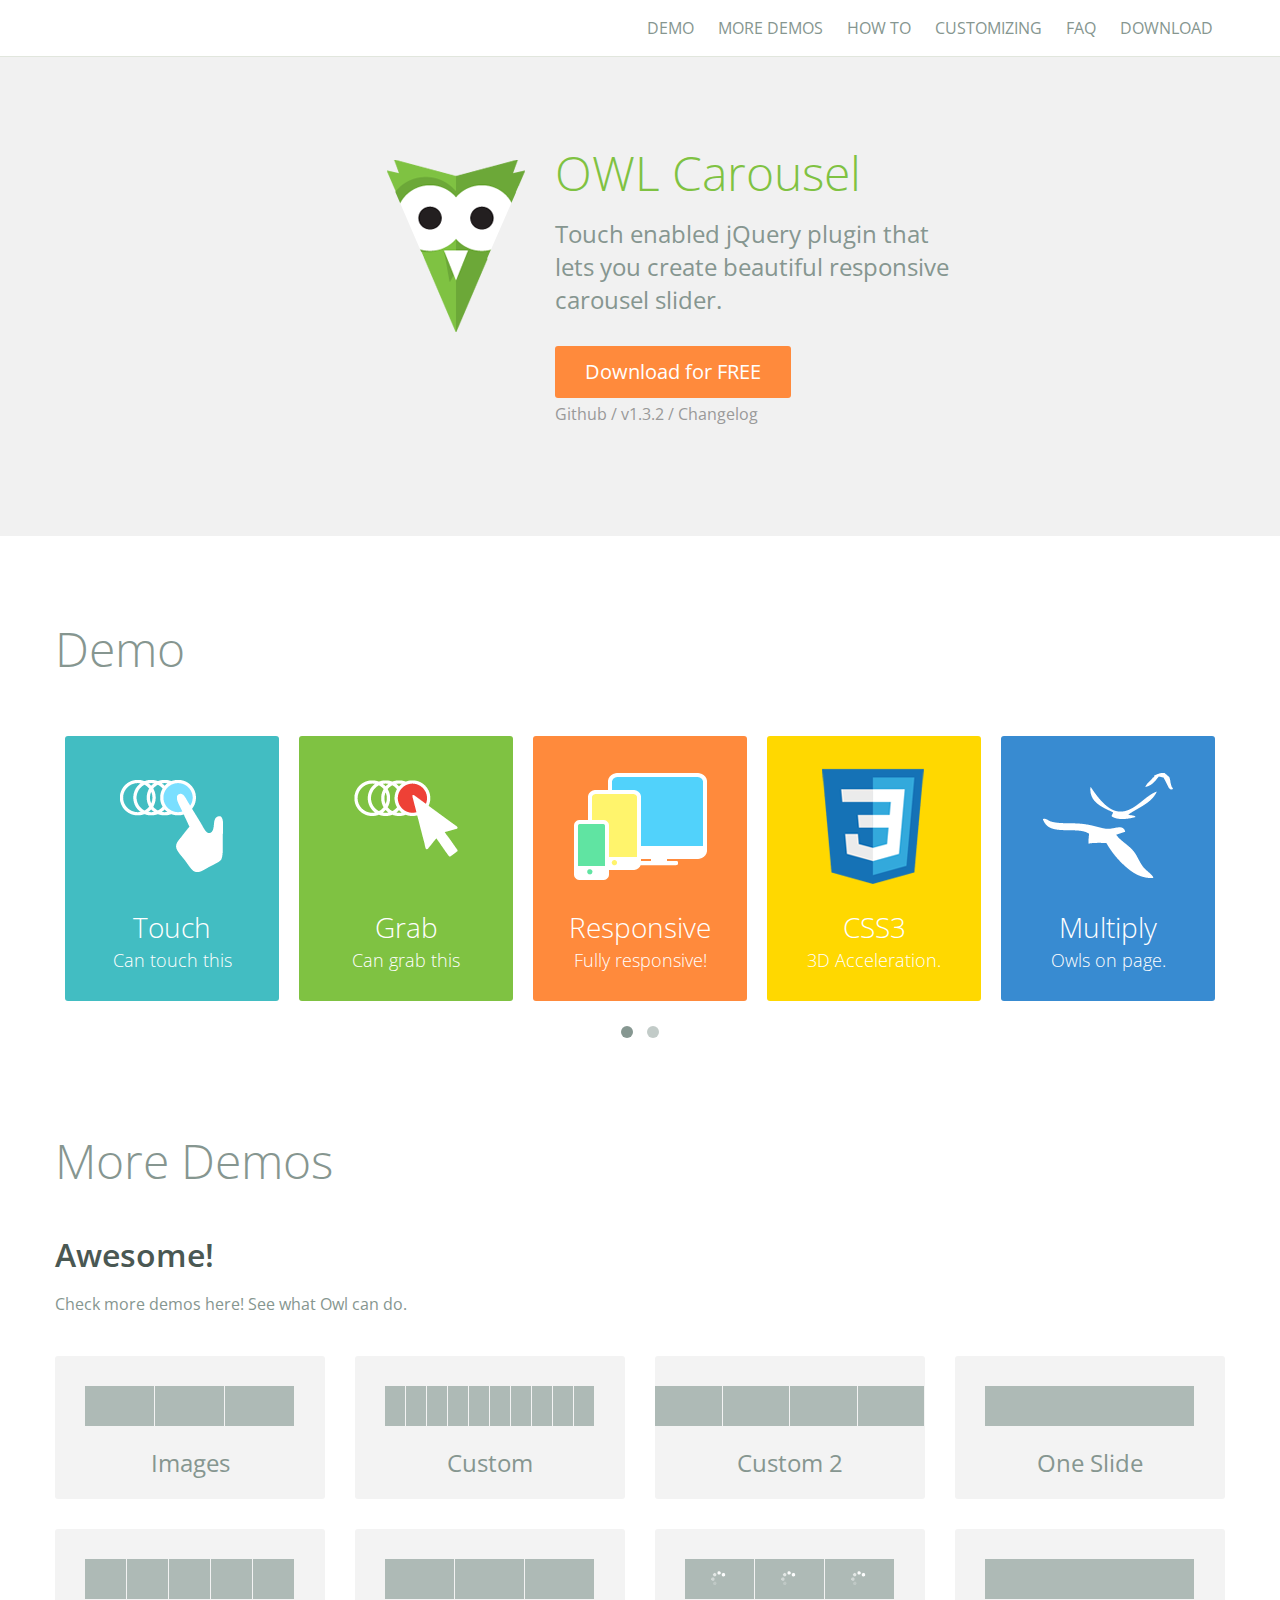
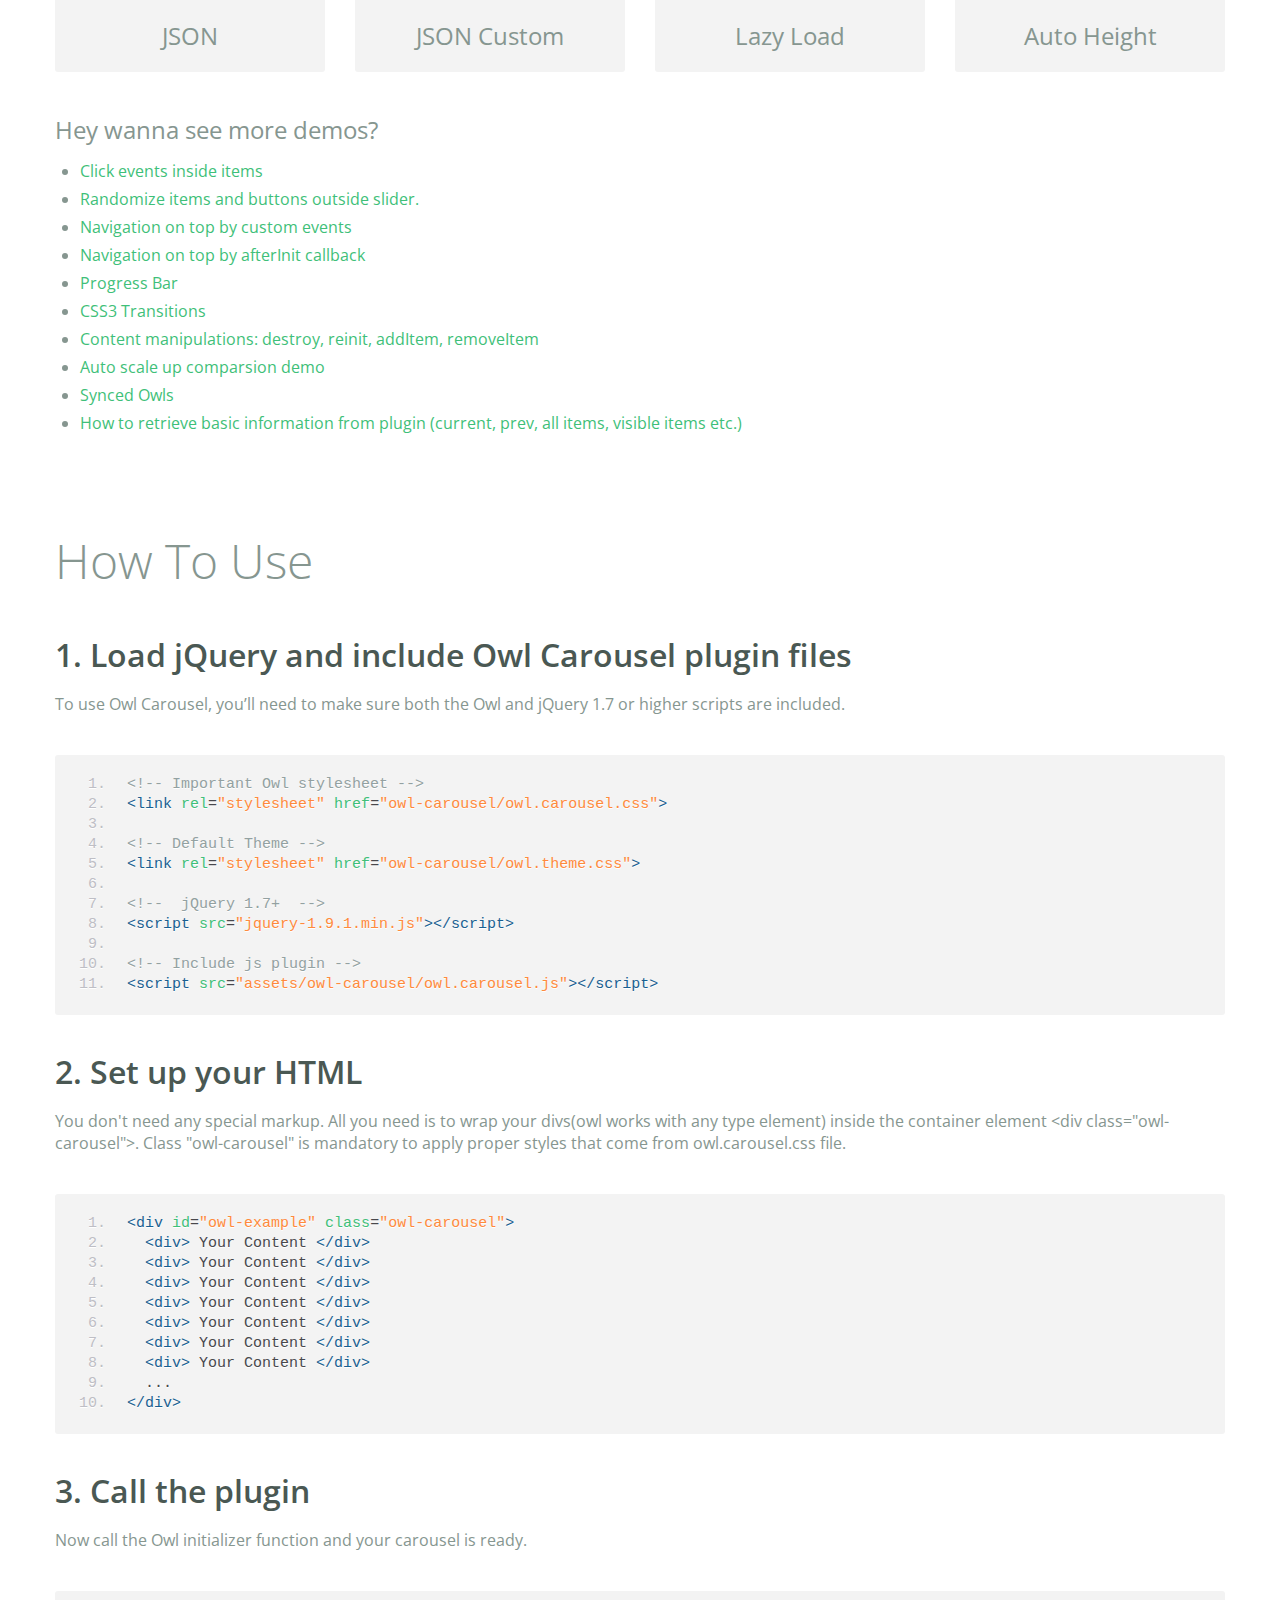
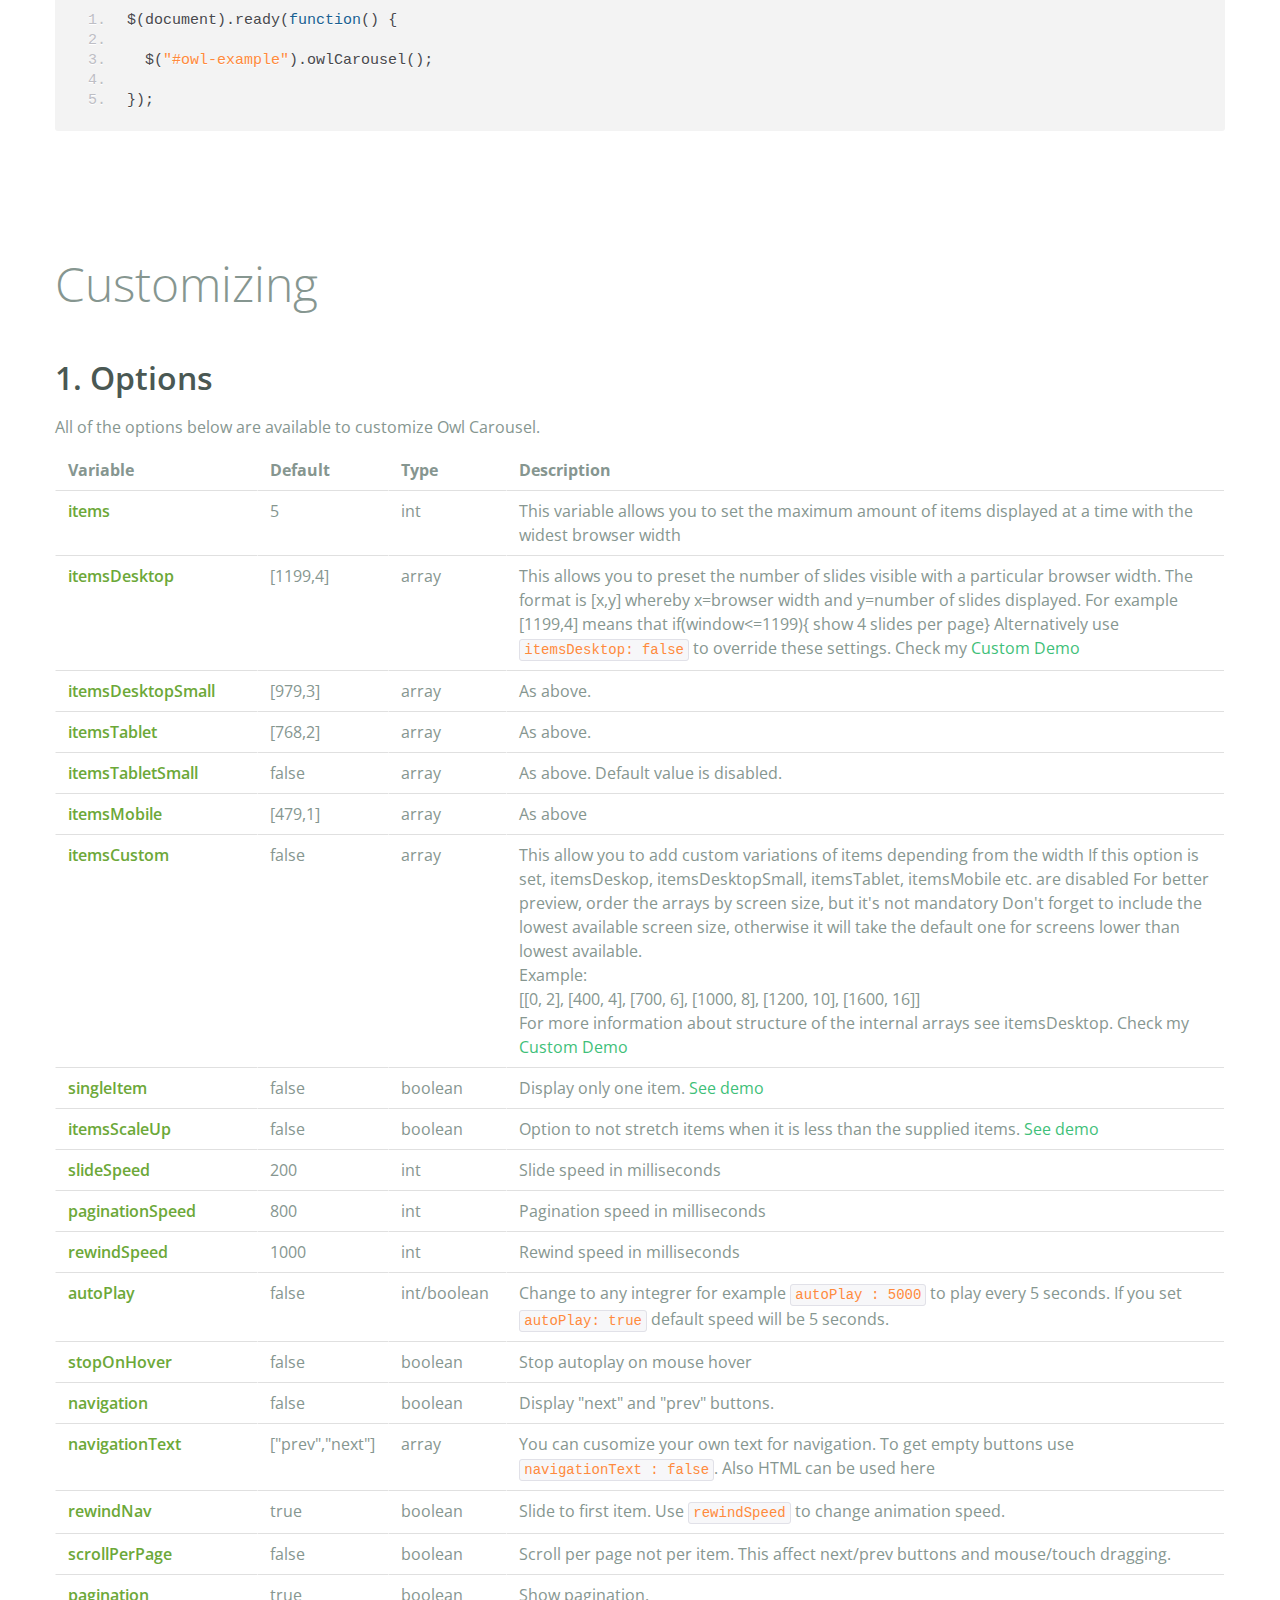
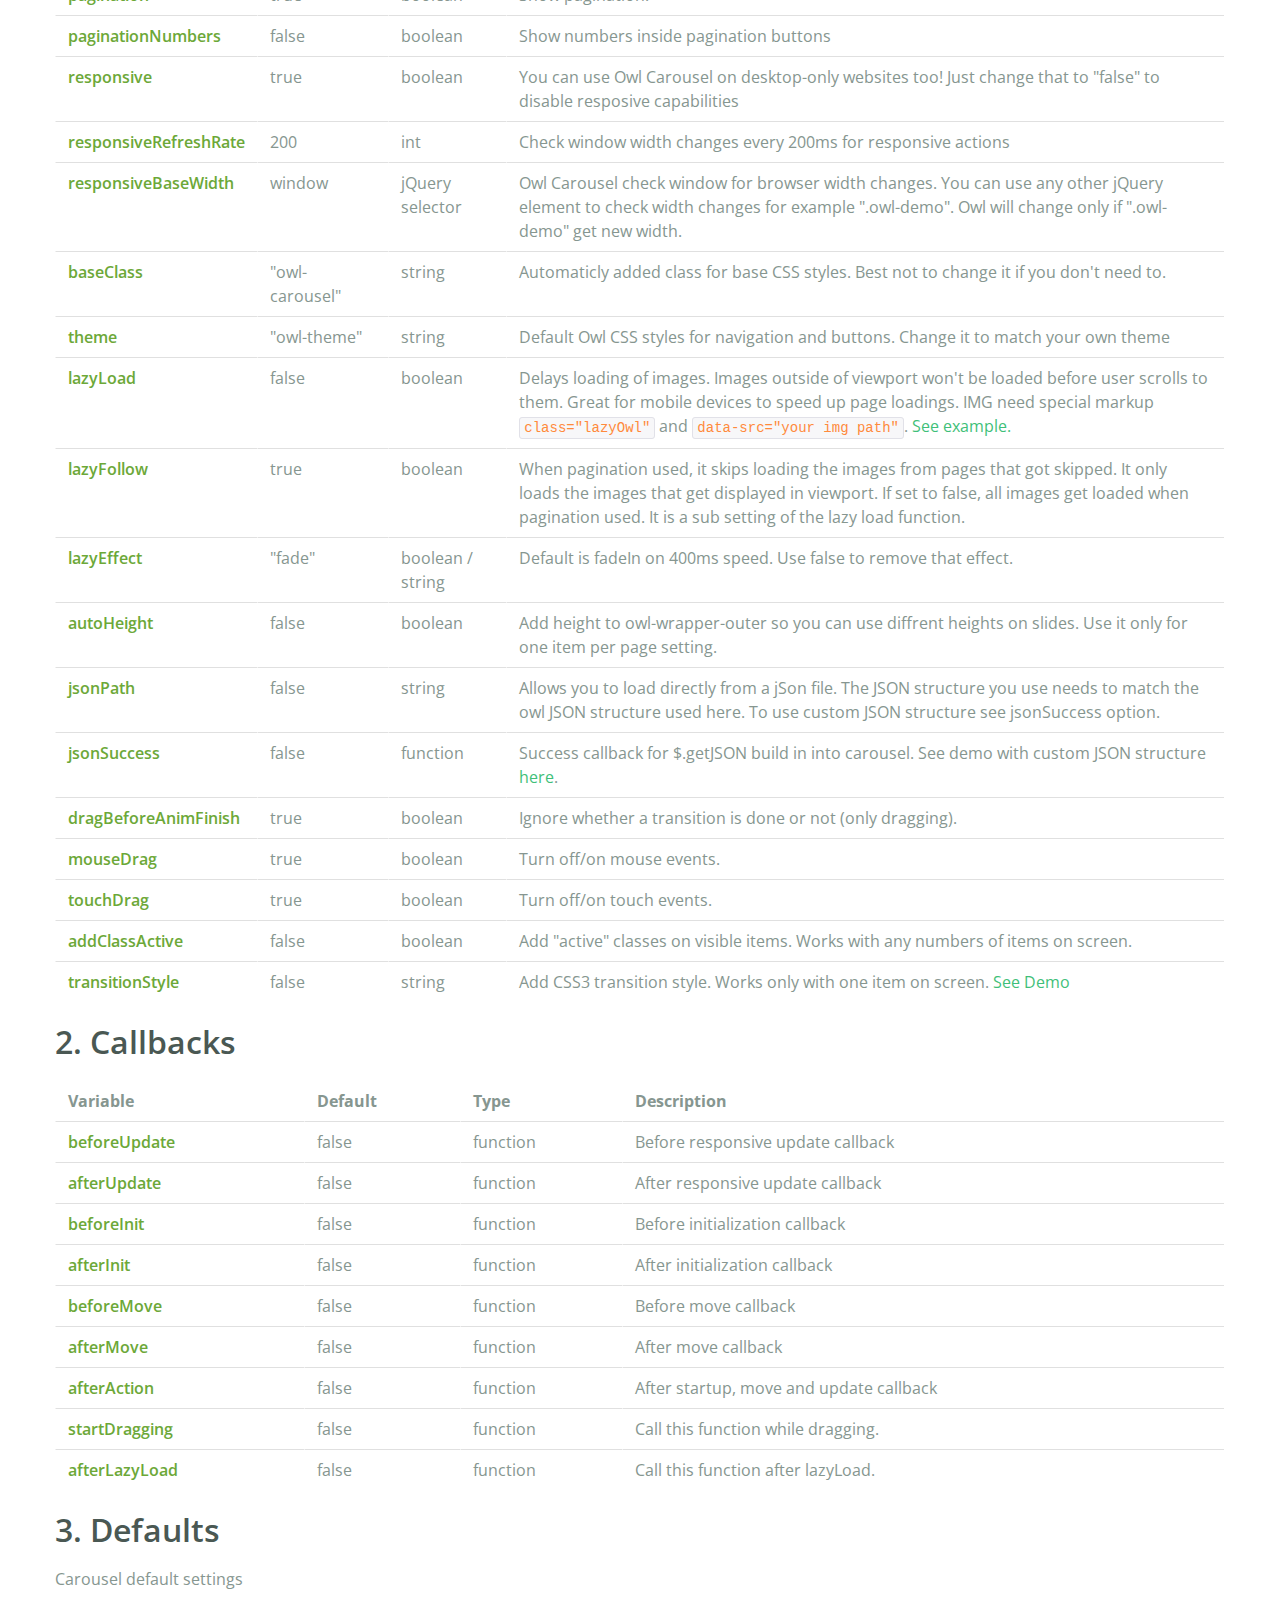
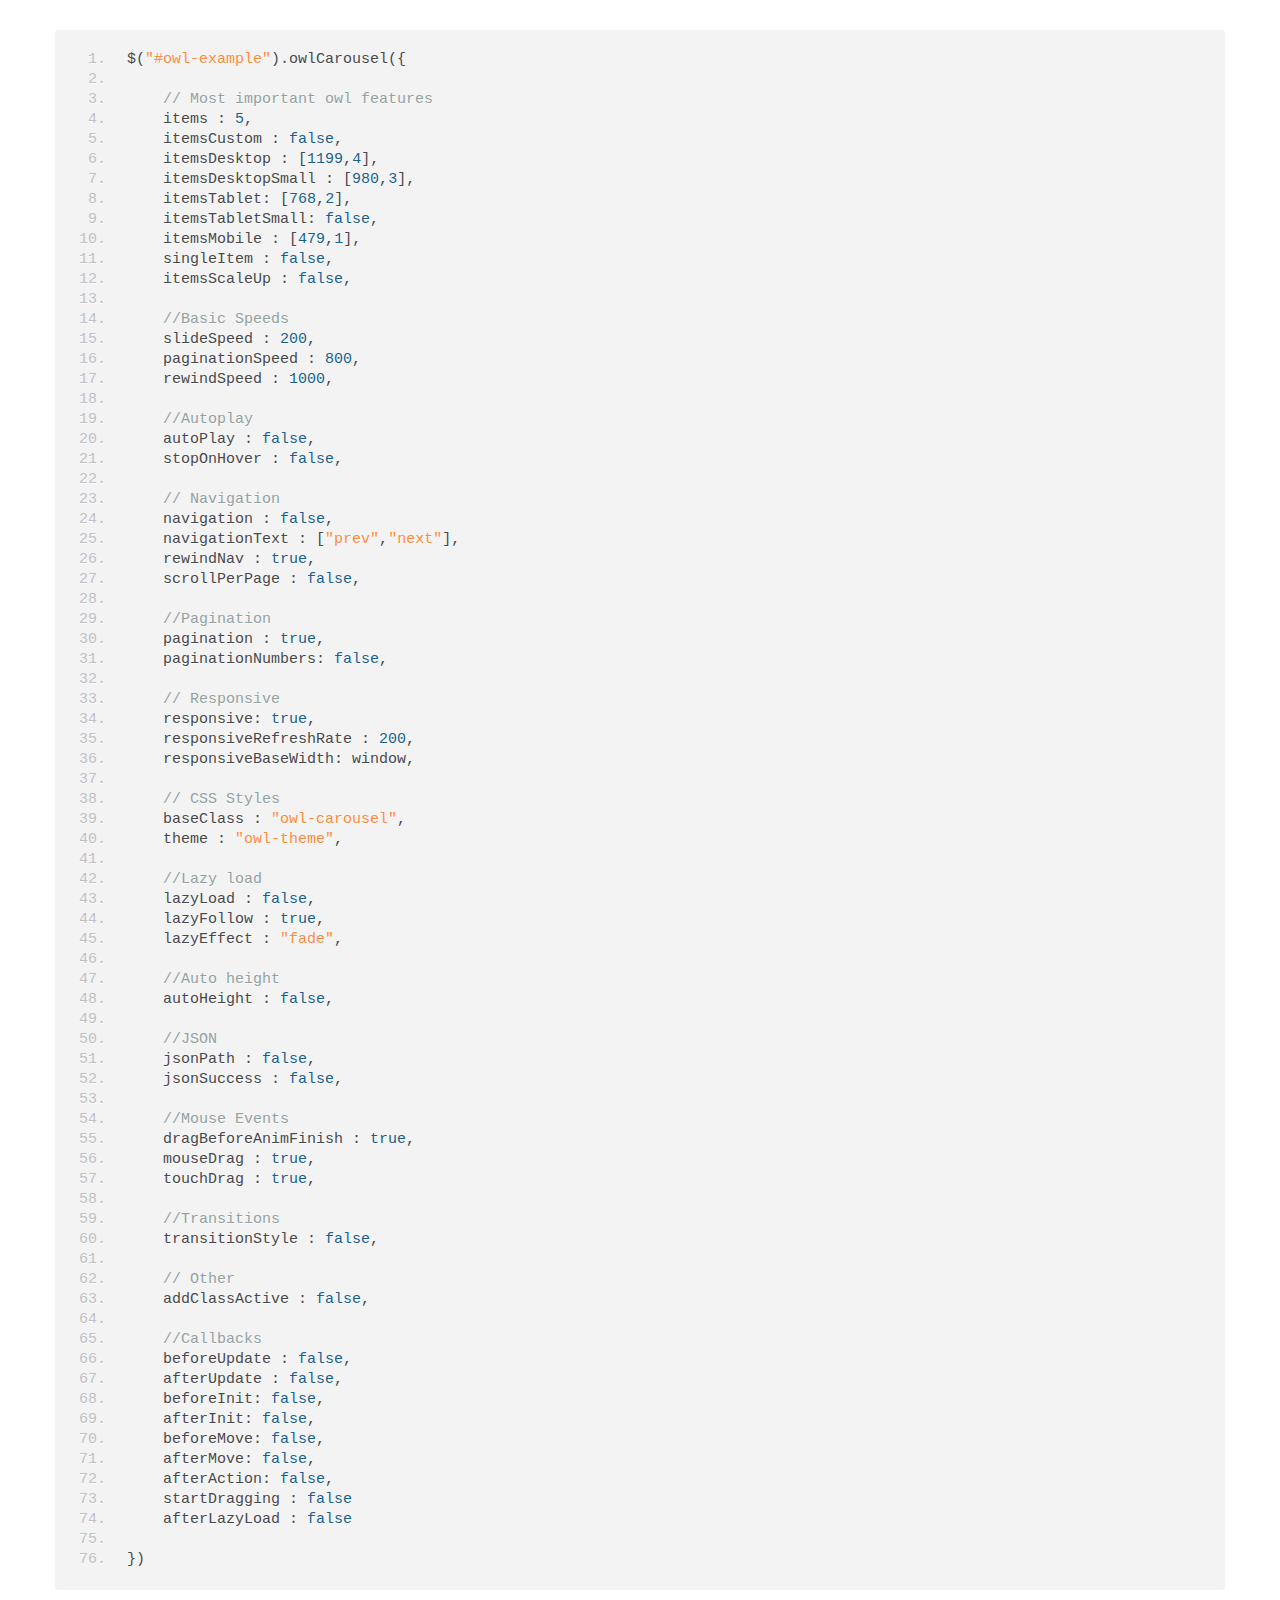
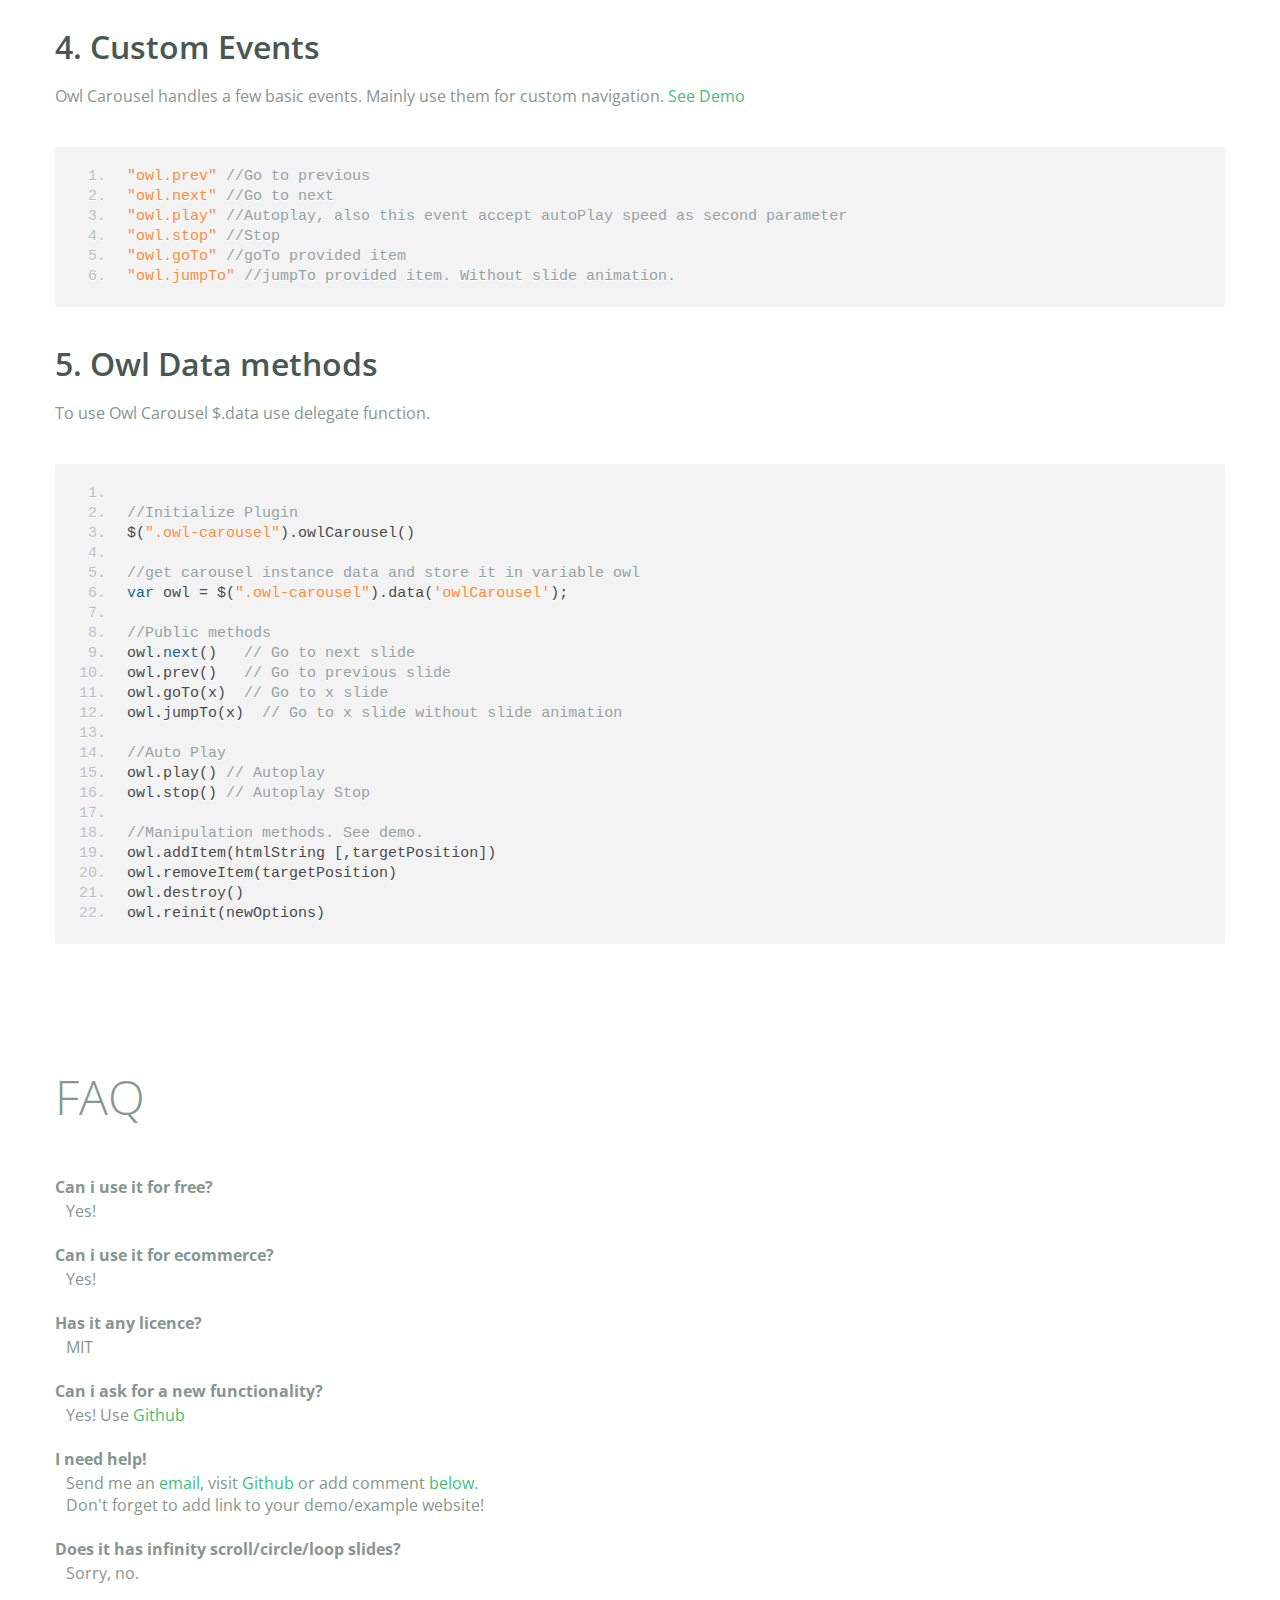
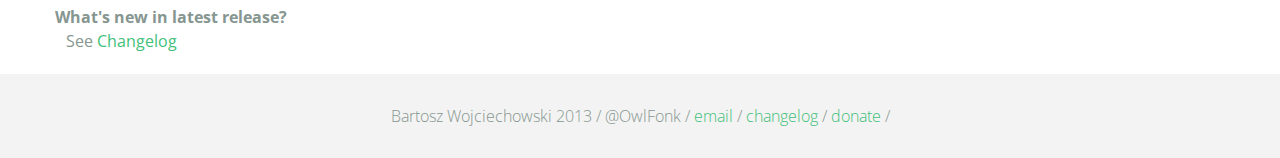
<file: bower_components/OwlCarousel/index.html>
<!DOCTYPE html>
<html lang="en">
  <head>
    <meta charset="utf-8">
    <title>Owl Carousel</title>
    <meta name="viewport" content="width=device-width, initial-scale=1.0">
    <meta name="description" content="jQuery Responsive Carousel - Owl Carusel">
    <meta name="author" content="Bartosz Wojciechowski">
    <meta name="keywords" content="HTML,CSS,JSON,JavaScript, jQuery, Responsive, Design, Owl, Carousel, Free">

    <link href='http://fonts.googleapis.com/css?family=Open+Sans:400italic,400,300,600,700' rel='stylesheet' type='text/css'>
    <link href="assets/css/bootstrapTheme.css" rel="stylesheet">
    <link href="assets/css/custom.css" rel="stylesheet">

    <!-- Owl Carousel Assets -->
    <link href="owl-carousel/owl.carousel.css" rel="stylesheet">
    <link href="owl-carousel/owl.theme.css" rel="stylesheet">

    <!-- Prettify -->
    <link href="assets/js/google-code-prettify/prettify.css" rel="stylesheet">

    <!-- Le fav and touch icons -->
    <link rel="apple-touch-icon-precomposed" sizes="144x144" href="assets/ico/apple-touch-icon-144-precomposed.png">
    <link rel="apple-touch-icon-precomposed" sizes="114x114" href="assets/ico/apple-touch-icon-114-precomposed.png">
      <link rel="apple-touch-icon-precomposed" sizes="72x72" href="assets/ico/apple-touch-icon-72-precomposed.png">
                    <link rel="apple-touch-icon-precomposed" href="assets/ico/apple-touch-icon-57-precomposed.png">
                                   <link rel="shortcut icon" href="assets/ico/favicon.png">
  </head>
  <body>
      <div id="top-nav" class="navbar navbar-fixed-top">
        <div class="navbar-inner">
          <div class="container">
            <button type="button" class="btn btn-navbar" data-toggle="collapse" data-target=".nav-collapse">
            <span class="icon-bar"></span>
            <span class="icon-bar"></span>
            <span class="icon-bar"></span>
          </button>
            <div class="nav-collapse collapse">
            <ul class="nav pull-right">
              <li><a href="#demo">Demo</a></li>
              <li><a href="#more-demos">More Demos</a></li>
              <li><a href="#how-to">How To</a></li>
              <li><a href="#customizing">Customizing</a></li>
              <li><a href="#faq">FAQ</a></li>
              <li><a href="owl.carousel.zip" class="download" data-spy="affix" data-offset-top="450">Download</a></li>
            </ul>
            </div>
          </div>
        </div>
      </div>

      <div id="header">
        <div class="container">
          <div class="row">
            <div class="span5">
                <img class="logo" src="assets/img/owl-logo.png" alt="Owl Logo">
              </div>
            <div class="span7">
              <h1>OWL Carousel </h1>
              <h3>Touch enabled jQuery plugin that lets you create beautiful responsive carousel slider.</h3>
              <a class="btn btn-success btn-large" href="owl.carousel.zip">Download for FREE</a>
              <p class="muted"><a class="muted" href="https://github.com/OwlFonk/OwlCarousel">Github</a> / v1.3.2 / <a class="muted" href="changelog.html">Changelog</a></p> 
            </div>
          </div>
        </div>
      </div>

      <div id="demo">
        <div class="container">
          <div class="row">
            <div class="span12">
              <h1>Demo</h1>
            </div>
          </div>

          <div class="row">
            <div class="span12">

              <div id="owl-example" class="owl-carousel">

                <div class="item darkCyan">
                  <img src="assets/img/demo-slides/touch.png" alt="Touch">
                    <h3>Touch</h3>
                    <h4>Can touch this</h4>
                </div>
                <div class="item forestGreen">
                  <img src="assets/img/demo-slides/grab.png" alt="Grab">
                    <h3>Grab</h3>
                    <h4>Can grab this</h4>
                </div>
                <div class="item orange">
                  <img src="assets/img/demo-slides/responsive.png" alt="Responsive">
                    <h3>Responsive</h3>
                    <h4>Fully responsive!</h4>
                </div>

                <div class="item yellow">
                  <img src="assets/img/demo-slides/css3.png" alt="CSS3">
                    <h3>CSS3</h3>
                    <h4>3D Acceleration.</h4>
                </div>

                <div class="item dodgerBlue">
                  <img src="assets/img/demo-slides/multi.png" alt="Multi">
                    <h3>Multiply</h3>
                    <h4>Owls on page.</h4>
                </div>

                <div class="item skyBlue">
                  <img src="assets/img/demo-slides/modern.png" alt="Modern Browsers">
                    <h3>Modern</h3>
                    <h4>Browsers Compatibility</h4>
                </div>

                <div class="item zombieGreen">
                  <img src="assets/img/demo-slides/zombie.png" alt="Zombie Browsers - old ones">
                    <h3>Zombie</h3>
                    <h4>Browsers Compatibility</h4>
                </div>

                <div class="item violet">
                  <img src="assets/img/demo-slides/controls.png" alt="Take Control">
                    <h3>Take Control</h3>
                    <h4>The way you like</h4>
                </div>

                <div class="item yellowLight">
                  <img src="assets/img/demo-slides/feather.png" alt="Light">
                    <h3>Light</h3>
                    <h4>As a feather</h4>
                </div>

                <div class="item steelGray">
                  <img src="assets/img/demo-slides/tons.png" alt="Tons of Opotions">
                    <h3>Tons</h3>
                    <h4>of options</h4>
                </div>

              </div>


            </div>
          </div>

        </div>
      </div>

    <div id="more-demos">
      <div class="container">

        <div class="row">
          <div class="span12">
            <h1>More Demos</h1>
            <h2>Awesome!</h2>
            <p>Check more demos here! See what Owl can do.</p>
          </div>
        </div>

        <div class="row demos-row">
          <div class="span3">
            <a href="demos/images.html" class="demo-box">
              <div class="demo-wrapper demo-images clearfix">
                <div class="demo-slide"><div class="bg"></div></div>
                <div class="demo-slide"><div class="bg"></div></div>
                <div class="demo-slide"><div class="bg"></div></div>
              </div>
              <h3>Images</h3>
            </a>
          </div>

          <div class="span3">
            <a href="demos/custom.html" class="demo-box">
              <div class="demo-wrapper demo-custom clearfix">
                <div class="demo-slide"><div class="bg"></div></div>
                <div class="demo-slide"><div class="bg"></div></div>
                <div class="demo-slide"><div class="bg"></div></div>
                <div class="demo-slide"><div class="bg"></div></div>
                <div class="demo-slide"><div class="bg"></div></div>
                <div class="demo-slide"><div class="bg"></div></div>
                <div class="demo-slide"><div class="bg"></div></div>
                <div class="demo-slide"><div class="bg"></div></div>
                <div class="demo-slide"><div class="bg"></div></div>
                <div class="demo-slide"><div class="bg"></div></div>
              </div>
              <h3>Custom</h3>
            </a>
          </div>

          <div class="span3">
            <a href="demos/itemsCustom.html" class="demo-box">
              <div class="demo-wrapper demo-full clearfix">
                <div class="demo-slide"><div class="bg"></div></div>
                <div class="demo-slide"><div class="bg"></div></div>
                <div class="demo-slide"><div class="bg"></div></div>
                <div class="demo-slide"><div class="bg"></div></div>
              </div>
              <h3>Custom 2</h3>
            </a>
          </div>

          <div class="span3">
            <a href="demos/one.html" class="demo-box">
              <div class="demo-wrapper demo-one clearfix">
                <div class="demo-slide"><div class="bg"></div></div>
              </div>
              <h3>One Slide</h3>
            </a>
          </div>

        </div>
        <div class="row demos-row">
          <div class="span3">
            <a href="demos/json.html" class="demo-box">
              <div class="demo-wrapper demo-Json clearfix">
                <div class="demo-slide"><div class="bg"></div></div>
                <div class="demo-slide"><div class="bg"></div></div>
                <div class="demo-slide"><div class="bg"></div></div>
                <div class="demo-slide"><div class="bg"></div></div>
                <div class="demo-slide"><div class="bg"></div></div>
              </div>
              <h3>JSON</h3>
            </a>
          </div>

          <div class="span3">
            <a href="demos/customJson.html" class="demo-box">
              <div class="demo-wrapper demo-Json-custom clearfix">
                <div class="demo-slide"><div class="bg"></div></div>
                <div class="demo-slide"><div class="bg"></div></div>
                <div class="demo-slide"><div class="bg"></div></div>
              </div>
              <h3>JSON Custom</h3>
            </a>
          </div>

          <div class="span3">
            <a href="demos/lazyLoad.html" class="demo-box">
              <div class="demo-wrapper demo-lazy clearfix">
                <div class="demo-slide"><div class="bg"></div></div>
                <div class="demo-slide"><div class="bg"></div></div>
                <div class="demo-slide"><div class="bg"></div></div>
              </div>
              <h3>Lazy Load</h3>
            </a>
          </div>

          <div class="span3">
            <a href="demos/autoHeight.html" class="demo-box">
              <div class="demo-wrapper demo-height clearfix">
                <div class="demo-slide"><div class="bg"></div></div>
              </div>
              <h3>Auto Height</h3>
            </a>
          </div>

          
        </div>

        <div class="row">
          <div class="span12">
            <h3>Hey wanna see more demos?</h3>
            <ul>
              <li>
                <a href="demos/click.html">Click events inside items</a>
              </li>
              <li>
                <a href="demos/randomOrder.html">Randomize items and buttons outside slider.</a>
              </li>
              <li>
                <a href="demos/navOnTop.html">Navigation on top by custom events</a>
              </li>
              <li>
                <a href="demos/navOnTop2.html">Navigation on top by afterInit callback</a>
              </li>
              <li>
                <a href="demos/progressBar.html">Progress Bar</a>
              </li>
              <li>
                <a href="demos/transitions.html">CSS3 Transitions</a>
              </li>
              <li>
                <a href="demos/manipulations.html">Content manipulations: destroy, reinit, addItem, removeItem</a>
              </li>
              <li>
                <a href="demos/scaleup.html">Auto scale up comparsion demo</a>
              </li>
              <li>
                <a href="demos/sync.html">Synced Owls</a>
              </li>
              <li>
                <a href="demos/owlStatus.html">How to retrieve basic information from plugin (current, prev, all items, visible items etc.)</a>
              </li>
            </ul>
            
          </div>
        </div>


      </div>
    </div>

    <div id="how-to">
      <div class="container">
        <div class="row">
          <div class="span12">
            <h1>How To Use</h1>
            <h2>1. Load jQuery and include Owl Carousel plugin files</h2>
            <p>To use Owl Carousel, you’ll need to make sure both the Owl and jQuery 1.7 or higher scripts are included.</p>
<pre class="pre-show prettyprint linenums">
&lt;!-- Important Owl stylesheet --&gt;
&lt;link rel="stylesheet" href="owl-carousel/owl.carousel.css"&gt;

&lt;!-- Default Theme --&gt;
&lt;link rel="stylesheet" href="owl-carousel/owl.theme.css"&gt;

&lt;!--  jQuery 1.7+  --&gt;
&lt;script src="jquery-1.9.1.min.js"&gt;&lt;/script&gt;

&lt;!-- Include js plugin --&gt;
&lt;script src="assets/owl-carousel/owl.carousel.js"&gt;&lt;/script&gt;
</pre>
          <h2>2. Set up your HTML</h2>
          <p>You don't need any special markup. All you need is to wrap your divs(owl works with any type element) inside the container element &lt;div class="owl-carousel"&gt;. Class "owl-carousel" is mandatory to apply proper styles that come from owl.carousel.css file.</p>
<pre class="pre-show prettyprint linenums">
&lt;div id="owl-example" class="owl-carousel"&gt;
  &lt;div&gt; Your Content &lt;/div&gt;
  &lt;div&gt; Your Content &lt;/div&gt;
  &lt;div&gt; Your Content &lt;/div&gt;
  &lt;div&gt; Your Content &lt;/div&gt;
  &lt;div&gt; Your Content &lt;/div&gt;
  &lt;div&gt; Your Content &lt;/div&gt;
  &lt;div&gt; Your Content &lt;/div&gt;
  ...
&lt;/div>
</pre>    
          <h2>3. Call the plugin</h2>
          <p>Now call the Owl initializer function and your carousel is ready.</p>
<pre class="pre-show prettyprint linenums">
$(document).ready(function() {

  $("#owl-example").owlCarousel();

});
</pre>  
          </div>
        </div>
      </div>
    </div>


    <div id="customizing">
      <div class="container">
        <div class="row">
          <div class="span12">
            <h1>Customizing</h1>
            <h2>1. Options</h2>
            <p>All of the options below are available to customize Owl Carousel.</p> 
            <table class="table hp-table table-bordered table-striped">
              <thead>
                <tr>
                  <th>Variable</th>
                  <th>Default</th>
                  <th>Type</th>
                  <th>Description</th>
                </tr>
              </thead>
              <tbody>
                <tr>
                  <td><span class="text-emp">items</span></td>
                  <td>5</td>
                  <td>int</td>
                  <td>This variable allows you to set the maximum amount of items displayed at a time with the widest browser width</td>
                </tr>
                 <tr>
                  <td><span class="text-emp">itemsDesktop</span></td>
                  <td>[1199,4]</td>
                  <td>array</td>
                  <td>This allows you to preset the number of slides visible with a particular browser width. The format is [x,y] whereby x=browser width and y=number of slides displayed. For example [1199,4] means that if(window&lt;=1199){ show 4 slides per page}
                    Alternatively use <code>itemsDesktop: false</code> to override these settings. Check my <a href="demos/custom.html">Custom Demo</a></td>
                </tr>
                <tr>
                  <td><span class="text-emp">itemsDesktopSmall</span></td>
                  <td>[979,3]</td>
                  <td>array</td>
                  <td>As above.</td>
                </tr>
                <tr>
                  <td><span class="text-emp">itemsTablet</span></td>
                  <td>[768,2]</td>
                  <td>array</td>
                  <td>As above.</td>
                </tr>
                <tr>
                  <td><span class="text-emp">itemsTabletSmall</span></td>
                  <td>false</td>
                  <td>array</td>
                  <td>As above. Default value is disabled.</td>
                </tr>
                <tr>
                  <td><span class="text-emp">itemsMobile</span></td>
                  <td>[479,1]</td>
                  <td>array</td>
                  <td>As above</td>
                </tr>
                <tr>
                  <td><span class="text-emp">itemsCustom</span></td>
                  <td>false</td>
                  <td>array</td>
                  <td>
                    This allow you to add custom variations of items depending from the width
                    If this option is set, itemsDeskop, itemsDesktopSmall, itemsTablet, itemsMobile etc. are disabled
                    For better preview, order the arrays by screen size, but it's not mandatory
                    Don't forget to include the lowest available screen size, otherwise it will take the default one for screens lower than lowest available.
                    <br />Example:<br /> [[0, 2], [400, 4], [700, 6], [1000, 8], [1200, 10], [1600, 16]]<br />
                    For more information about structure of the internal arrays see itemsDesktop. Check my <a href="demos/custom.html">Custom Demo</a></td>
                </tr>
                <tr>
                  <td><span class="text-emp">singleItem</span></td>
                  <td>false</td>
                  <td>boolean</td>
                  <td>Display only one item. <a href="demos/one.html">See demo</a></td>
                </tr>
                <tr>
                  <td><span class="text-emp">itemsScaleUp</span></td>
                  <td>false</td>
                  <td>boolean</td>
                  <td>Option to not stretch items when it is less than the supplied items. <a href="demos/scaleup.html">See demo</a></td>
                </tr>
                <tr>
                  <td><span class="text-emp">slideSpeed</span></td>
                  <td>200</td>
                  <td>int</td>
                  <td>Slide speed in milliseconds</td>
                </tr>
                <tr>
                  <td><span class="text-emp">paginationSpeed</span></td>
                  <td>800</td>
                  <td>int</td>
                  <td>Pagination speed in milliseconds</td>
                </tr>
                <tr>
                  <td><span class="text-emp">rewindSpeed</span></td>
                  <td>1000</td>
                  <td>int</td>
                  <td>Rewind speed in milliseconds</td>
                </tr>
                <tr>
                  <td><span class="text-emp">autoPlay</span></td>
                  <td>false</td>
                  <td>int/boolean</td>
                  <td>Change to any integrer for example <code>autoPlay : 5000</code> to play every 5 seconds. If you set <code>autoPlay: true</code> default speed will be 5 seconds.</td>
                </tr>
                <tr>
                <tr>
                  <td><span class="text-emp">stopOnHover</span></td>
                  <td>false</td>
                  <td>boolean</td>
                  <td>Stop autoplay on mouse hover</td>
                </tr>
                <tr>
                <tr>
                  <td><span class="text-emp">navigation</span></td>
                  <td>false</td>
                  <td>boolean</td>
                  <td>Display "next" and "prev" buttons.</td>
                </tr>
                <tr>
                  <td><span class="text-emp">navigationText</span></td>
                  <td>["prev","next"]</td>
                  <td>array</td>
                  <td>You can cusomize your own text for navigation. To get empty buttons use <code>navigationText : false</code>. Also HTML can be used here</td>
                </tr>
                <tr>
                  <td><span class="text-emp">rewindNav</span></td>
                  <td>true</td>
                  <td>boolean</td>
                  <td>Slide to first item. Use <code>rewindSpeed</code> to change animation speed. </td>
                </tr>
                <tr>
                  <td><span class="text-emp">scrollPerPage</span></td>
                  <td>false</td>
                  <td>boolean</td>
                  <td>Scroll per page not per item. This affect next/prev buttons and mouse/touch dragging.</td>
                </tr>
                <tr>
                  <td><span class="text-emp">pagination</span></td>
                  <td>true</td>
                  <td>boolean</td>
                  <td>Show pagination.</td>
                </tr>
                <tr>
                  <td><span class="text-emp">paginationNumbers</span></td>
                  <td>false</td>
                  <td>boolean</td>
                  <td>Show numbers inside pagination buttons</td>
                </tr>
                <tr>
                  <td><span class="text-emp">responsive</span></td>
                  <td>true</td>
                  <td>boolean</td>
                  <td>You can use Owl Carousel on desktop-only websites too! Just change that to "false" to disable resposive capabilities</td>
                </tr>
                <tr>
                  <td><span class="text-emp">responsiveRefreshRate</span></td>
                  <td>200</td>
                  <td>int</td>
                  <td>Check window width changes every 200ms for responsive actions</td>
                </tr>
                <tr>
                  <td><span class="text-emp">responsiveBaseWidth</span></td>
                  <td>window</td>
                  <td>jQuery selector</td>
                  <td>Owl Carousel check window for browser width changes. You can use any other jQuery element to check width changes for example ".owl-demo". Owl will change only if ".owl-demo" get new width.</td>
                </tr>
                <tr>
                  <td><span class="text-emp">baseClass</span></td>
                  <td>"owl-carousel"</td>
                  <td>string</td>
                  <td>Automaticly added class for base CSS styles. Best not to change it if you don't need to.</td>
                </tr>
                <tr>
                  <td><span class="text-emp">theme</span></td>
                  <td>"owl-theme"</td>
                  <td>string</td>
                  <td>Default Owl CSS styles for navigation and buttons. Change it to match your own theme</td>
                </tr>
                <tr>
                  <td><span class="text-emp">lazyLoad</span></td>
                  <td>false</td>
                  <td>boolean</td>
                  <td>Delays loading of images. Images outside of viewport won't be loaded before user scrolls to them. Great for mobile devices to speed up page loadings. IMG need special markup <code>class="lazyOwl"</code> and <code>data-src="your img path"</code>. <a href="demos/lazyLoad.html">See example.</a></td>
                </tr>
                <tr>
                  <td><span class="text-emp">lazyFollow</span></td>
                  <td>true</td>
                  <td>boolean</td>
                  <td>When pagination used, it skips loading the images from pages that got skipped. It only loads the images that get displayed in viewport. If set to false, all images get loaded when pagination used. It is a sub setting of the lazy load function.</td>
                </tr>
                <tr>
                  <td><span class="text-emp">lazyEffect</span></td>
                  <td>"fade"</td>
                  <td>boolean / string</td>
                  <td>Default is fadeIn on 400ms speed. Use false to remove that effect.</td>
                </tr>
                <tr>
                  <td><span class="text-emp">autoHeight</span></td>
                  <td>false</td>
                  <td>boolean</td>
                  <td>Add height to owl-wrapper-outer so you can use diffrent heights on slides. Use it only for one item per page setting.</td>
                </tr>
                <tr>
                  <td><span class="text-emp">jsonPath</span></td>
                  <td>false</td>
                  <td>string</td>
                  <td>Allows you to load directly from a jSon file. The JSON structure you use needs to match the owl JSON structure used here. To use custom JSON structure see jsonSuccess option.</td>
                </tr>
                <tr>
                  <td><span class="text-emp">jsonSuccess</span></td>
                  <td>false</td>
                  <td>function</td>
                  <td>Success callback for $.getJSON build in into carousel. See demo with custom JSON structure <a href="demos/customJson.html">here</a>. </td>
                </tr>
                <tr>
                  <td><span class="text-emp">dragBeforeAnimFinish</span></td>
                  <td>true</td>
                  <td>boolean</td>
                  <td>Ignore whether a transition is done or not (only dragging).</td>
                </tr>
                <tr>
                  <td><span class="text-emp">mouseDrag</span></td>
                  <td>true</td>
                  <td>boolean</td>
                  <td>Turn off/on mouse events.</td>
                </tr>
                <tr>
                  <td><span class="text-emp">touchDrag</span></td>
                  <td>true</td>
                  <td>boolean</td>
                  <td>Turn off/on touch events.</td>
                </tr>
                <tr>
                  <td><span class="text-emp">addClassActive</span></td>
                  <td>false</td>
                  <td>boolean</td>
                  <td>Add "active" classes on visible items. Works with any numbers of items on screen.</td>
                </tr>
                <tr>
                  <td><span class="text-emp">transitionStyle</span></td>
                  <td>false</td>
                  <td>string</td>
                  <td>Add CSS3 transition style. Works only with one item on screen. <a href="demos/transitions.html">See Demo</a></td>
                </tr>
              </tbody>
            </table>
            <h2>2. Callbacks</h2>
            <table class="table hp-table table-bordered table-striped">
              <thead>
                <tr>
                  <th>Variable</th>
                  <th>Default</th>
                  <th>Type</th>
                  <th>Description</th>
                </tr>
              </thead>
              <tbody>
                <tr>
                  <td><span class="text-emp">beforeUpdate</span></td>
                  <td>false</td>
                  <td>function</td>
                  <td>Before responsive update callback</td>
                </tr>
                <tr>
                  <td><span class="text-emp">afterUpdate</span></td>
                  <td>false</td>
                  <td>function</td>
                  <td>After responsive update callback</td>
                </tr>
                <tr>
                  <td><span class="text-emp">beforeInit</span></td>
                  <td>false</td>
                  <td>function</td>
                  <td>Before initialization callback</td>
                </tr>
                <tr>
                  <td><span class="text-emp">afterInit</span></td>
                  <td>false</td>
                  <td>function</td>
                  <td>After initialization callback</td>
                </tr>
                <tr>
                  <td><span class="text-emp">beforeMove</span></td>
                  <td>false</td>
                  <td>function</td>
                  <td>Before move callback</td>
                </tr>
                <tr>
                  <td><span class="text-emp">afterMove</span></td>
                  <td>false</td>
                  <td>function</td>
                  <td>After move callback</td>
                </tr>
                <tr>
                  <td><span class="text-emp">afterAction</span></td>
                  <td>false</td>
                  <td>function</td>
                  <td>After startup, move and update callback</td>
                </tr>
                <tr>
                  <td><span class="text-emp">startDragging</span></td>
                  <td>false</td>
                  <td>function</td>
                  <td>Call this function while dragging.</td>
                </tr>
                <tr>
                  <td><span class="text-emp">afterLazyLoad</span></td>
                  <td>false</td>
                  <td>function</td>
                  <td>Call this function after lazyLoad.</td>
                </tr>
              </tbody>
            </table>

              <h2>3. Defaults</h2>
              <p>Carousel default settings</p>
<pre class="pre-show prettyprint linenums">
$("#owl-example").owlCarousel({

    // Most important owl features
    items : 5,
    itemsCustom : false,
    itemsDesktop : [1199,4],
    itemsDesktopSmall : [980,3],
    itemsTablet: [768,2],
    itemsTabletSmall: false,
    itemsMobile : [479,1],
    singleItem : false,
    itemsScaleUp : false,

    //Basic Speeds
    slideSpeed : 200,
    paginationSpeed : 800,
    rewindSpeed : 1000,

    //Autoplay
    autoPlay : false,
    stopOnHover : false,

    // Navigation
    navigation : false,
    navigationText : ["prev","next"],
    rewindNav : true,
    scrollPerPage : false,

    //Pagination
    pagination : true,
    paginationNumbers: false,

    // Responsive 
    responsive: true,
    responsiveRefreshRate : 200,
    responsiveBaseWidth: window,

    // CSS Styles
    baseClass : "owl-carousel",
    theme : "owl-theme",

    //Lazy load
    lazyLoad : false,
    lazyFollow : true,
    lazyEffect : "fade",

    //Auto height
    autoHeight : false,

    //JSON 
    jsonPath : false, 
    jsonSuccess : false,

    //Mouse Events
    dragBeforeAnimFinish : true,
    mouseDrag : true,
    touchDrag : true,

    //Transitions
    transitionStyle : false,

    // Other
    addClassActive : false,

    //Callbacks
    beforeUpdate : false,
    afterUpdate : false,
    beforeInit: false, 
    afterInit: false, 
    beforeMove: false, 
    afterMove: false,
    afterAction: false,
    startDragging : false
    afterLazyLoad : false

})
</pre>
              <h2>4. Custom Events</h2>
              <p>Owl Carousel handles a few basic events. Mainly use them for custom navigation. <a href="demos/custom.html">See Demo</a></p>

<pre class="pre-show prettyprint linenums">
"owl.prev" //Go to previous
"owl.next" //Go to next
"owl.play" //Autoplay, also this event accept autoPlay speed as second parameter
"owl.stop" //Stop
"owl.goTo" //goTo provided item
"owl.jumpTo" //jumpTo provided item. Without slide animation.
</pre>

              <h2>5. Owl Data methods</h2>
              <p>To use Owl Carousel $.data use delegate function.</p>
              
<pre class="pre-show prettyprint linenums">

//Initialize Plugin
$(".owl-carousel").owlCarousel()

//get carousel instance data and store it in variable owl
var owl = $(".owl-carousel").data('owlCarousel');

//Public methods
owl.next()   // Go to next slide
owl.prev()   // Go to previous slide
owl.goTo(x)  // Go to x slide
owl.jumpTo(x)  // Go to x slide without slide animation

//Auto Play
owl.play() // Autoplay
owl.stop() // Autoplay Stop

//Manipulation methods. <a href="demos/manipulations.html">See demo.</a>
owl.addItem(htmlString [,targetPosition])
owl.removeItem(targetPosition)
owl.destroy()
owl.reinit(newOptions)
</pre>
          </div>
        </div>
      </div>
    </div>

    <div id="faq" class="container">
      <div class="row">
        <div class="span12">
          <h1>FAQ</h1>
          <dl>
            <dt>Can i use it for free?</dt>
            <dd>Yes!</dd>
            <dt>Can i use it for ecommerce?</dt>
            <dd>Yes!</dd>
            <dt>Has it any licence?</dt>
            <dd>MIT</dd>
            <dt>Can i ask for a new functionality?</dt>
            <dd>Yes! Use <a href="https://github.com/OwlFonk/OwlCarousel">Github</a></dd>
            <dt>I need help!</dt>
            <dd>Send me an <a href="mailto:owl@owlgraphic.com?subject=Hey Owl! I need help">email</a>, visit <a href="https://github.com/OwlFonk/OwlCarousel">Github</a> or add comment <a href="#disqus">below.</a><br>Don't forget to add link to your demo/example website!</dd>
            <dt>Does it has infinity scroll/circle/loop slides?</dt>
            <dd>Sorry, no.</dd>
            <dt>What's new in latest release?</dt>
            <dd>See <a href="changelog.html">Changelog</a></dd>
          </dl>
        </div>
      </div>
    </div>

    <div class="container disqus">
        <div class="row">
          <div class="span12">
            <h1>Disqus</h1>

    <div id="disqus_thread"></div>
    <noscript>Please enable JavaScript to view the <a href="http://disqus.com/?ref_noscript">comments powered by Disqus.</a></noscript>
    <a href="http://disqus.com" class="dsq-brlink">comments powered by <span class="logo-disqus">Disqus</span></a>
      </div>
    </div>
  </div>

    <div id="footer">
      <div class="container">
        <div class="row">
          <div class="span12">
            <h5>Bartosz Wojciechowski 2013 / @OwlFonk / 
            <a href="mailto:owl@owlgraphic.com?subject=Hey Owl!">email</a> / 
            <a href="changelog.html">changelog</a> /
            <a href="https://www.paypal.com/cgi-bin/webscr?cmd=_s-xclick&hosted_button_id=EFSGXZS7V2U9N">donate</a> / 
            <a href="https://twitter.com/share" class="twitter-share-button" data-url="http://owlgraphic.com/owlcarousel/" data-text="Awesome jQuery Owl Carousel Responsive Plugin" data-via="OwlFonk" data-count="none" data-hashtags="owlcarousel"></a>
            <script>
            var owldomain = window.location.hostname.indexOf("owlgraphic");
            if(owldomain !== -1){
              !function(d,s,id){var js,fjs=d.getElementsByTagName(s)[0],p=/^http:/.test(d.location)?'http':'https';if(!d.getElementById(id)){js=d.createElement(s);js.id=id;js.src=p+'://platform.twitter.com/widgets.js';fjs.parentNode.insertBefore(js,fjs);}}(document, 'script', 'twitter-wjs');
            }
            </script>
            </h5>
          </div>
        </div>
      </div>
    </div>


    <script src="assets/js/jquery-1.9.1.min.js"></script>
    <script src="owl-carousel/owl.carousel.min.js"></script>

    <!-- Frontpage Demo -->
    <script>

    $(document).ready(function($) {
      $("#owl-example").owlCarousel();
    });


    $("body").data("page", "frontpage");

    </script>
    <script src="assets/js/bootstrap-collapse.js"></script>
    <script src="assets/js/bootstrap-transition.js"></script>

    <script src="assets/js/google-code-prettify/prettify.js"></script>
	  <script src="assets/js/application.js"></script>

    <script type="text/javascript">
    jQuery(function($){
      var disqus_loaded = false;
      var top = $("#faq").offset().top; 
      var owldomain = window.location.hostname.indexOf("owlgraphic");
      var comments = window.location.href.indexOf("comment");

      if(owldomain !== -1){
        function check(){
          if ( (!disqus_loaded && $(window).scrollTop() + $(window).height() > top) || (comments !== -1) ){
            $(window).off( "scroll" )
            disqus_loaded = true;
            /* * * CONFIGURATION VARIABLES: EDIT BEFORE PASTING INTO YOUR WEBPAGE * * */
            var disqus_shortname = 'owlcarousel'; // required: replace example with your forum shortname
            var disqus_identifier = 'OWL Carousel';
            //var disqus_url = 'http://owlgraphic.com/owlcarousel/';
            /* * * DON'T EDIT BELOW THIS LINE * * */
            (function() {
                var dsq = document.createElement('script'); dsq.type = 'text/javascript'; dsq.async = true;
                dsq.src = '//' + disqus_shortname + '.disqus.com/embed.js';
                (document.getElementsByTagName('head')[0] || document.getElementsByTagName('body')[0]).appendChild(dsq);
            })();
          }
        }
        $(window).on( "scroll", check )
        check();
      } else {
        $('.disqus').hide();
      }
    });
    </script>

    <script>
    var owldomain = window.location.hostname.indexOf("owlgraphic");
    if(owldomain !== -1){
      (function(i,s,o,g,r,a,m){i['GoogleAnalyticsObject']=r;i[r]=i[r]||function(){
      (i[r].q=i[r].q||[]).push(arguments)},i[r].l=1*new Date();a=s.createElement(o),
      m=s.getElementsByTagName(o)[0];a.async=1;a.src=g;m.parentNode.insertBefore(a,m)
      })(window,document,'script','//www.google-analytics.com/analytics.js','ga');

      ga('create', 'UA-41541058-1', 'owlgraphic.com');
      ga('send', 'pageview');
    }
    </script>

  </body>
</html>
</file>
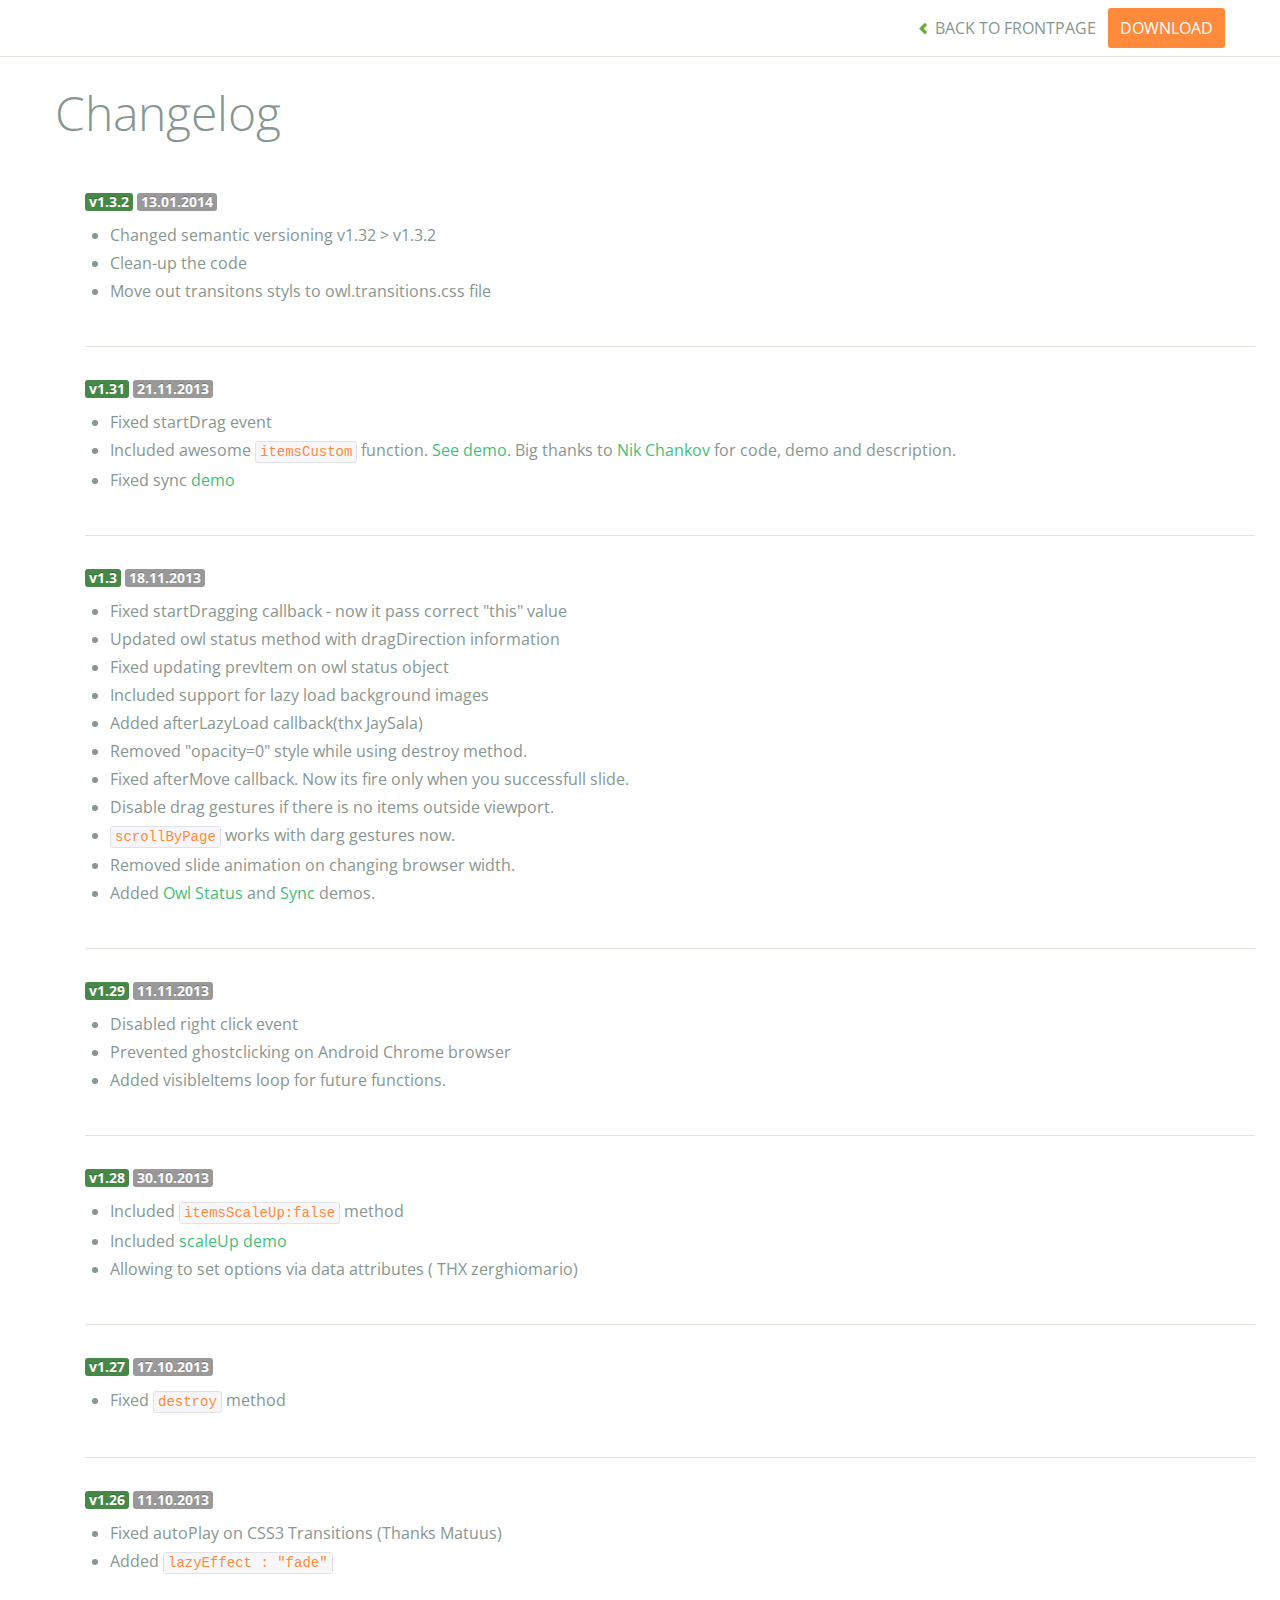
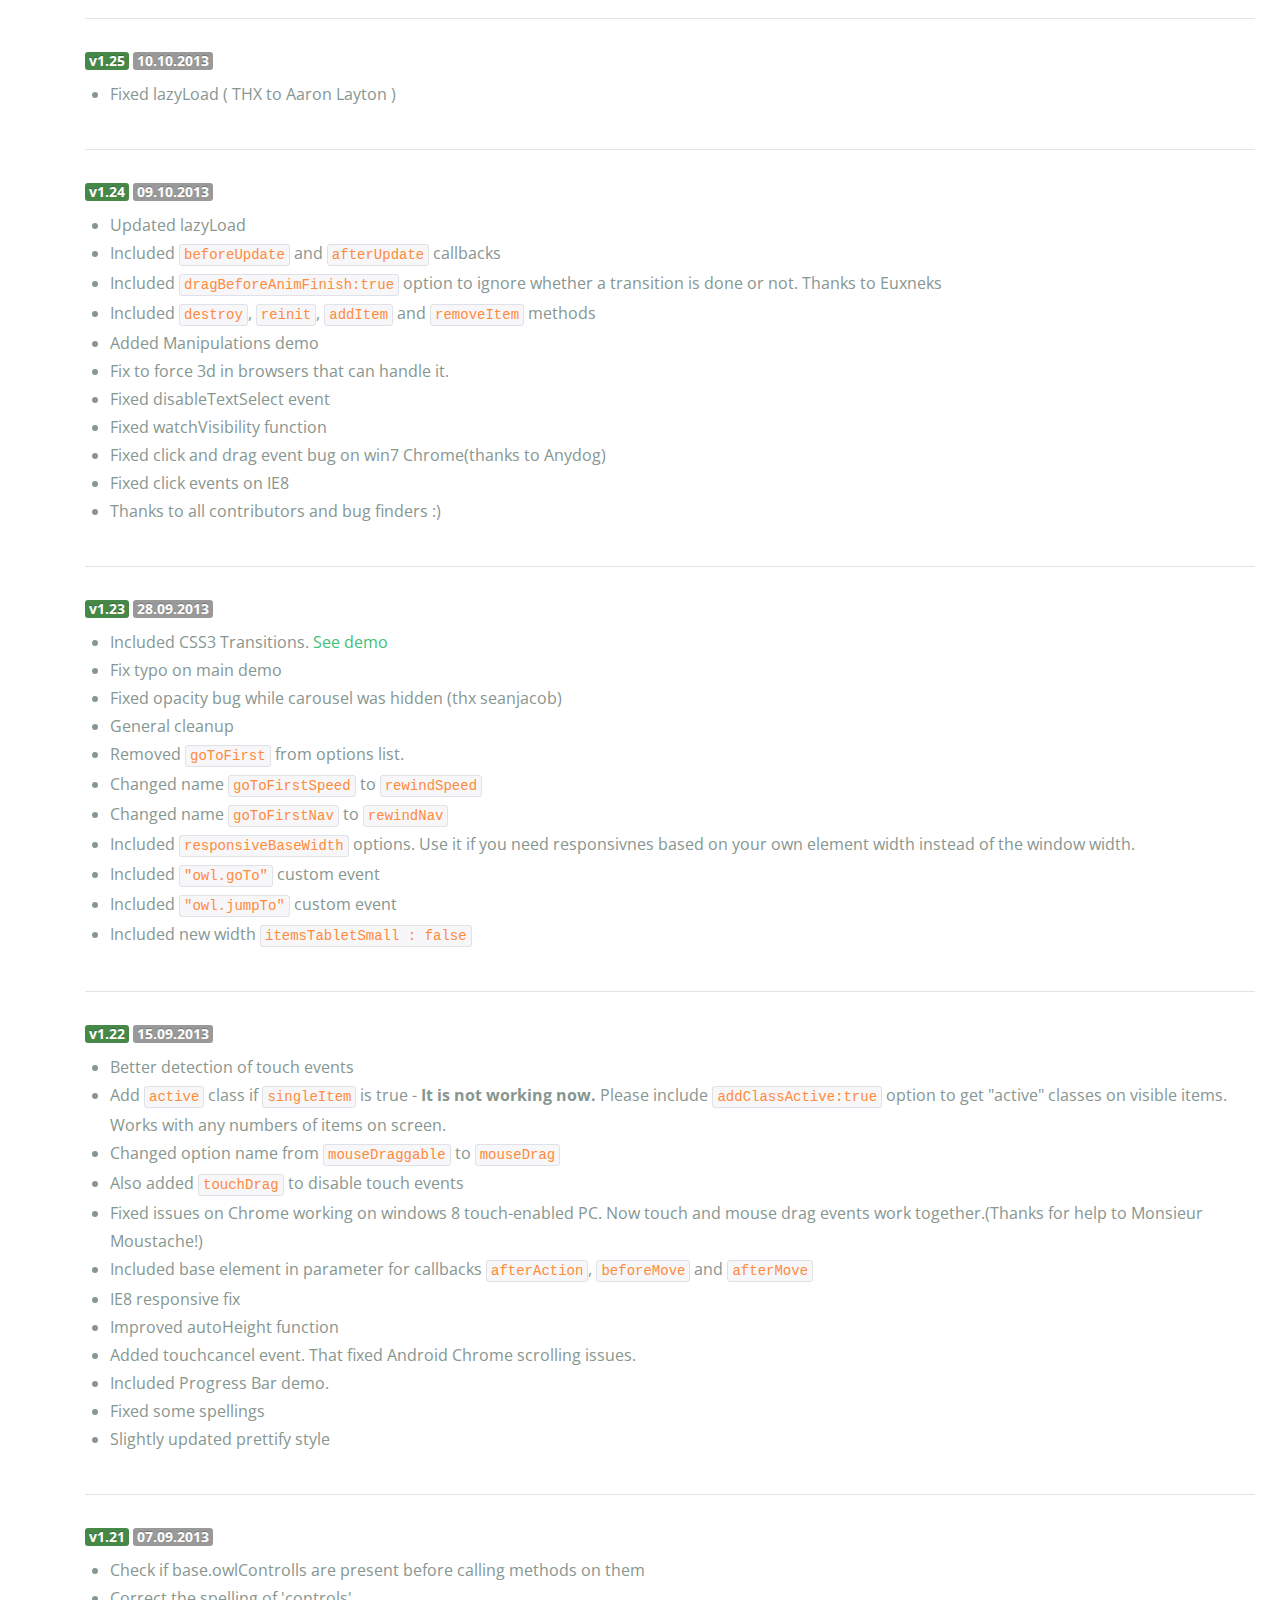
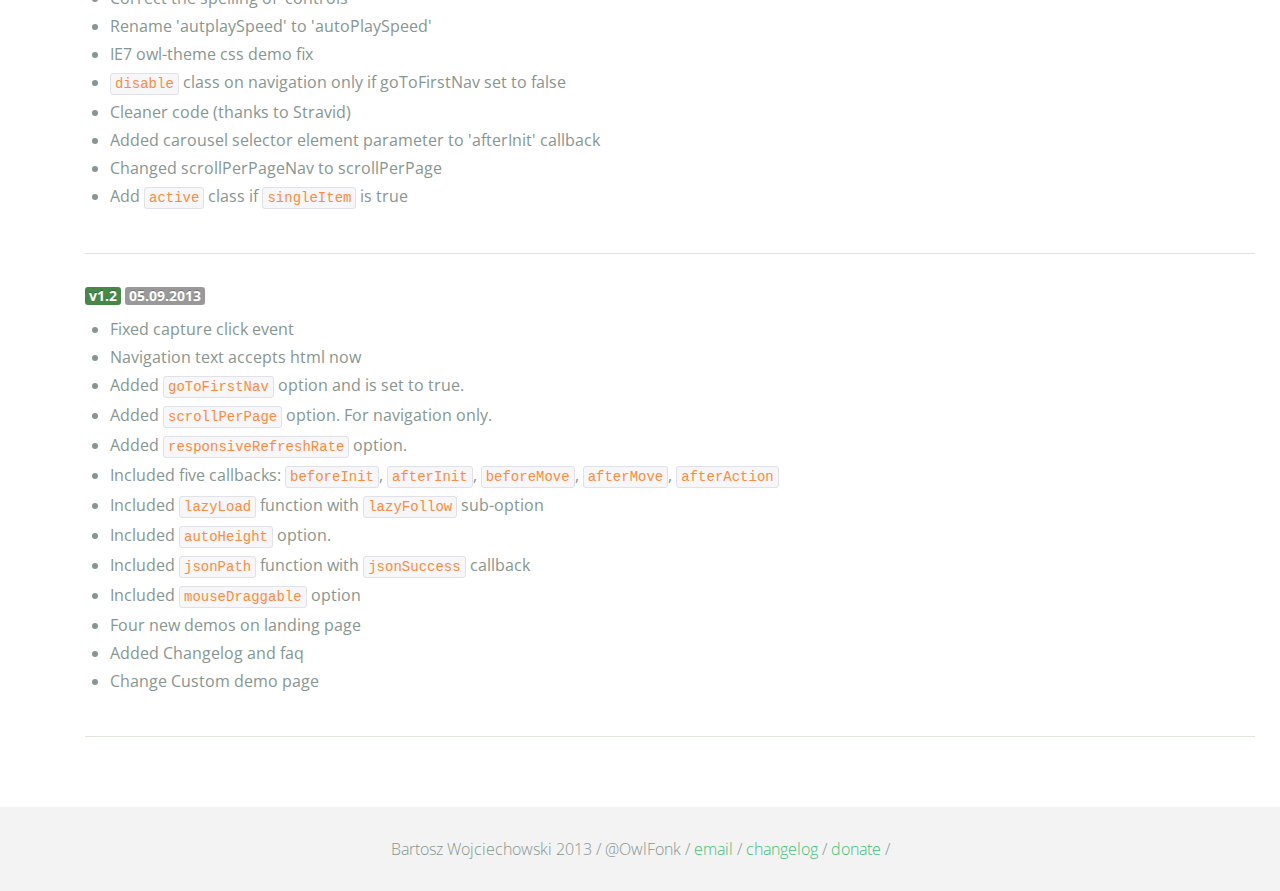
<file: bower_components/OwlCarousel/changelog.html>
<!DOCTYPE html>
<html lang="en">
  <head>
    <meta charset="utf-8">
    <title>Owl Carousel - Changelog</title>
    <meta name="viewport" content="width=device-width, initial-scale=1.0">
    <meta name="description" content="jQuery Responsive Carousel - Owl Carusel">
    <meta name="author" content="Bartosz Wojciechowski">

    <link href='http://fonts.googleapis.com/css?family=Open+Sans:400italic,400,300,600,700' rel='stylesheet' type='text/css'>
    <link href="assets/css/bootstrapTheme.css" rel="stylesheet">
    <link href="assets/css/custom.css" rel="stylesheet">

    <!-- Owl Carousel Assets -->
    <link href="owl-carousel/owl.carousel.css" rel="stylesheet">
    <link href="owl-carousel/owl.theme.css" rel="stylesheet">

    <!-- Prettify -->
    <link href="assets/js/google-code-prettify/prettify.css" rel="stylesheet">
	

    <!-- Le fav and touch icons -->
    <link rel="apple-touch-icon-precomposed" sizes="144x144" href="assets/ico/apple-touch-icon-144-precomposed.png">
    <link rel="apple-touch-icon-precomposed" sizes="114x114" href="assets/ico/apple-touch-icon-114-precomposed.png">
      <link rel="apple-touch-icon-precomposed" sizes="72x72" href="assets/ico/apple-touch-icon-72-precomposed.png">
                    <link rel="apple-touch-icon-precomposed" href="assets/ico/apple-touch-icon-57-precomposed.png">
                                   <link rel="shortcut icon" href="assets/ico/favicon.png">
  </head>
  <body>

      <div id="top-nav" class="navbar navbar-fixed-top">
        <div class="navbar-inner">
          <div class="container">
            <button type="button" class="btn btn-navbar" data-toggle="collapse" data-target=".nav-collapse">
            <span class="icon-bar"></span>
            <span class="icon-bar"></span>
            <span class="icon-bar"></span>
          </button>
            <div class="nav-collapse collapse">
            <ul class="nav pull-right">
              <li><a href="index.html"><i class="icon-chevron-left"></i> Back to Frontpage</a></li>
              <li><a href="owl.carousel.zip" class="download download-on" data-spy="affix" data-offset-top="450">Download</a></li>
            </ul>
            <ul class="nav pull-left">
              
            </ul>
            </div>
          </div>
        </div>
      </div>

    <div id="changelog" class="container">
      <div class="row">
        <div class="span12">
          <h1>Changelog</h1>

          <div class="span12 log">
          <span class="label label-success">v1.3.2</span> <span class="label">13.01.2014</span>
            <ul>
              <li>Changed semantic versioning v1.32 > v1.3.2</li>
              <li>Clean-up the code</li>
              <li>Move out transitons styls to owl.transitions.css file</li>             

            </ul>
          </div>

          <div class="span12 log">
          <span class="label label-success">v1.31</span> <span class="label">21.11.2013</span>
            <ul>
              <li>Fixed startDrag event</li>
              <li>Included awesome <code>itemsCustom</code> function. <a href="demos/itemsCustom.html">See demo</a>. Big thanks to <a href="https://github.com/nchankov">Nik Chankov</a> for code, demo and description.</li>
              <li>Fixed sync <a href="demos/sync.html">demo</a></li>
            </ul>
          </div>

          <div class="span12 log">
          <span class="label label-success">v1.3</span> <span class="label">18.11.2013</span>
            <ul>
              <li>Fixed startDragging callback - now it pass correct "this" value</li>
              <li>Updated owl status method with dragDirection information</li>
              <li>Fixed updating prevItem on owl status object</li>
              <li>Included support for lazy load background images</li>
              <li>Added afterLazyLoad callback(thx JaySala)</li>
              <li>Removed "opacity=0" style while using destroy method.</li>
              <li>Fixed afterMove callback. Now its fire only when you successfull slide.</li>
              <li>Disable drag gestures if there is no items outside viewport.</li>
              <li><code>scrollByPage</code> works with darg gestures now. </li>
              <li>Removed slide animation on changing browser width.</li>
              <li>Added <a href="demos/owlStatus.html">Owl Status</a> and <a href="demos/sync.html">Sync</a> demos.</li>
            </ul>
          </div>

          <div class="span12 log">
          <span class="label label-success">v1.29</span> <span class="label">11.11.2013</span>
            <ul>
              <li>Disabled right click event</li>
              <li>Prevented ghostclicking on Android Chrome browser</li>
              <li>Added visibleItems loop for future functions.</li>
            </ul>
          </div>

          <div class="span12 log">
          <span class="label label-success">v1.28</span> <span class="label">30.10.2013</span>
            <ul>
              <li>Included <code>itemsScaleUp:false</code> method</li>
              <li>Included <a href="demos/scaleup.html">scaleUp demo</a></li>
              <li>Allowing to set options via data attributes ( THX zerghiomario)</li>
            </ul>
          </div>

          <div class="span12 log">
          <span class="label label-success">v1.27</span> <span class="label">17.10.2013</span>
            <ul>
              <li>Fixed <code>destroy</code> method</li>
            </ul>
          </div>

          <div class="span12 log">
          <span class="label label-success">v1.26</span> <span class="label">11.10.2013</span>
            <ul>
              <li>Fixed autoPlay on CSS3 Transitions (Thanks Matuus)</li>
              <li>Added <code>lazyEffect : "fade"</code></li>
            </ul>
          </div>

          <div class="span12 log">
          <span class="label label-success">v1.25</span> <span class="label">10.10.2013</span>
            <ul>
              <li>Fixed lazyLoad ( THX to Aaron Layton )</li>
            </ul>
          </div>


          <div class="span12 log">
          <span class="label label-success">v1.24</span> <span class="label">09.10.2013</span>
            <ul>
              <li>Updated lazyLoad</li>
              <li>Included <code>beforeUpdate</code> and <code>afterUpdate</code> callbacks</li>
              <li>Included <code>dragBeforeAnimFinish:true</code> option to ignore whether a transition is done or not. Thanks to Euxneks</li>
              <li>Included <code>destroy</code>, <code>reinit</code>, <code>addItem</code> and <code>removeItem</code> methods</li>
              <li>Added Manipulations demo</li>
              <li>Fix to force 3d in browsers that can handle it.</li>
              <li>Fixed disableTextSelect event</li>
              <li>Fixed watchVisibility function</li>
              <li>Fixed click and drag event bug on win7 Chrome(thanks to Anydog)</li>
              <li>Fixed click events on IE8</li>
              <li>Thanks to all contributors and bug finders :)</li>
            </ul>
          </div>

          <div class="span12 log">
          <span class="label label-success">v1.23</span> <span class="label">28.09.2013</span>
            <ul>
              <li>Included CSS3 Transitions. <a href="demos/transitions.html">See demo</a></li>
              <li>Fix typo on main demo</li>
              <li>Fixed opacity bug while carousel was hidden (thx seanjacob)</li>
              <li>General cleanup</li>
              <li>Removed <code>goToFirst</code> from options list.</li>
              <li>Changed name <code>goToFirstSpeed</code> to <code>rewindSpeed</code></li>
              <li>Changed name <code>goToFirstNav</code> to <code>rewindNav</code></li>
              <li>Included <code>responsiveBaseWidth</code> options. Use it if you need responsivnes based on your own element width instead of the window width.</li>
              <li>Included <code>"owl.goTo"</code> custom event</li>
              <li>Included <code>"owl.jumpTo"</code> custom event</li>
              <li>Included new width <code>itemsTabletSmall : false</code></li>
            </ul>
          </div>

          <div class="span12 log">
          <span class="label label-success">v1.22</span> <span class="label">15.09.2013</span>
            <ul>
              <li>Better detection of touch events</li>
              <li>Add <code>active</code> class if <code>singleItem</code> is true - <b>It is not working now.</b> Please include <code>addClassActive:true</code> option to get "active" classes on visible items. Works with any numbers of items on screen.</li>
              <li>Changed option name from <code>mouseDraggable</code> to <code>mouseDrag</code></li>
              <li>Also added <code>touchDrag</code> to disable touch events</li>
              <li>Fixed issues on Chrome working on windows 8 touch-enabled PC. Now touch and mouse drag events work together.(Thanks for help to Monsieur Moustache!)</li>
              <li>Included base element in parameter for callbacks <code>afterAction</code>, <code>beforeMove</code> and <code>afterMove</code></li>
              <li>IE8 responsive fix</li>
              <li>Improved autoHeight function</li>
              <li>Added touchcancel event. That fixed Android Chrome scrolling issues.</li>
              <li>Included Progress Bar demo.</li>
              <li>Fixed some spellings</li>
              <li>Slightly updated prettify style</li>
            </ul>
          </div>

          <div class="span12 log">
          <span class="label label-success">v1.21</span> <span class="label">07.09.2013</span>
            <ul>
              <li>Check if base.owlControlls are present before calling methods on them</li>
              <li>Correct the spelling of 'controls'</li>
              <li>Rename 'autplaySpeed' to 'autoPlaySpeed'</li>
              <li>IE7 owl-theme css demo fix</li>
              <li><code>disable</code> class on navigation only if goToFirstNav set to false</li>
              <li>Cleaner code (thanks to Stravid)</li>
              <li>Added carousel selector element parameter to 'afterInit' callback</li>
              <li>Changed scrollPerPageNav to scrollPerPage</li>
              <li>Add <code>active</code> class if <code>singleItem</code> is true</li>
            </ul>
          </div>
          <div class="span12 log">
          <span class="label label-success">v1.2</span> <span class="label">05.09.2013</span>
            <ul>
              <li>Fixed capture click event</li>
              <li>Navigation text accepts html now</li>
              <li>Added <code>goToFirstNav</code> option and is set to true.</li>
              <li>Added <code>scrollPerPage</code> option. For navigation only.</li>
              <li>Added <code>responsiveRefreshRate</code> option.</li>
              <li>Included five callbacks: <code>beforeInit</code>, <code>afterInit</code>, <code>beforeMove</code>, <code>afterMove</code>, <code>afterAction</code></li>
              <li>Included <code>lazyLoad</code> function with <code>lazyFollow</code> sub-option</li>
              <li>Included <code>autoHeight</code> option.</li>
              <li>Included <code>jsonPath</code> function with <code>jsonSuccess</code> callback</li>
              <li>Included <code>mouseDraggable</code> option</li>
              <li>Four new demos on landing page</li>
              <li>Added Changelog and faq</li>
              <li>Change Custom demo page</li>
            </ul>
          </div>
        </div>
      </div>
    </div>

    <div id="footer">
      <div class="container">
        <div class="row">
          <div class="span12">
            <h5>Bartosz Wojciechowski 2013 / @OwlFonk / 
            <a href="mailto:owl@owlgraphic.com?subject=Hey Owl!">email</a> / 
            <a href="changelog.html">changelog</a> /
            <a href="https://www.paypal.com/cgi-bin/webscr?cmd=_s-xclick&hosted_button_id=EFSGXZS7V2U9N">donate</a> / 
            </h5>
          </div>
        </div>
      </div>
    </div>


    <script src="assets/js/jquery-1.9.1.min.js"></script> 
    <script src="owl-carousel/owl.carousel.js"></script>

    <!-- Frontpage Demo -->
    <script>
    jQuery(document).ready(function($) {
      $("#owl-example").owlCarousel();
    });

    $("body").data("page", "frontpage");

    </script>
    <script src="assets/js/bootstrap-collapse.js"></script>
    <script src="assets/js/bootstrap-transition.js"></script>

    <script src="assets/js/google-code-prettify/prettify.js"></script>
	  <script src="assets/js/application.js"></script>

    <script>
    var owldomain = window.location.hostname.indexOf("owlgraphic");
    if(owldomain !== -1){
      (function(i,s,o,g,r,a,m){i['GoogleAnalyticsObject']=r;i[r]=i[r]||function(){
      (i[r].q=i[r].q||[]).push(arguments)},i[r].l=1*new Date();a=s.createElement(o),
      m=s.getElementsByTagName(o)[0];a.async=1;a.src=g;m.parentNode.insertBefore(a,m)
      })(window,document,'script','//www.google-analytics.com/analytics.js','ga');

      ga('create', 'UA-41541058-1', 'owlgraphic.com');
      ga('send', 'pageview');
    }

    </script>

  </body>
</html>
</file>
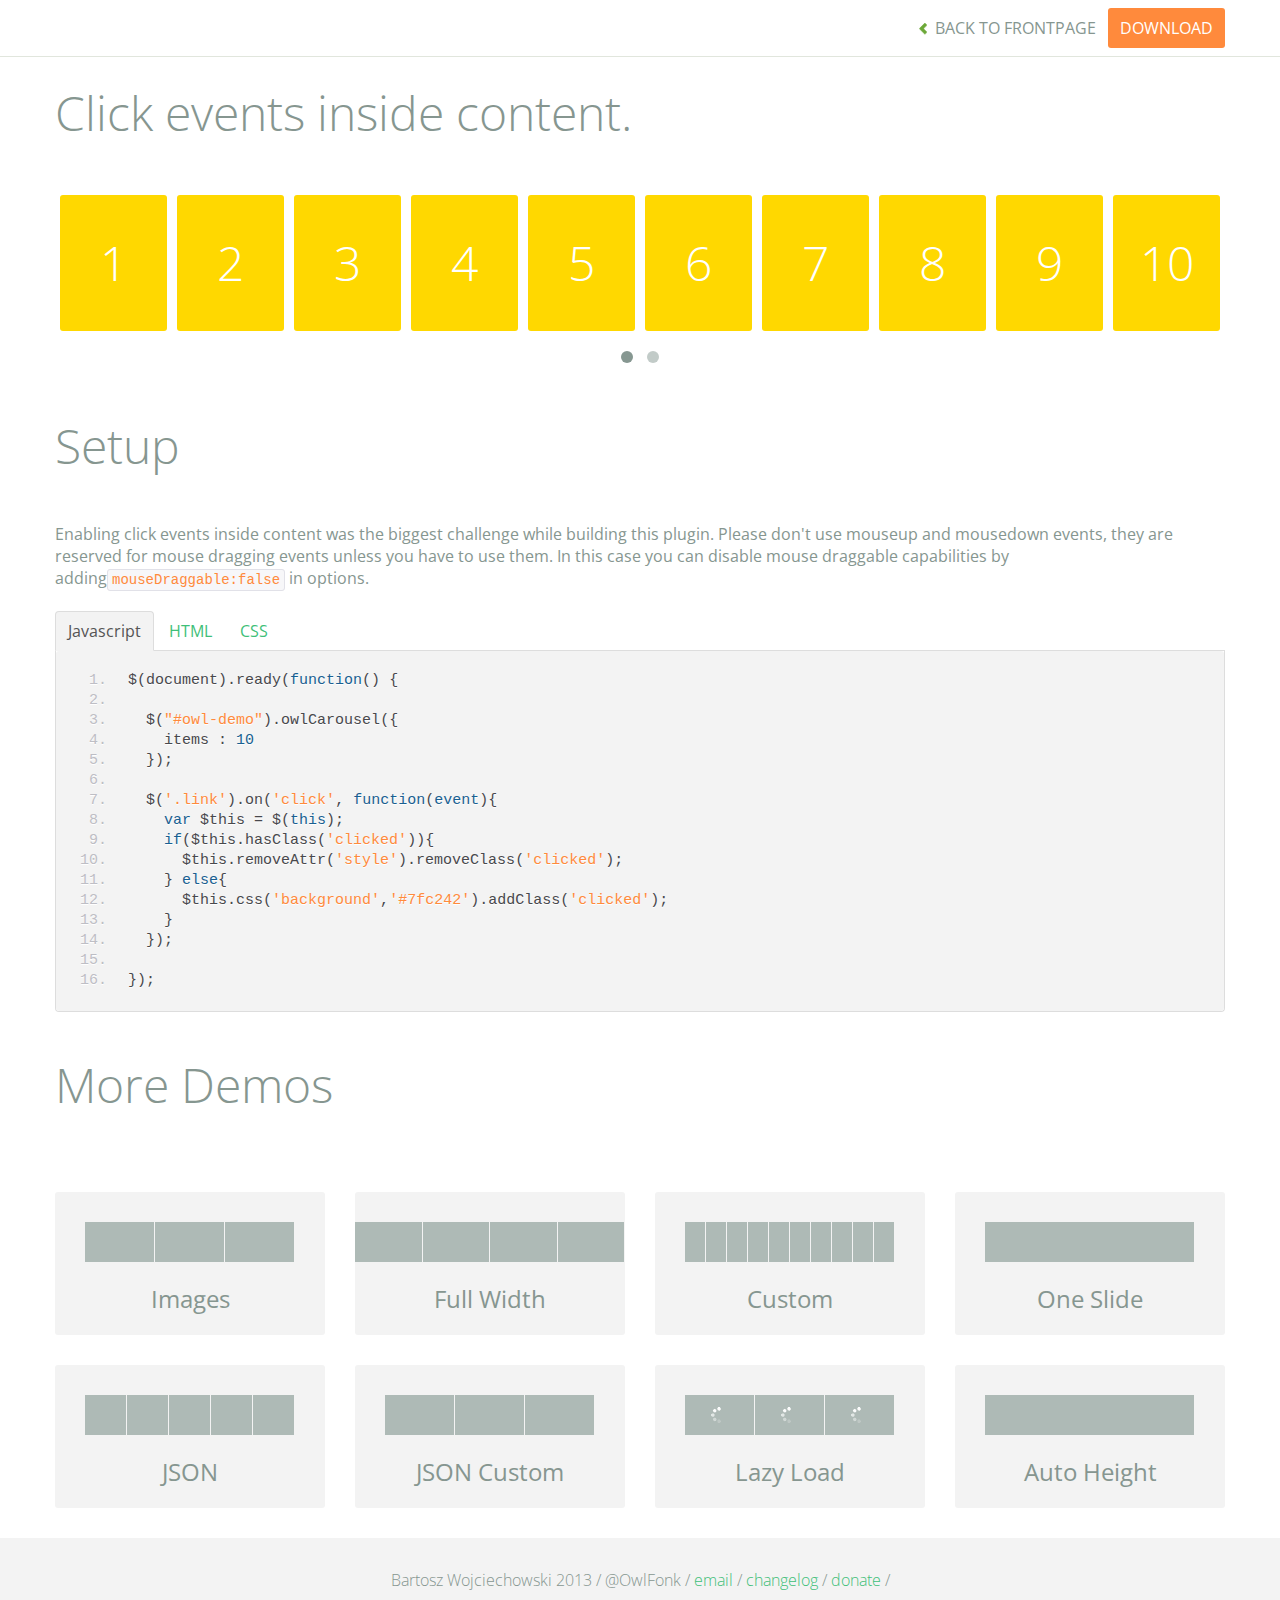
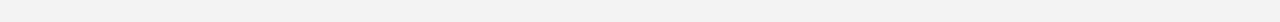
<file: bower_components/OwlCarousel/demos/click.html>
<!DOCTYPE html>
<html lang="en">
  <head>
    <meta charset="utf-8">
    <title>Owl Carousel - Click Event</title>
    <meta name="viewport" content="width=device-width, initial-scale=1.0">
    <meta name="description" content="jQuery Responsive Carousel - Owl Carusel">
    <meta name="author" content="Bartosz Wojciechowski">

    <link href='http://fonts.googleapis.com/css?family=Open+Sans:400italic,400,300,600,700' rel='stylesheet' type='text/css'>
    <link href="../assets/css/bootstrapTheme.css" rel="stylesheet">
    <link href="../assets/css/custom.css" rel="stylesheet">

    <!-- Owl Carousel Assets -->
    <link href="../owl-carousel/owl.carousel.css" rel="stylesheet">
    <link href="../owl-carousel/owl.theme.css" rel="stylesheet">

    <link href="../assets/js/google-code-prettify/prettify.css" rel="stylesheet">

    <!-- Le fav and touch icons -->
    <link rel="apple-touch-icon-precomposed" sizes="144x144" href="../assets/ico/apple-touch-icon-144-precomposed.png">
    <link rel="apple-touch-icon-precomposed" sizes="114x114" href="../assets/ico/apple-touch-icon-114-precomposed.png">
      <link rel="apple-touch-icon-precomposed" sizes="72x72" href="../assets/ico/apple-touch-icon-72-precomposed.png">
                    <link rel="apple-touch-icon-precomposed" href="../assets/ico/apple-touch-icon-57-precomposed.png">
                                   <link rel="shortcut icon" href="../assets/ico/favicon.png">
  </head>
  <body>

      <div id="top-nav" class="navbar navbar-fixed-top">
        <div class="navbar-inner">
          <div class="container">
            <button type="button" class="btn btn-navbar" data-toggle="collapse" data-target=".nav-collapse">
            <span class="icon-bar"></span>
            <span class="icon-bar"></span>
            <span class="icon-bar"></span>
          </button>
            <div class="nav-collapse collapse">
            <ul class="nav pull-right">
              <li><a href="../index.html"><i class="icon-chevron-left"></i> Back to Frontpage</a></li>
              <li><a href="../owl.carousel.zip" class="download download-on" data-spy="affix" data-offset-top="450">Download</a></li>
            </ul>
            <ul class="nav pull-left">
              
            </ul>
            </div>
          </div>
        </div>
      </div>
   
    <div id="title">
      <div class="container">
        <div class="row">
          <div class="span12">
            <h1>Click events inside content.</h1>
          </div>
        </div>
      </div>
    </div>

      <div id="demo">
        <div class="container">
          <div class="row">
            <div class="span12">

              <div id="owl-demo" class="owl-carousel">
                
                <a class="item link"><h1>1</h1></a>
                <a class="item link"><h1>2</h1></a>
                <a class="item link"><h1>3</h1></a>
                <a class="item link"><h1>4</h1></a>
                <a class="item link"><h1>5</h1></a>
                <a class="item link"><h1>6</h1></a>
                <a class="item link"><h1>7</h1></a>
                <a class="item link"><h1>8</h1></a>
                <a class="item link"><h1>9</h1></a>
                <a class="item link"><h1>10</h1></a>
                <a class="item link"><h1>11</h1></a>
                <a class="item link"><h1>12</h1></a>
                <a class="item link"><h1>13</h1></a>
                <a class="item link"><h1>14</h1></a>
                <a class="item link"><h1>15</h1></a>
                <a class="item link"><h1>16</h1></a>

              </div>
            </div>
          </div>
        </div>

    </div>

    <div id="example-info">
      <div class="container">
        <div class="row">
          <div class="span12">
            <h1>Setup</h1>
            <p>Enabling click events inside content was the biggest challenge while building this plugin. Please don't use mouseup and mousedown events, they are reserved for mouse dragging events unless you have to use them. In this case you can disable mouse draggable capabilities by adding<code>mouseDraggable:false</code> in options.
            </p>
            <ul class="nav nav-tabs" id="myTab">
              <li class="active"><a href="#javascript">Javascript</a></li>
              <li><a href="#HTML">HTML</a></li>
              <li><a href="#CSS">CSS</a></li>
            </ul>
             
            <div class="tab-content">

              <div class="tab-pane active" id="javascript">
<pre class="pre-show prettyprint linenums">
$(document).ready(function() {

  $("#owl-demo").owlCarousel({
    items : 10
  });

  $('.link').on('click', function(event){
    var $this = $(this);
    if($this.hasClass('clicked')){
      $this.removeAttr('style').removeClass('clicked');
    } else{
      $this.css('background','#7fc242').addClass('clicked');
    }
  });

})&#59;
</pre>

              </div>

              <div class="tab-pane" id="HTML">
<pre class="pre-show prettyprint linenums">
&lt;div id="owl-demo" class="owl-carousel"&gt;
  &lt;a class="item link"&gt;&lt;h1&gt;1&lt;/h1&gt;&lt;/a&gt;
  &lt;a class="item link"&gt;&lt;h1&gt;2&lt;/h1&gt;&lt;/a&gt;
  &lt;a class="item link"&gt;&lt;h1&gt;3&lt;/h1&gt;&lt;/a&gt;
  &lt;a class="item link"&gt;&lt;h1&gt;4&lt;/h1&gt;&lt;/a&gt;
  &lt;a class="item link"&gt;&lt;h1&gt;5&lt;/h1&gt;&lt;/a&gt;
  &lt;a class="item link"&gt;&lt;h1&gt;6&lt;/h1&gt;&lt;/a&gt;
  &lt;a class="item link"&gt;&lt;h1&gt;7&lt;/h1&gt;&lt;/a&gt;
  &lt;a class="item link"&gt;&lt;h1&gt;8&lt;/h1&gt;&lt;/a&gt;
  &lt;a class="item link"&gt;&lt;h1&gt;9&lt;/h1&gt;&lt;/a&gt;
  &lt;a class="item link"&gt;&lt;h1&gt;10&lt;/h1&gt;&lt;/a&gt;
  &lt;a class="item link"&gt;&lt;h1&gt;11&lt;/h1&gt;&lt;/a&gt;
  &lt;a class="item link"&gt;&lt;h1&gt;12&lt;/h1&gt;&lt;/a&gt;
  &lt;a class="item link"&gt;&lt;h1&gt;13&lt;/h1&gt;&lt;/a&gt;
  &lt;a class="item link"&gt;&lt;h1&gt;14&lt;/h1&gt;&lt;/a&gt;
  &lt;a class="item link"&gt;&lt;h1&gt;15&lt;/h1&gt;&lt;/a&gt;
  &lt;a class="item link"&gt;&lt;h1&gt;16&lt;/h1&gt;&lt;/a&gt;
&lt;/div&gt;
</pre>
              </div>

              <div class="tab-pane" id="CSS">
<pre class="pre-show prettyprint linenums">
#owl-demo .item{
  display: block;
  cursor: pointer;
  background: #ffd800;
  padding: 30px 0px;
  margin: 5px;
  color: #FFF;
  -webkit-border-radius: 3px;
  -moz-border-radius: 3px;
  border-radius: 3px;
  text-align: center;
  -webkit-tap-highlight-color: rgba(255, 255, 255, 0); 
}
#owl-demo .item:hover{
  background: #F2CD00;
}
</pre>
              </div>
            </div><!--End Tab Content-->

          </div>
        </div>
      </div>
    </div>

    <div id="more">
      <div class="container">

        <div class="row">
          <div class="span12">
            <h1>More Demos</h1>
          </div>
        </div>

        <div class="row demos-row">
          <div class="span3">
            <a href="images.html" class="demo-box">
              <div class="demo-wrapper demo-images clearfix">
                <div class="demo-slide"><div class="bg"></div></div>
                <div class="demo-slide"><div class="bg"></div></div>
                <div class="demo-slide"><div class="bg"></div></div>
              </div>
              <h3>Images</h3>
            </a>
          </div>

          <div class="span3">
            <a href="full.html" class="demo-box">
              <div class="demo-wrapper demo-full clearfix">
                <div class="demo-slide"><div class="bg"></div></div>
                <div class="demo-slide"><div class="bg"></div></div>
                <div class="demo-slide"><div class="bg"></div></div>
                <div class="demo-slide"><div class="bg"></div></div>
              </div>
              <h3>Full Width</h3>
            </a>
          </div>

          <div class="span3">
            <a href="custom.html" class="demo-box">
              <div class="demo-wrapper demo-custom clearfix">
                <div class="demo-slide"><div class="bg"></div></div>
                <div class="demo-slide"><div class="bg"></div></div>
                <div class="demo-slide"><div class="bg"></div></div>
                <div class="demo-slide"><div class="bg"></div></div>
                <div class="demo-slide"><div class="bg"></div></div>
                <div class="demo-slide"><div class="bg"></div></div>
                <div class="demo-slide"><div class="bg"></div></div>
                <div class="demo-slide"><div class="bg"></div></div>
                <div class="demo-slide"><div class="bg"></div></div>
                <div class="demo-slide"><div class="bg"></div></div>
              </div>
              <h3>Custom</h3>
            </a>
          </div>

          <div class="span3">
            <a href="one.html" class="demo-box">
              <div class="demo-wrapper demo-one clearfix">
                <div class="demo-slide"><div class="bg"></div></div>
              </div>
              <h3>One Slide</h3>
            </a>
          </div>

        </div>
        <div class="row demos-row">
          <div class="span3">
            <a href="json.html" class="demo-box">
              <div class="demo-wrapper demo-Json clearfix">
                <div class="demo-slide"><div class="bg"></div></div>
                <div class="demo-slide"><div class="bg"></div></div>
                <div class="demo-slide"><div class="bg"></div></div>
                <div class="demo-slide"><div class="bg"></div></div>
                <div class="demo-slide"><div class="bg"></div></div>
              </div>
              <h3>JSON</h3>
            </a>
          </div>

          <div class="span3">
            <a href="customJson.html" class="demo-box">
              <div class="demo-wrapper demo-Json-custom clearfix">
                <div class="demo-slide"><div class="bg"></div></div>
                <div class="demo-slide"><div class="bg"></div></div>
                <div class="demo-slide"><div class="bg"></div></div>
              </div>
              <h3>JSON Custom</h3>
            </a>
          </div>

          <div class="span3">
            <a href="lazyLoad.html" class="demo-box">
              <div class="demo-wrapper demo-lazy clearfix">
                <div class="demo-slide"><div class="bg"></div></div>
                <div class="demo-slide"><div class="bg"></div></div>
                <div class="demo-slide"><div class="bg"></div></div>
              </div>
              <h3>Lazy Load</h3>
            </a>
          </div>

          <div class="span3">
            <a href="autoHeight.html" class="demo-box">
              <div class="demo-wrapper demo-height clearfix">
                <div class="demo-slide"><div class="bg"></div></div>
              </div>
              <h3>Auto Height</h3>
            </a>
          </div>

        </div>
      </div>
    </div>
 
    <div id="footer">
      <div class="container">
        <div class="row">
          <div class="span12">
            <h5>Bartosz Wojciechowski 2013 / @OwlFonk / 
            <a href="mailto:owl@owlgraphic.com?subject=Hey Owl!">email</a> / 
            <a href="../changelog.html">changelog</a> /
            <a href="https://www.paypal.com/cgi-bin/webscr?cmd=_s-xclick&hosted_button_id=EFSGXZS7V2U9N">donate</a> / 
            <a href="https://twitter.com/share" class="twitter-share-button" data-url="http://owlgraphic.com/owlcarousel/" data-text="Awesome jQuery Owl Carousel Responsive Plugin" data-via="OwlFonk" data-count="none" data-hashtags="owlcarousel"></a>
            <script>
            var owldomain = window.location.hostname.indexOf("owlgraphic");
            if(owldomain !== -1){
              !function(d,s,id){var js,fjs=d.getElementsByTagName(s)[0],p=/^http:/.test(d.location)?'http':'https';if(!d.getElementById(id)){js=d.createElement(s);js.id=id;js.src=p+'://platform.twitter.com/widgets.js';fjs.parentNode.insertBefore(js,fjs);}}(document, 'script', 'twitter-wjs');
            }
            </script>
            </h5>
          </div>
        </div>
      </div>
    </div>


    <script src="../assets/js/jquery-1.9.1.min.js"></script> 
    <script src="../owl-carousel/owl.carousel.js"></script>


    <!-- Demo -->

    <style>
    #owl-demo .item{
        display: block;
        cursor: pointer;
        background: #ffd800;
        padding: 30px 0px;
        margin: 5px;
        color: #FFF;
        -webkit-border-radius: 3px;
        -moz-border-radius: 3px;
        border-radius: 3px;
        text-align: center;
        -webkit-tap-highlight-color: rgba(255, 255, 255, 0); 
    }
    #owl-demo .item:hover{
      background: #F2CD00;
    }
    </style>


    <script>
    $(document).ready(function() {

      $("#owl-demo").owlCarousel({
        items : 10
      });

      $('.link').on('click', function(event){
        var $this = $(this);
        if($this.hasClass('clicked')){
          $this.removeAttr('style').removeClass('clicked');
        } else{
          $this.css('background','#7fc242').addClass('clicked');
        }
      });


    });
    </script>


    <script src="../assets/js/bootstrap-collapse.js"></script>
    <script src="../assets/js/bootstrap-transition.js"></script>
    <script src="../assets/js/bootstrap-tab.js"></script>

    <script src="../assets/js/google-code-prettify/prettify.js"></script>
	  <script src="../assets/js/application.js"></script>

  </body>
</html>
</file>
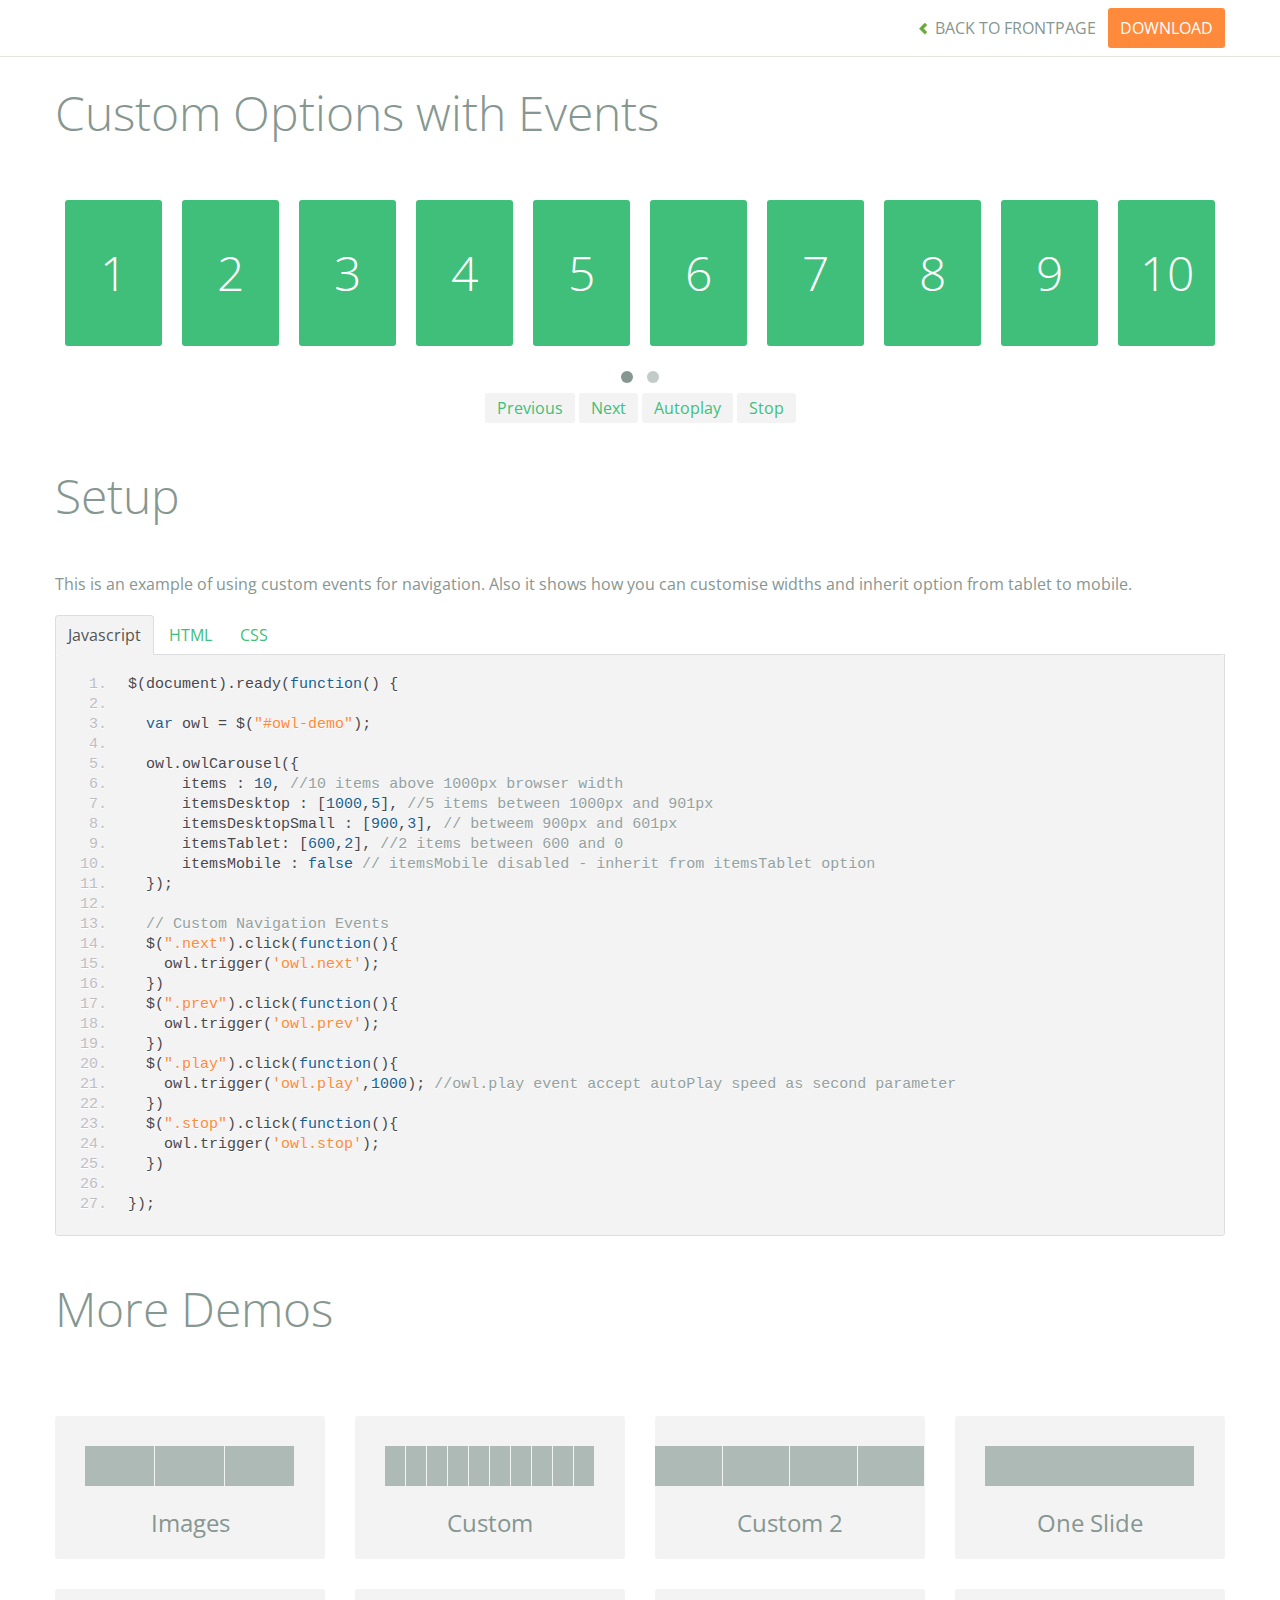
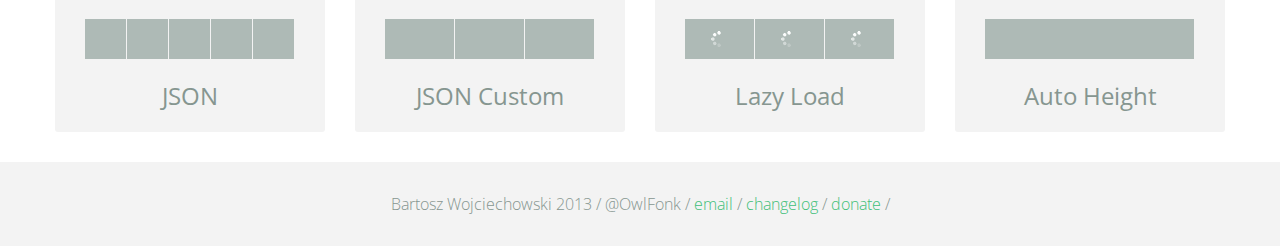
<file: bower_components/OwlCarousel/demos/custom.html>
<!DOCTYPE html>
<html lang="en">
  <head>
    <meta charset="utf-8">
    <title>Owl Carousel - Custom</title>
    <meta name="viewport" content="width=device-width, initial-scale=1.0">
    <meta name="description" content="jQuery Responsive Carousel - Owl Carusel">
    <meta name="author" content="Bartosz Wojciechowski">

    <link href='http://fonts.googleapis.com/css?family=Open+Sans:400italic,400,300,600,700' rel='stylesheet' type='text/css'>
    <link href="../assets/css/bootstrapTheme.css" rel="stylesheet">
    <link href="../assets/css/custom.css" rel="stylesheet">

    <!-- Owl Carousel Assets -->
    <link href="../owl-carousel/owl.carousel.css" rel="stylesheet">
    <link href="../owl-carousel/owl.theme.css" rel="stylesheet">

    <link href="../assets/js/google-code-prettify/prettify.css" rel="stylesheet">

    <!-- Le fav and touch icons -->
    <link rel="apple-touch-icon-precomposed" sizes="144x144" href="../assets/ico/apple-touch-icon-144-precomposed.png">
    <link rel="apple-touch-icon-precomposed" sizes="114x114" href="../assets/ico/apple-touch-icon-114-precomposed.png">
      <link rel="apple-touch-icon-precomposed" sizes="72x72" href="../assets/ico/apple-touch-icon-72-precomposed.png">
                    <link rel="apple-touch-icon-precomposed" href="../assets/ico/apple-touch-icon-57-precomposed.png">
                                   <link rel="shortcut icon" href="../assets/ico/favicon.png">
  </head>
  <body>

      <div id="top-nav" class="navbar navbar-fixed-top">
        <div class="navbar-inner">
          <div class="container">
            <button type="button" class="btn btn-navbar" data-toggle="collapse" data-target=".nav-collapse">
            <span class="icon-bar"></span>
            <span class="icon-bar"></span>
            <span class="icon-bar"></span>
          </button>
            <div class="nav-collapse collapse">
            <ul class="nav pull-right">
              <li><a href="../index.html"><i class="icon-chevron-left"></i> Back to Frontpage</a></li>
              <li><a href="../owl.carousel.zip" class="download download-on" data-spy="affix" data-offset-top="450">Download</a></li>
            </ul>
            <ul class="nav pull-left">
              
            </ul>
            </div>
          </div>
        </div>
      </div>
   
    <div id="title">
      <div class="container">
        <div class="row">
          <div class="span12">
            <h1>Custom Options with Events</h1>
          </div>
        </div>
      </div>
    </div>

      <div id="demo">
        <div class="container">
          <div class="row">
            <div class="span12">

              <div id="owl-demo" class="owl-carousel">
                
                <div class="item"><h1>1</h1></div>
                <div class="item"><h1>2</h1></div>
                <div class="item"><h1>3</h1></div>
                <div class="item"><h1>4</h1></div>
                <div class="item"><h1>5</h1></div>
                <div class="item"><h1>6</h1></div>
                <div class="item"><h1>7</h1></div>
                <div class="item"><h1>8</h1></div>
                <div class="item"><h1>9</h1></div>
                <div class="item"><h1>10</h1></div>
                <div class="item"><h1>11</h1></div>
                <div class="item"><h1>12</h1></div>
                <div class="item"><h1>13</h1></div>
                <div class="item"><h1>14</h1></div>
                <div class="item"><h1>15</h1></div>
                <div class="item"><h1>16</h1></div>

              </div>
              <div class="customNavigation">
                <a class="btn prev">Previous</a>
                <a class="btn next">Next</a>
                <a class="btn play">Autoplay</a>
                <a class="btn stop">Stop</a>
              </div>

            </div>
          </div>
        </div>

    </div>

    <div id="example-info">
      <div class="container">
        <div class="row">
          <div class="span12">
            <h1>Setup</h1>
            <p>This is an example of using custom events for navigation. Also it shows how you can customise widths and inherit option from tablet to mobile.
            </p>
            <ul class="nav nav-tabs" id="myTab">
              <li class="active"><a href="#javascript">Javascript</a></li>
              <li><a href="#HTML">HTML</a></li>
              <li><a href="#CSS">CSS</a></li>
            </ul>
             
            <div class="tab-content">

              <div class="tab-pane active" id="javascript">
<pre class="pre-show prettyprint linenums">
$(document).ready(function() {

  var owl = &#36;("#owl-demo")&#59;

  owl.owlCarousel({
      items : 10, //10 items above 1000px browser width
      itemsDesktop : [1000,5], //5 items between 1000px and 901px
      itemsDesktopSmall : [900,3], // betweem 900px and 601px
      itemsTablet: [600,2], //2 items between 600 and 0
      itemsMobile : false // itemsMobile disabled - inherit from itemsTablet option
  })&#59;

  // Custom Navigation Events
  $(".next").click(function(){
    owl.trigger('owl.next')&#59;
  })
  $(".prev").click(function(){
    owl.trigger('owl.prev')&#59;
  })
  $(".play").click(function(){
    owl.trigger('owl.play',1000)&#59; //owl.play event accept autoPlay speed as second parameter
  })
  $(".stop").click(function(){
    owl.trigger('owl.stop')&#59;
  })

})&#59;
</pre>

              </div>

              <div class="tab-pane" id="HTML">
<pre class="pre-show prettyprint linenums">
&lt;div id="owl-demo" class="owl-carousel owl-theme"&gt;
  &lt;div class="item"&gt;&lt;h1&gt;1&lt;/h1&gt;&lt;/div&gt;
  &lt;div class="item"&gt;&lt;h1&gt;2&lt;/h1&gt;&lt;/div&gt;
  &lt;div class="item"&gt;&lt;h1&gt;3&lt;/h1&gt;&lt;/div&gt;
  &lt;div class="item"&gt;&lt;h1&gt;4&lt;/h1&gt;&lt;/div&gt;
  &lt;div class="item"&gt;&lt;h1&gt;5&lt;/h1&gt;&lt;/div&gt;
  &lt;div class="item"&gt;&lt;h1&gt;6&lt;/h1&gt;&lt;/div&gt;
  &lt;div class="item"&gt;&lt;h1&gt;7&lt;/h1&gt;&lt;/div&gt;
  &lt;div class="item"&gt;&lt;h1&gt;8&lt;/h1&gt;&lt;/div&gt;
  &lt;div class="item"&gt;&lt;h1&gt;9&lt;/h1&gt;&lt;/div&gt;
  &lt;div class="item"&gt;&lt;h1&gt;10&lt;/h1&gt;&lt;/div&gt;
  &lt;div class="item"&gt;&lt;h1&gt;11&lt;/h1&gt;&lt;/div&gt;
  &lt;div class="item"&gt;&lt;h1&gt;12&lt;/h1&gt;&lt;/div&gt;
  &lt;div class="item"&gt;&lt;h1&gt;13&lt;/h1&gt;&lt;/div&gt;
  &lt;div class="item"&gt;&lt;h1&gt;14&lt;/h1&gt;&lt;/div&gt;
  &lt;div class="item"&gt;&lt;h1&gt;15&lt;/h1&gt;&lt;/div&gt;
  &lt;div class="item"&gt;&lt;h1&gt;16&lt;/h1&gt;&lt;/div&gt;
&lt;/div&gt;

&lt;div class="customNavigation"&gt;
  &lt;a class="btn prev"&gt;Previous&lt;/a&gt;
  &lt;a class="btn next"&gt;Next&lt;/a&gt;
  &lt;a class="btn play"&gt;Autoplay&lt;/a&gt;
  &lt;a class="btn stop"&gt;Stop&lt;/a&gt;
&lt;/div&gt;
</pre>
              </div>

              <div class="tab-pane" id="CSS">
<pre class="pre-show prettyprint linenums">
#owl-demo .item{
  background: #3fbf79;
  padding: 30px 0px;
  margin: 10px;
  color: #FFF;
  -webkit-border-radius: 3px;
  -moz-border-radius: 3px;
  border-radius: 3px;
  text-align: center;
}
.customNavigation{
  text-align: center;
}
//use styles below to disable ugly selection
.customNavigation a{
  -webkit-user-select: none;
  -khtml-user-select: none;
  -moz-user-select: none;
  -ms-user-select: none;
  user-select: none;
  -webkit-tap-highlight-color: rgba(0, 0, 0, 0);
}

</pre>
              </div>
            </div><!--End Tab Content-->

          </div>
        </div>
      </div>
    </div>

    <div id="more">
      <div class="container">

        <div class="row">
          <div class="span12">
            <h1>More Demos</h1>
          </div>
        </div>

        <div class="row demos-row">
          <div class="span3">
            <a href="images.html" class="demo-box">
              <div class="demo-wrapper demo-images clearfix">
                <div class="demo-slide"><div class="bg"></div></div>
                <div class="demo-slide"><div class="bg"></div></div>
                <div class="demo-slide"><div class="bg"></div></div>
              </div>
              <h3>Images</h3>
            </a>
          </div>

          <div class="span3">
            <a href="custom.html" class="demo-box">
              <div class="demo-wrapper demo-custom clearfix">
                <div class="demo-slide"><div class="bg"></div></div>
                <div class="demo-slide"><div class="bg"></div></div>
                <div class="demo-slide"><div class="bg"></div></div>
                <div class="demo-slide"><div class="bg"></div></div>
                <div class="demo-slide"><div class="bg"></div></div>
                <div class="demo-slide"><div class="bg"></div></div>
                <div class="demo-slide"><div class="bg"></div></div>
                <div class="demo-slide"><div class="bg"></div></div>
                <div class="demo-slide"><div class="bg"></div></div>
                <div class="demo-slide"><div class="bg"></div></div>
              </div>
              <h3>Custom</h3>
            </a>
          </div>

          <div class="span3">
            <a href="itemsCustom.html" class="demo-box">
              <div class="demo-wrapper demo-full clearfix">
                <div class="demo-slide"><div class="bg"></div></div>
                <div class="demo-slide"><div class="bg"></div></div>
                <div class="demo-slide"><div class="bg"></div></div>
                <div class="demo-slide"><div class="bg"></div></div>
              </div>
              <h3>Custom 2</h3>
            </a>
          </div>

          <div class="span3">
            <a href="one.html" class="demo-box">
              <div class="demo-wrapper demo-one clearfix">
                <div class="demo-slide"><div class="bg"></div></div>
              </div>
              <h3>One Slide</h3>
            </a>
          </div>

        </div>
        <div class="row demos-row">
          <div class="span3">
            <a href="json.html" class="demo-box">
              <div class="demo-wrapper demo-Json clearfix">
                <div class="demo-slide"><div class="bg"></div></div>
                <div class="demo-slide"><div class="bg"></div></div>
                <div class="demo-slide"><div class="bg"></div></div>
                <div class="demo-slide"><div class="bg"></div></div>
                <div class="demo-slide"><div class="bg"></div></div>
              </div>
              <h3>JSON</h3>
            </a>
          </div>

          <div class="span3">
            <a href="customJson.html" class="demo-box">
              <div class="demo-wrapper demo-Json-custom clearfix">
                <div class="demo-slide"><div class="bg"></div></div>
                <div class="demo-slide"><div class="bg"></div></div>
                <div class="demo-slide"><div class="bg"></div></div>
              </div>
              <h3>JSON Custom</h3>
            </a>
          </div>

          <div class="span3">
            <a href="lazyLoad.html" class="demo-box">
              <div class="demo-wrapper demo-lazy clearfix">
                <div class="demo-slide"><div class="bg"></div></div>
                <div class="demo-slide"><div class="bg"></div></div>
                <div class="demo-slide"><div class="bg"></div></div>
              </div>
              <h3>Lazy Load</h3>
            </a>
          </div>

          <div class="span3">
            <a href="autoHeight.html" class="demo-box">
              <div class="demo-wrapper demo-height clearfix">
                <div class="demo-slide"><div class="bg"></div></div>
              </div>
              <h3>Auto Height</h3>
            </a>
          </div>

        </div>
      </div>
    </div>


 
    <div id="footer">
      <div class="container">
        <div class="row">
          <div class="span12">
            <h5>Bartosz Wojciechowski 2013 / @OwlFonk / 
            <a href="mailto:owl@owlgraphic.com?subject=Hey Owl!">email</a> / 
            <a href="../changelog.html">changelog</a> /
            <a href="https://www.paypal.com/cgi-bin/webscr?cmd=_s-xclick&hosted_button_id=EFSGXZS7V2U9N">donate</a> / 
            <a href="https://twitter.com/share" class="twitter-share-button" data-url="http://owlgraphic.com/owlcarousel/" data-text="Awesome jQuery Owl Carousel Responsive Plugin" data-via="OwlFonk" data-count="none" data-hashtags="owlcarousel"></a>
            <script>
            var owldomain = window.location.hostname.indexOf("owlgraphic");
            if(owldomain !== -1){
              !function(d,s,id){var js,fjs=d.getElementsByTagName(s)[0],p=/^http:/.test(d.location)?'http':'https';if(!d.getElementById(id)){js=d.createElement(s);js.id=id;js.src=p+'://platform.twitter.com/widgets.js';fjs.parentNode.insertBefore(js,fjs);}}(document, 'script', 'twitter-wjs');
            }
            </script>
            </h5>
          </div>
        </div>
      </div>
    </div>


    <script src="../assets/js/jquery-1.9.1.min.js"></script> 
    <script src="../owl-carousel/owl.carousel.js"></script>


    <!-- Demo -->

    <style>
    #owl-demo .item{
        background: #3fbf79;
        padding: 30px 0px;
        margin: 10px;
        color: #FFF;
        -webkit-border-radius: 3px;
        -moz-border-radius: 3px;
        border-radius: 3px;
        text-align: center;
    }
    .customNavigation{
      text-align: center;
    }
    .customNavigation a{
      -webkit-user-select: none;
      -khtml-user-select: none;
      -moz-user-select: none;
      -ms-user-select: none;
      user-select: none;
      -webkit-tap-highlight-color: rgba(0, 0, 0, 0);
    }
    </style>


    <script>
    $(document).ready(function() {

      var owl = $("#owl-demo");

      owl.owlCarousel({

      items : 10, //10 items above 1000px browser width
      itemsDesktop : [1000,5], //5 items between 1000px and 901px
      itemsDesktopSmall : [900,3], // 3 items betweem 900px and 601px
      itemsTablet: [600,2], //2 items between 600 and 0;
      itemsMobile : false // itemsMobile disabled - inherit from itemsTablet option
      
      });

      // Custom Navigation Events
      $(".next").click(function(){
        owl.trigger('owl.next');
      })
      $(".prev").click(function(){
        owl.trigger('owl.prev');
      })
      $(".play").click(function(){
        owl.trigger('owl.play',1000);
      })
      $(".stop").click(function(){
        owl.trigger('owl.stop');
      })


    });
    </script>


    <script src="../assets/js/bootstrap-collapse.js"></script>
    <script src="../assets/js/bootstrap-transition.js"></script>
    <script src="../assets/js/bootstrap-tab.js"></script>

    <script src="../assets/js/google-code-prettify/prettify.js"></script>
    <script src="../assets/js/application.js"></script>

  </body>
</html>
</file>
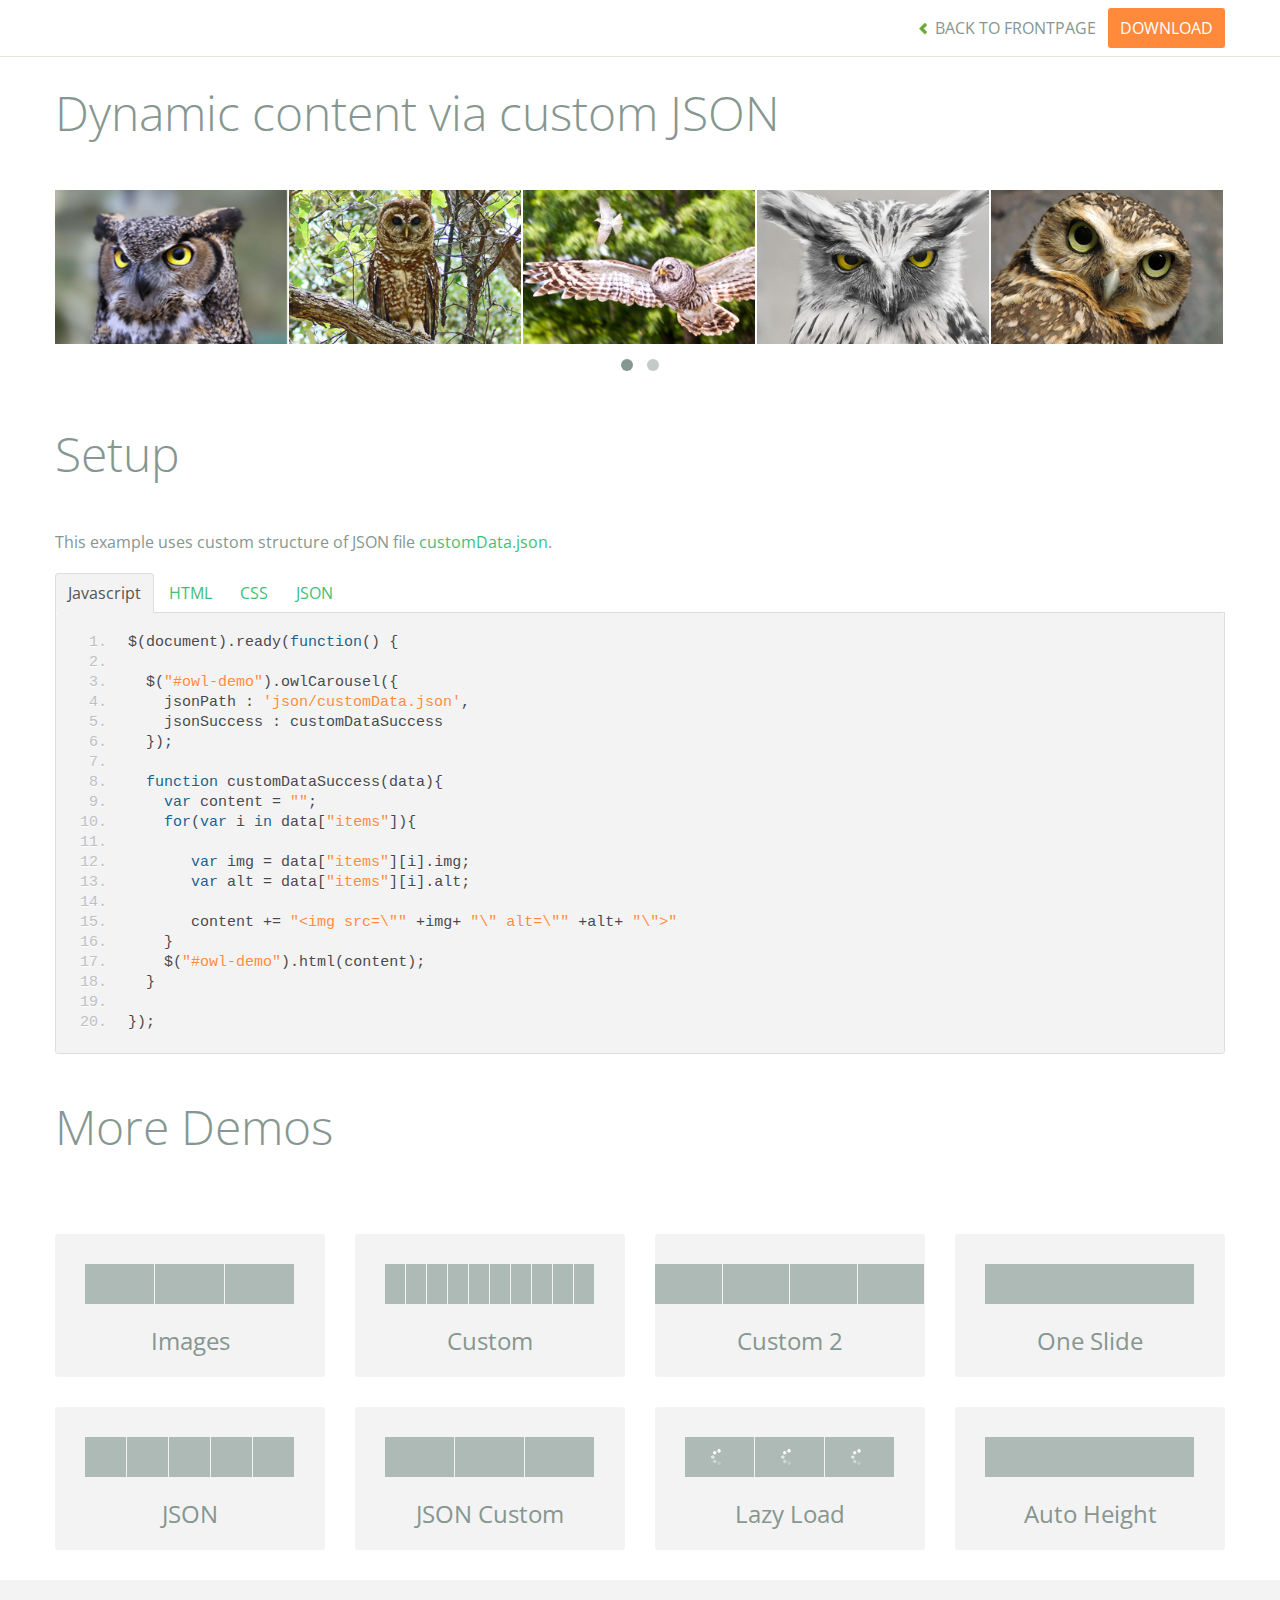
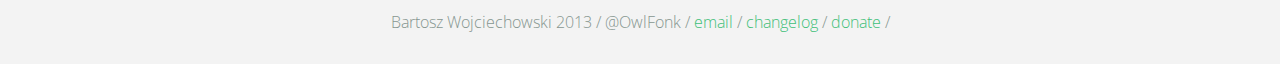
<file: bower_components/OwlCarousel/demos/customJson.html>
<!DOCTYPE html>
<html lang="en">
  <head>
    <meta charset="utf-8">
    <title>Owl Carousel - Dynamic content via custom JSON</title>
    <meta name="viewport" content="width=device-width, initial-scale=1.0">
    <meta name="description" content="jQuery Responsive Carousel - Owl Carusel">
    <meta name="author" content="Bartosz Wojciechowski">

    <link href='http://fonts.googleapis.com/css?family=Open+Sans:400italic,400,300,600,700' rel='stylesheet' type='text/css'>
    <link href="../assets/css/bootstrapTheme.css" rel="stylesheet">
    <link href="../assets/css/custom.css" rel="stylesheet">

    <!-- Owl Carousel Assets -->
    <link href="../owl-carousel/owl.carousel.css" rel="stylesheet">
    <link href="../owl-carousel/owl.theme.css" rel="stylesheet">

    <link href="../assets/js/google-code-prettify/prettify.css" rel="stylesheet">

    <!-- Le fav and touch icons -->
    <link rel="apple-touch-icon-precomposed" sizes="144x144" href="../assets/ico/apple-touch-icon-144-precomposed.png">
    <link rel="apple-touch-icon-precomposed" sizes="114x114" href="../assets/ico/apple-touch-icon-114-precomposed.png">
      <link rel="apple-touch-icon-precomposed" sizes="72x72" href="../assets/ico/apple-touch-icon-72-precomposed.png">
                    <link rel="apple-touch-icon-precomposed" href="../assets/ico/apple-touch-icon-57-precomposed.png">
                                   <link rel="shortcut icon" href="../assets/ico/favicon.png">
  </head>
  <body>

      <div id="top-nav" class="navbar navbar-fixed-top">
        <div class="navbar-inner">
          <div class="container">
            <button type="button" class="btn btn-navbar" data-toggle="collapse" data-target=".nav-collapse">
            <span class="icon-bar"></span>
            <span class="icon-bar"></span>
            <span class="icon-bar"></span>
          </button>
            <div class="nav-collapse collapse">
            <ul class="nav pull-right">
              <li><a href="../index.html"><i class="icon-chevron-left"></i> Back to Frontpage</a></li>
              <li><a href="../owl.carousel.zip" class="download download-on" data-spy="affix" data-offset-top="450">Download</a></li>
            </ul>
            <ul class="nav pull-left">
              
            </ul>
            </div>
          </div>
        </div>
      </div>
   
    <div id="title">
      <div class="container">
        <div class="row">
          <div class="span12">
            <h1>Dynamic content via custom JSON</h1>
          </div>
        </div>
      </div>
    </div>

      <div id="demo">
        <div class="container">
          <div class="row">
            <div class="span12">

              <div id="owl-demo" class="owl-carousel">
              </div>
            </div>
          </div>
        </div>

    </div>

    <div id="example-info">
      <div class="container">
        <div class="row">
          <div class="span12">
            <h1>Setup</h1>
            <p>This example uses custom structure of JSON file <a href="json/customData.json">customData.json</a>.
            </p>
            <ul class="nav nav-tabs" id="myTab">
              <li class="active"><a href="#javascript">Javascript</a></li>
              <li><a href="#HTML">HTML</a></li>
              <li><a href="#CSS">CSS</a></li>
              <li><a href="#JSON">JSON</a></li>
            </ul>
             
            <div class="tab-content">

              <div class="tab-pane active" id="javascript">
<pre class="pre-show prettyprint linenums">
$(document).ready(function() {

  $("#owl-demo").owlCarousel({
    jsonPath : 'json/customData.json',
    jsonSuccess : customDataSuccess
  });

  function customDataSuccess(data){
    var content = "";
    for(var i in data["items"]){
       
       var img = data["items"][i].img;
       var alt = data["items"][i].alt;

       content += "&lt;img src=\"" +img+ "\" alt=\"" +alt+ "\"&gt"
    }
    $("#owl-demo").html(content);
  }

});
</pre>  

              </div>

              <div class="tab-pane" id="HTML">
<pre class="pre-show prettyprint linenums">
&lt;div id="owl-demo" class="owl-carousel"&gt;
&lt;/div&gt;
</pre>
              </div>

              <div class="tab-pane" id="CSS">
<pre class="pre-show prettyprint linenums">
#owl-demo .item{
  background: #a1def8;
  padding: 30px 0px;
  display: block;
  margin: 5px;
  color: #FFF;
  -webkit-border-radius: 3px;
  -moz-border-radius: 3px;
  border-radius: 3px;
  text-align: center;
}

</pre>
              </div>
              <div class="tab-pane" id="JSON">
<pre class="pre-show prettyprint linenums">
{
  "items" : [
    {
      "img": "assets/owl1.jpg",
      "alt" : "Owl Image 1"
    },
    {
      "img": "assets/owl2.jpg",
      "alt" : "Owl Image 2"
    },
    {
      "img": "assets/owl3.jpg",
      "alt" : "Owl Image 1"
    },
    {
      "img": "assets/owl4.jpg",
      "alt" : "Owl Image 2"
    },
    {
      "img": "assets/owl5.jpg",
      "alt" : "Owl Image 1"
    },
    {
      "img": "assets/owl6.jpg",
      "alt" : "Owl Image 2"
    }
  ]
}
</pre>
</div>
            </div><!--End Tab Content-->

          </div>
        </div>
      </div>
    </div>

    <div id="more">
      <div class="container">

        <div class="row">
          <div class="span12">
            <h1>More Demos</h1>
          </div>
        </div>

        <div class="row demos-row">
          <div class="span3">
            <a href="images.html" class="demo-box">
              <div class="demo-wrapper demo-images clearfix">
                <div class="demo-slide"><div class="bg"></div></div>
                <div class="demo-slide"><div class="bg"></div></div>
                <div class="demo-slide"><div class="bg"></div></div>
              </div>
              <h3>Images</h3>
            </a>
          </div>

          <div class="span3">
            <a href="custom.html" class="demo-box">
              <div class="demo-wrapper demo-custom clearfix">
                <div class="demo-slide"><div class="bg"></div></div>
                <div class="demo-slide"><div class="bg"></div></div>
                <div class="demo-slide"><div class="bg"></div></div>
                <div class="demo-slide"><div class="bg"></div></div>
                <div class="demo-slide"><div class="bg"></div></div>
                <div class="demo-slide"><div class="bg"></div></div>
                <div class="demo-slide"><div class="bg"></div></div>
                <div class="demo-slide"><div class="bg"></div></div>
                <div class="demo-slide"><div class="bg"></div></div>
                <div class="demo-slide"><div class="bg"></div></div>
              </div>
              <h3>Custom</h3>
            </a>
          </div>

          <div class="span3">
            <a href="itemsCustom.html" class="demo-box">
              <div class="demo-wrapper demo-full clearfix">
                <div class="demo-slide"><div class="bg"></div></div>
                <div class="demo-slide"><div class="bg"></div></div>
                <div class="demo-slide"><div class="bg"></div></div>
                <div class="demo-slide"><div class="bg"></div></div>
              </div>
              <h3>Custom 2</h3>
            </a>
          </div>

          <div class="span3">
            <a href="one.html" class="demo-box">
              <div class="demo-wrapper demo-one clearfix">
                <div class="demo-slide"><div class="bg"></div></div>
              </div>
              <h3>One Slide</h3>
            </a>
          </div>

        </div>
        <div class="row demos-row">
          <div class="span3">
            <a href="json.html" class="demo-box">
              <div class="demo-wrapper demo-Json clearfix">
                <div class="demo-slide"><div class="bg"></div></div>
                <div class="demo-slide"><div class="bg"></div></div>
                <div class="demo-slide"><div class="bg"></div></div>
                <div class="demo-slide"><div class="bg"></div></div>
                <div class="demo-slide"><div class="bg"></div></div>
              </div>
              <h3>JSON</h3>
            </a>
          </div>

          <div class="span3">
            <a href="customJson.html" class="demo-box">
              <div class="demo-wrapper demo-Json-custom clearfix">
                <div class="demo-slide"><div class="bg"></div></div>
                <div class="demo-slide"><div class="bg"></div></div>
                <div class="demo-slide"><div class="bg"></div></div>
              </div>
              <h3>JSON Custom</h3>
            </a>
          </div>

          <div class="span3">
            <a href="lazyLoad.html" class="demo-box">
              <div class="demo-wrapper demo-lazy clearfix">
                <div class="demo-slide"><div class="bg"></div></div>
                <div class="demo-slide"><div class="bg"></div></div>
                <div class="demo-slide"><div class="bg"></div></div>
              </div>
              <h3>Lazy Load</h3>
            </a>
          </div>

          <div class="span3">
            <a href="autoHeight.html" class="demo-box">
              <div class="demo-wrapper demo-height clearfix">
                <div class="demo-slide"><div class="bg"></div></div>
              </div>
              <h3>Auto Height</h3>
            </a>
          </div>

        </div>
      </div>
    </div>


 
    <div id="footer">
      <div class="container">
        <div class="row">
          <div class="span12">
            <h5>Bartosz Wojciechowski 2013 / @OwlFonk / 
            <a href="mailto:owl@owlgraphic.com?subject=Hey Owl!">email</a> / 
            <a href="../changelog.html">changelog</a> /
            <a href="https://www.paypal.com/cgi-bin/webscr?cmd=_s-xclick&hosted_button_id=EFSGXZS7V2U9N">donate</a> / 
            <a href="https://twitter.com/share" class="twitter-share-button" data-url="http://owlgraphic.com/owlcarousel/" data-text="Awesome jQuery Owl Carousel Responsive Plugin" data-via="OwlFonk" data-count="none" data-hashtags="owlcarousel"></a>
            <script>
            var owldomain = window.location.hostname.indexOf("owlgraphic");
            if(owldomain !== -1){
              !function(d,s,id){var js,fjs=d.getElementsByTagName(s)[0],p=/^http:/.test(d.location)?'http':'https';if(!d.getElementById(id)){js=d.createElement(s);js.id=id;js.src=p+'://platform.twitter.com/widgets.js';fjs.parentNode.insertBefore(js,fjs);}}(document, 'script', 'twitter-wjs');
            }
            </script>
            </h5>
          </div>
        </div>
      </div>
    </div>


    <script src="../assets/js/jquery-1.9.1.min.js"></script> 
    <script src="../owl-carousel/owl.carousel.js"></script>


    <!-- Demo -->

    <style>
    #owl-demo img{
        display: block;
        width: 99%;
        height: auto;
    }
    </style>


    <script>
    $(document).ready(function() {

      $("#owl-demo").owlCarousel({
        jsonPath : 'json/customData.json',
        jsonSuccess : customDataSuccess
      });

      function customDataSuccess(data){
        var content = "";
        for(var i in data["items"]){
           
           var img = data["items"][i].img;
           var alt = data["items"][i].alt;

           content += "<img src=\"" +img+ "\" alt=\"" +alt+ "\">"
        }
        $("#owl-demo").html(content);
      }

    });
    </script>


    <script src="../assets/js/bootstrap-collapse.js"></script>
    <script src="../assets/js/bootstrap-transition.js"></script>
    <script src="../assets/js/bootstrap-tab.js"></script>

    <script src="../assets/js/google-code-prettify/prettify.js"></script>
	  <script src="../assets/js/application.js"></script>

  </body>
</html>
</file>
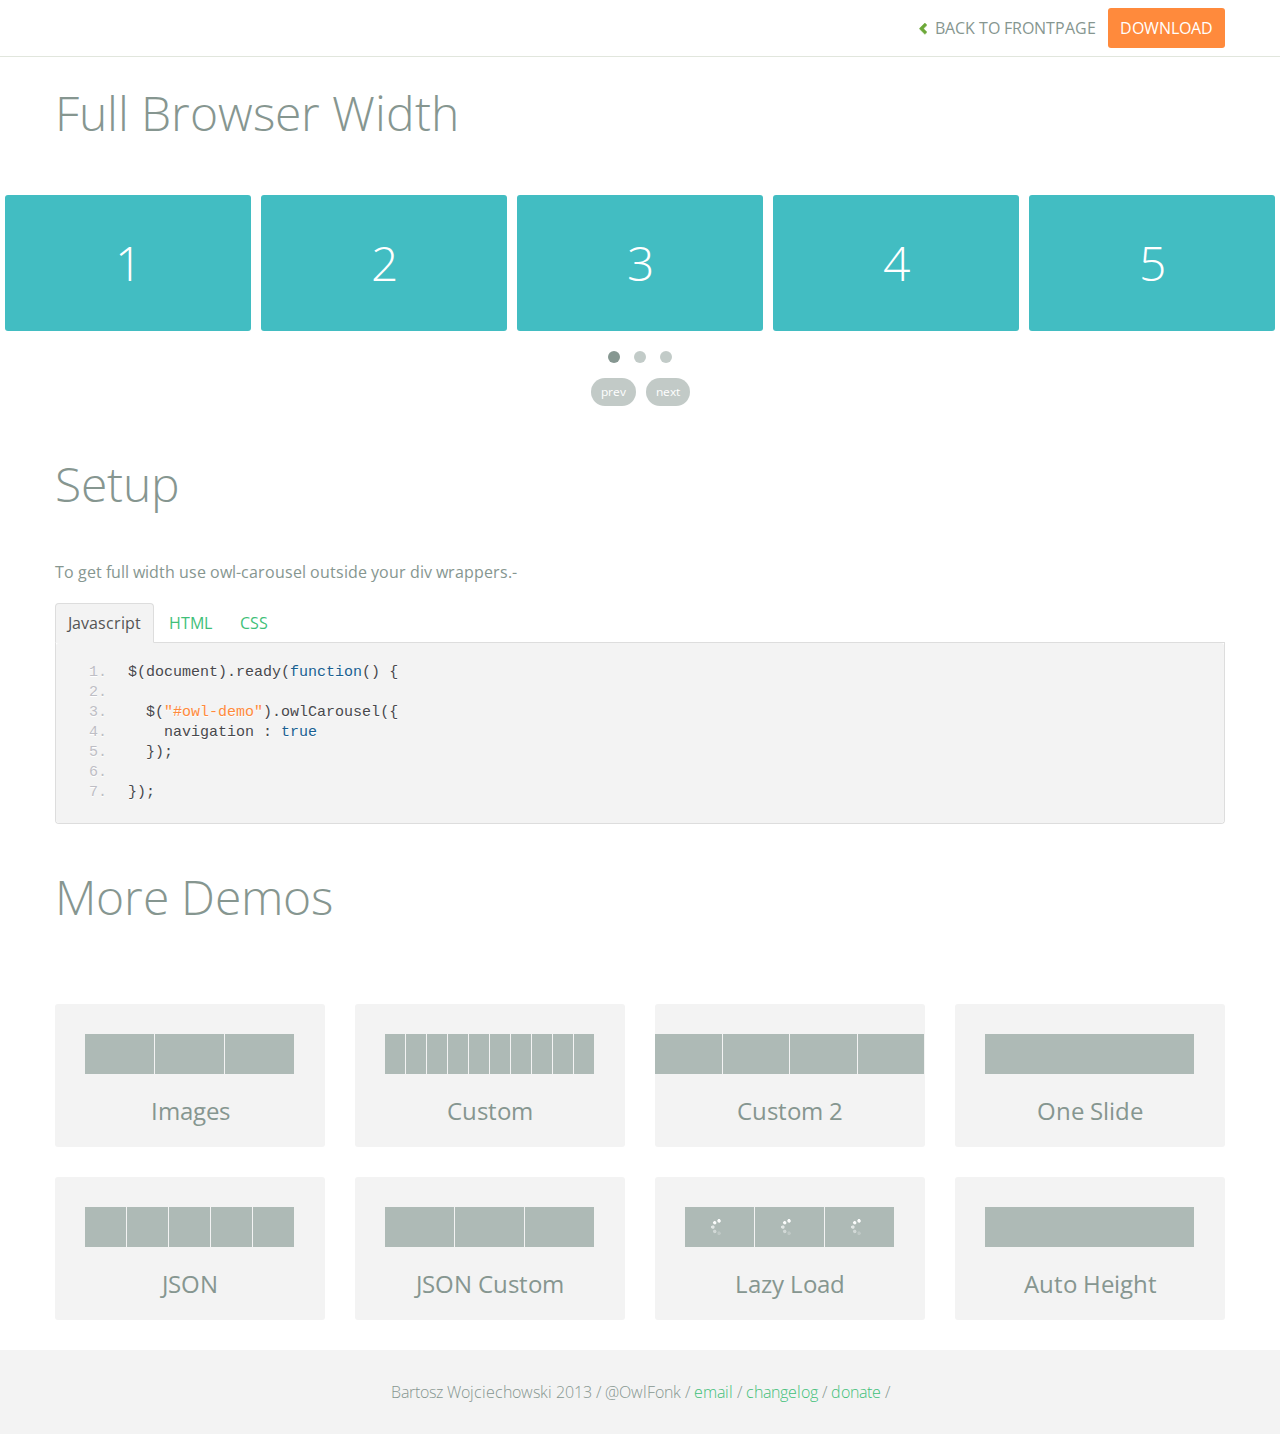
<file: bower_components/OwlCarousel/demos/full.html>
<!DOCTYPE html>
<html lang="en">
  <head>
    <meta charset="utf-8">
    <title>Owl Carousel - Full Width Demo</title>
    <meta name="viewport" content="width=device-width, initial-scale=1.0">
    <meta name="description" content="jQuery Responsive Carousel - Owl Carusel">
    <meta name="author" content="Bartosz Wojciechowski">
    
    <link href='http://fonts.googleapis.com/css?family=Open+Sans:400italic,400,300,600,700' rel='stylesheet' type='text/css'>
    <link href="../assets/css/bootstrapTheme.css" rel="stylesheet">
    <link href="../assets/css/custom.css" rel="stylesheet">

    <!-- Owl Carousel Assets -->
    <link href="../owl-carousel/owl.carousel.css" rel="stylesheet">
    <link href="../owl-carousel/owl.theme.css" rel="stylesheet">

    <link href="../assets/js/google-code-prettify/prettify.css" rel="stylesheet">

	
    <!-- Le fav and touch icons -->
    <link rel="apple-touch-icon-precomposed" sizes="144x144" href="../assets/ico/apple-touch-icon-144-precomposed.png">
    <link rel="apple-touch-icon-precomposed" sizes="114x114" href="../assets/ico/apple-touch-icon-114-precomposed.png">
      <link rel="apple-touch-icon-precomposed" sizes="72x72" href="../assets/ico/apple-touch-icon-72-precomposed.png">
                    <link rel="apple-touch-icon-precomposed" href="../assets/ico/apple-touch-icon-57-precomposed.png">
                                   <link rel="shortcut icon" href="../assets/ico/favicon.png">
  </head>
  <body>

      <div id="top-nav" class="navbar navbar-fixed-top">
        <div class="navbar-inner">
          <div class="container">
            <button type="button" class="btn btn-navbar" data-toggle="collapse" data-target=".nav-collapse">
            <span class="icon-bar"></span>
            <span class="icon-bar"></span>
            <span class="icon-bar"></span>
          </button>
            <div class="nav-collapse collapse">
            <ul class="nav pull-right">
              <li><a href="../index.html"><i class="icon-chevron-left"></i> Back to Frontpage</a></li>
              <li><a href="../owl.carousel.zip" class="download download-on" data-spy="affix" data-offset-top="450">Download</a></li>
            </ul>
            <ul class="nav pull-left">
              
            </ul>
            </div>
          </div>
        </div>
      </div>
   
    <div id="title">
      <div class="container">
        <div class="row">
          <div class="span12">
            <h1>Full Browser Width</h1>
          </div>
        </div>
      </div>
    </div>

      <div id="demo">

        <div id="owl-demo" class="owl-carousel">
          
          <div class="item"><h1>1</h1></div>
          <div class="item"><h1>2</h1></div>
          <div class="item"><h1>3</h1></div>
          <div class="item"><h1>4</h1></div>
          <div class="item"><h1>5</h1></div>
          <div class="item"><h1>6</h1></div>
          <div class="item"><h1>7</h1></div>
          <div class="item"><h1>8</h1></div>
          <div class="item"><h1>9</h1></div>
          <div class="item"><h1>10</h1></div>
          <div class="item"><h1>11</h1></div>
          <div class="item"><h1>12</h1></div>

        </div>

    </div>

    <div id="example-info">
      <div class="container">
        <div class="row">
          <div class="span12">
            <h1>Setup</h1>
            <p>To get full width use owl-carousel outside your div wrappers.-</p>
            <ul class="nav nav-tabs" id="myTab">
              <li class="active"><a href="#javascript">Javascript</a></li>
              <li><a href="#HTML">HTML</a></li>
              <li><a href="#CSS">CSS</a></li>
            </ul>
             
            <div class="tab-content">

              <div class="tab-pane active" id="javascript">
<pre class="pre-show prettyprint linenums">
$(document).ready(function() {

  $("#owl-demo").owlCarousel({
    navigation : true
  });

});
</pre>  

              </div>

              <div class="tab-pane" id="HTML">
<pre class="pre-show prettyprint linenums">
&lt;div id="owl-demo" class="owl-carousel owl-theme"&gt;
          
  &lt;div class="item"&gt;&lt;h1&gt;1&lt;/h1&gt;&lt;/div&gt;
  &lt;div class="item"&gt;&lt;h1&gt;2&lt;/h1&gt;&lt;/div&gt;
  &lt;div class="item"&gt;&lt;h1&gt;3&lt;/h1&gt;&lt;/div&gt;
  &lt;div class="item"&gt;&lt;h1&gt;4&lt;/h1&gt;&lt;/div&gt;
  &lt;div class="item"&gt;&lt;h1&gt;5&lt;/h1&gt;&lt;/div&gt;
  &lt;div class="item"&gt;&lt;h1&gt;6&lt;/h1&gt;&lt;/div&gt;
  &lt;div class="item"&gt;&lt;h1&gt;7&lt;/h1&gt;&lt;/div&gt;
  &lt;div class="item"&gt;&lt;h1&gt;8&lt;/h1&gt;&lt;/div&gt;
  &lt;div class="item"&gt;&lt;h1&gt;9&lt;/h1&gt;&lt;/div&gt;
  &lt;div class="item"&gt;&lt;h1&gt;10&lt;/h1&gt;&lt;/div&gt;
  &lt;div class="item"&gt;&lt;h1&gt;11&lt;/h1&gt;&lt;/div&gt;
  &lt;div class="item"&gt;&lt;h1&gt;12&lt;/h1&gt;&lt;/div&gt;

&lt;/div&gt;
</pre>
              </div>

              <div class="tab-pane" id="CSS">
<pre class="pre-show prettyprint linenums">
#owl-demo .item{
  background: #42bdc2;
  padding: 30px 0px;
  margin: 10px;
  color: #FFF;
  -webkit-border-radius: 3px;
  -moz-border-radius: 3px;
  border-radius: 3px;
  text-align: center;
}
</pre>
              </div>
            </div><!--End Tab Content-->

          </div>
        </div>
      </div>
    </div>

    <div id="more">
      <div class="container">

        <div class="row">
          <div class="span12">
            <h1>More Demos</h1>
          </div>
        </div>

        <div class="row demos-row">
          <div class="span3">
            <a href="images.html" class="demo-box">
              <div class="demo-wrapper demo-images clearfix">
                <div class="demo-slide"><div class="bg"></div></div>
                <div class="demo-slide"><div class="bg"></div></div>
                <div class="demo-slide"><div class="bg"></div></div>
              </div>
              <h3>Images</h3>
            </a>
          </div>

          <div class="span3">
            <a href="custom.html" class="demo-box">
              <div class="demo-wrapper demo-custom clearfix">
                <div class="demo-slide"><div class="bg"></div></div>
                <div class="demo-slide"><div class="bg"></div></div>
                <div class="demo-slide"><div class="bg"></div></div>
                <div class="demo-slide"><div class="bg"></div></div>
                <div class="demo-slide"><div class="bg"></div></div>
                <div class="demo-slide"><div class="bg"></div></div>
                <div class="demo-slide"><div class="bg"></div></div>
                <div class="demo-slide"><div class="bg"></div></div>
                <div class="demo-slide"><div class="bg"></div></div>
                <div class="demo-slide"><div class="bg"></div></div>
              </div>
              <h3>Custom</h3>
            </a>
          </div>

          <div class="span3">
            <a href="itemsCustom.html" class="demo-box">
              <div class="demo-wrapper demo-full clearfix">
                <div class="demo-slide"><div class="bg"></div></div>
                <div class="demo-slide"><div class="bg"></div></div>
                <div class="demo-slide"><div class="bg"></div></div>
                <div class="demo-slide"><div class="bg"></div></div>
              </div>
              <h3>Custom 2</h3>
            </a>
          </div>

          <div class="span3">
            <a href="one.html" class="demo-box">
              <div class="demo-wrapper demo-one clearfix">
                <div class="demo-slide"><div class="bg"></div></div>
              </div>
              <h3>One Slide</h3>
            </a>
          </div>

        </div>
        <div class="row demos-row">
          <div class="span3">
            <a href="json.html" class="demo-box">
              <div class="demo-wrapper demo-Json clearfix">
                <div class="demo-slide"><div class="bg"></div></div>
                <div class="demo-slide"><div class="bg"></div></div>
                <div class="demo-slide"><div class="bg"></div></div>
                <div class="demo-slide"><div class="bg"></div></div>
                <div class="demo-slide"><div class="bg"></div></div>
              </div>
              <h3>JSON</h3>
            </a>
          </div>

          <div class="span3">
            <a href="customJson.html" class="demo-box">
              <div class="demo-wrapper demo-Json-custom clearfix">
                <div class="demo-slide"><div class="bg"></div></div>
                <div class="demo-slide"><div class="bg"></div></div>
                <div class="demo-slide"><div class="bg"></div></div>
              </div>
              <h3>JSON Custom</h3>
            </a>
          </div>

          <div class="span3">
            <a href="lazyLoad.html" class="demo-box">
              <div class="demo-wrapper demo-lazy clearfix">
                <div class="demo-slide"><div class="bg"></div></div>
                <div class="demo-slide"><div class="bg"></div></div>
                <div class="demo-slide"><div class="bg"></div></div>
              </div>
              <h3>Lazy Load</h3>
            </a>
          </div>

          <div class="span3">
            <a href="autoHeight.html" class="demo-box">
              <div class="demo-wrapper demo-height clearfix">
                <div class="demo-slide"><div class="bg"></div></div>
              </div>
              <h3>Auto Height</h3>
            </a>
          </div>

        </div>
      </div>
    </div>


 
    <div id="footer">
      <div class="container">
        <div class="row">
          <div class="span12">
            <h5>Bartosz Wojciechowski 2013 / @OwlFonk / 
            <a href="mailto:owl@owlgraphic.com?subject=Hey Owl!">email</a> / 
            <a href="../changelog.html">changelog</a> /
            <a href="https://www.paypal.com/cgi-bin/webscr?cmd=_s-xclick&hosted_button_id=EFSGXZS7V2U9N">donate</a> / 
            <a href="https://twitter.com/share" class="twitter-share-button" data-url="http://owlgraphic.com/owlcarousel/" data-text="Awesome jQuery Owl Carousel Responsive Plugin" data-via="OwlFonk" data-count="none" data-hashtags="owlcarousel"></a>
            <script>
            var owldomain = window.location.hostname.indexOf("owlgraphic");
            if(owldomain !== -1){
              !function(d,s,id){var js,fjs=d.getElementsByTagName(s)[0],p=/^http:/.test(d.location)?'http':'https';if(!d.getElementById(id)){js=d.createElement(s);js.id=id;js.src=p+'://platform.twitter.com/widgets.js';fjs.parentNode.insertBefore(js,fjs);}}(document, 'script', 'twitter-wjs');
            }
            </script>
            </h5>
          </div>
        </div>
      </div>
    </div>


    <script src="../assets/js/jquery-1.9.1.min.js"></script> 
    <script src="../owl-carousel/owl.carousel.js"></script>

    <!-- Demo -->

    <style>
    #owl-demo .item{
        background: #42bdc2;
        padding: 30px 0px;
        margin: 5px;
        color: #FFF;
        -webkit-border-radius: 3px;
        -moz-border-radius: 3px;
        border-radius: 3px;
        text-align: center;
    }
    </style>

    <script>
    $(document).ready(function() {
      $("#owl-demo").owlCarousel({
        navigation : true
      });
    });

    </script>
    

    <script src="../assets/js/bootstrap-collapse.js"></script>
    <script src="../assets/js/bootstrap-transition.js"></script>
    <script src="../assets/js/bootstrap-tab.js"></script>

    <script src="../assets/js/google-code-prettify/prettify.js"></script>
	  <script src="../assets/js/application.js"></script>

  </body>
</html>
</file>
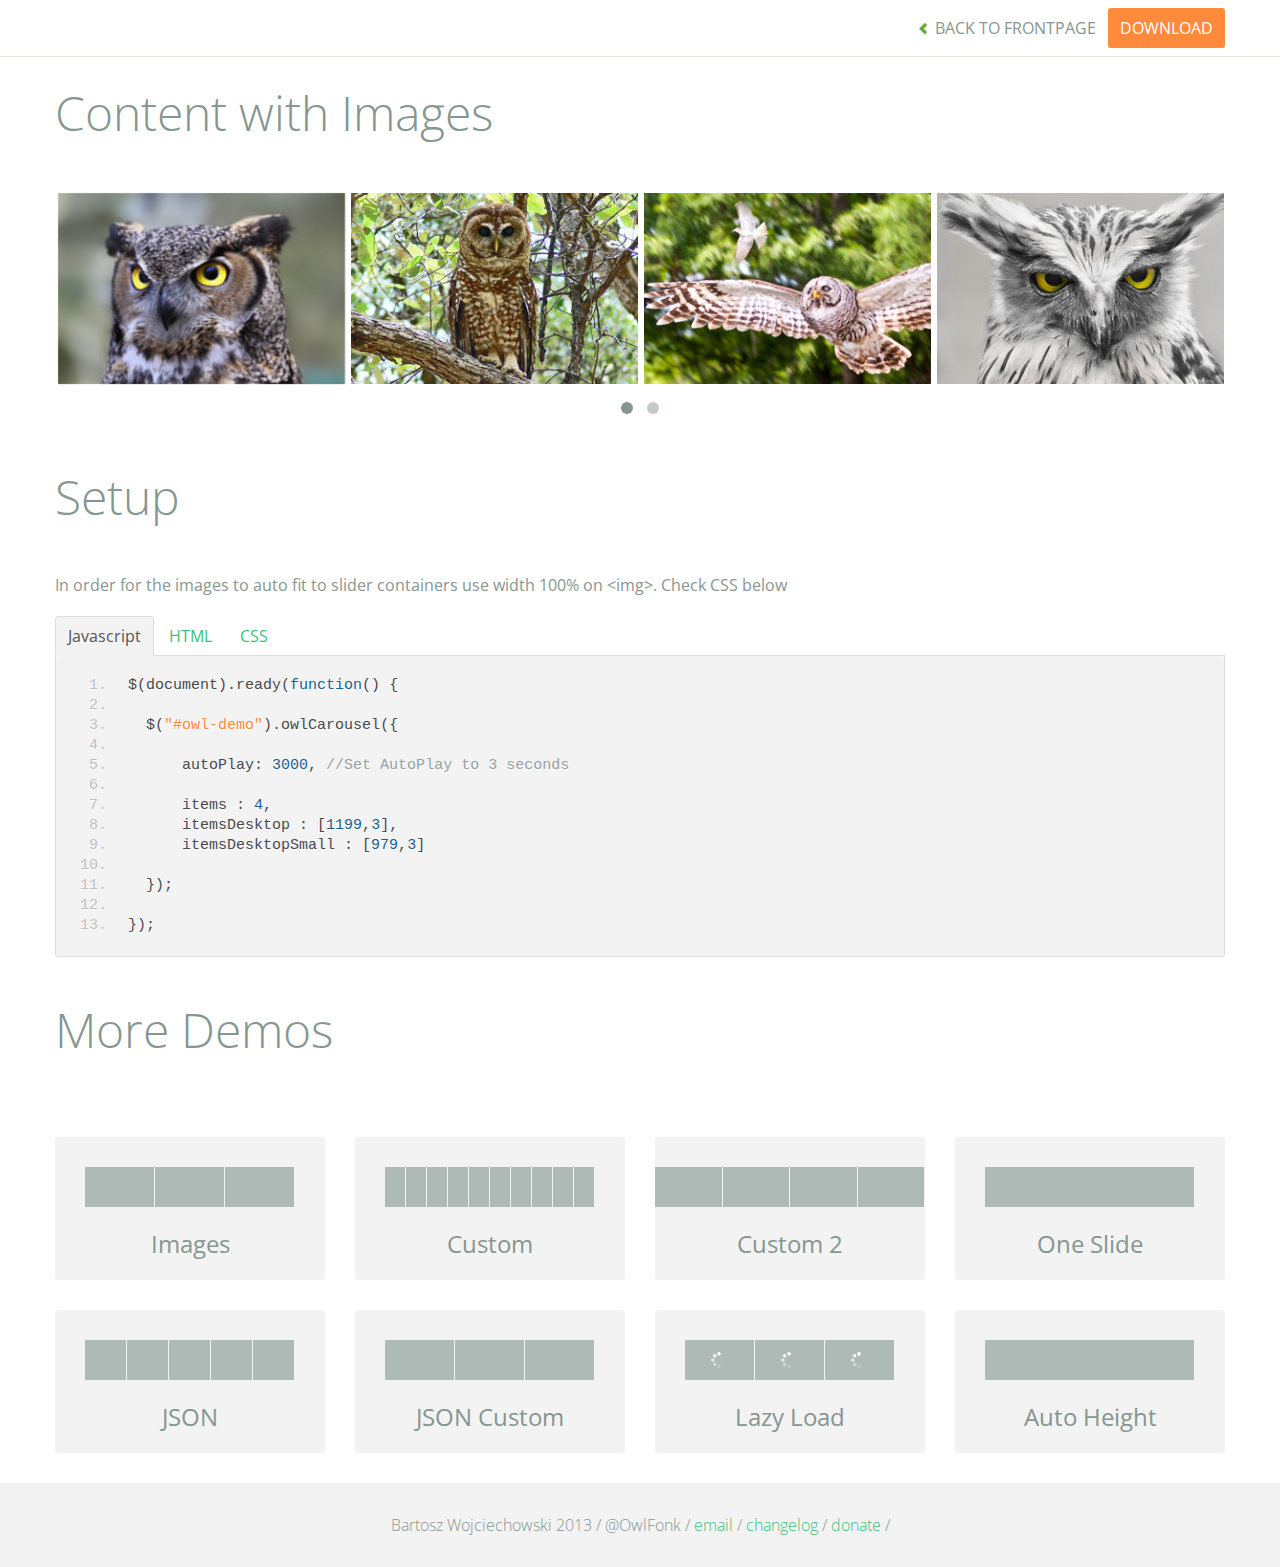
<file: bower_components/OwlCarousel/demos/images.html>
<!DOCTYPE html>
<html lang="en">
  <head>
    <meta charset="utf-8">
    <title>Owl Carousel - Images Demo</title>
    <meta name="viewport" content="width=device-width, initial-scale=1.0">
    <meta name="description" content="jQuery Responsive Carousel - Owl Carusel">
    <meta name="author" content="Bartosz Wojciechowski">
    
    <link href='http://fonts.googleapis.com/css?family=Open+Sans:400italic,400,300,600,700' rel='stylesheet' type='text/css'>
    <link href="../assets/css/bootstrapTheme.css" rel="stylesheet">
    <link href="../assets/css/custom.css" rel="stylesheet">

    <!-- Owl Carousel Assets -->
    <link href="../owl-carousel/owl.carousel.css" rel="stylesheet">
    <link href="../owl-carousel/owl.theme.css" rel="stylesheet">

    <!-- Prettify -->
    <link href="../assets/js/google-code-prettify/prettify.css" rel="stylesheet">
    

    <!-- Le fav and touch icons -->
    <link rel="apple-touch-icon-precomposed" sizes="144x144" href="../assets/ico/apple-touch-icon-144-precomposed.png">
    <link rel="apple-touch-icon-precomposed" sizes="114x114" href="../assets/ico/apple-touch-icon-114-precomposed.png">
      <link rel="apple-touch-icon-precomposed" sizes="72x72" href="../assets/ico/apple-touch-icon-72-precomposed.png">
                    <link rel="apple-touch-icon-precomposed" href="../assets/ico/apple-touch-icon-57-precomposed.png">
                                   <link rel="shortcut icon" href="../assets/ico/favicon.png">
  </head>
  <body>

      <div id="top-nav" class="navbar navbar-fixed-top">
        <div class="navbar-inner">
          <div class="container">
            <button type="button" class="btn btn-navbar" data-toggle="collapse" data-target=".nav-collapse">
            <span class="icon-bar"></span>
            <span class="icon-bar"></span>
            <span class="icon-bar"></span>
          </button>
            <div class="nav-collapse collapse">
            <ul class="nav pull-right">
              <li><a href="../index.html"><i class="icon-chevron-left"></i> Back to Frontpage</a></li>
              <li><a href="../owl.carousel.zip" class="download download-on" data-spy="affix" data-offset-top="450">Download</a></li>
            </ul>
            <ul class="nav pull-left">
              
            </ul>
            </div>
          </div>
        </div>
      </div>
   
    <div id="title">
      <div class="container">
        <div class="row">
          <div class="span12">
            <h1>Content with Images</h1>
          </div>
        </div>
      </div>
    </div>

      <div id="demo">
        <div class="container">
          <div class="row">
            <div class="span12">

              <div id="owl-demo" class="owl-carousel">
                <div class="item"><img src="assets/owl1.jpg" alt="Owl Image"></div>
                <div class="item"><img src="assets/owl2.jpg" alt="Owl Image"></div>
                <div class="item"><img src="assets/owl3.jpg" alt="Owl Image"></div>
                <div class="item"><img src="assets/owl4.jpg" alt="Owl Image"></div>
                <div class="item"><img src="assets/owl5.jpg" alt="Owl Image"></div>
                <div class="item"><img src="assets/owl6.jpg" alt="Owl Image"></div>
                <div class="item"><img src="assets/owl7.jpg" alt="Owl Image"></div>
                <div class="item"><img src="assets/owl8.jpg" alt="Owl Image"></div>
              </div>
              
            </div>
          </div>
        </div>

    </div>

    <div id="example-info">
      <div class="container">
        <div class="row">
          <div class="span12">
            <h1>Setup</h1>
            <p>In order for the images to auto fit to slider containers use width 100% on &lt;img&gt;. Check CSS below</p>
            <ul class="nav nav-tabs" id="myTab">
              <li class="active"><a href="#javascript">Javascript</a></li>
              <li><a href="#HTML">HTML</a></li>
              <li><a href="#CSS">CSS</a></li>
            </ul>
             
            <div class="tab-content">

              <div class="tab-pane active" id="javascript">
<pre class="pre-show prettyprint linenums">
$(document).ready(function() {

  $("#owl-demo").owlCarousel({

      autoPlay: 3000, //Set AutoPlay to 3 seconds

      items : 4,
      itemsDesktop : [1199,3],
      itemsDesktopSmall : [979,3]

  });

});
</pre>  

              </div>

              <div class="tab-pane" id="HTML">
<pre class="pre-show prettyprint linenums">
&lt;div id="owl-demo"&gt;
          
  &lt;div class="item"&gt;&lt;img src="assets/owl1.jpg" alt="Owl Image"&gt;&lt;/div&gt;
  &lt;div class="item"&gt;&lt;img src="assets/owl2.jpg" alt="Owl Image"&gt;&lt;/div&gt;
  &lt;div class="item"&gt;&lt;img src="assets/owl3.jpg" alt="Owl Image"&gt;&lt;/div&gt;
  &lt;div class="item"&gt;&lt;img src="assets/owl4.jpg" alt="Owl Image"&gt;&lt;/div&gt;
  &lt;div class="item"&gt;&lt;img src="assets/owl5.jpg" alt="Owl Image"&gt;&lt;/div&gt;
  &lt;div class="item"&gt;&lt;img src="assets/owl6.jpg" alt="Owl Image"&gt;&lt;/div&gt;
  &lt;div class="item"&gt;&lt;img src="assets/owl7.jpg" alt="Owl Image"&gt;&lt;/div&gt;
  &lt;div class="item"&gt;&lt;img src="assets/owl8.jpg" alt="Owl Image"&gt;&lt;/div&gt;

&lt;/div&gt;
</pre>
              </div>

              <div class="tab-pane" id="CSS">
<pre class="pre-show prettyprint linenums">
#owl-demo .item{
  margin: 3px;
}
#owl-demo .item img{
  display: block;
  width: 100%;
  height: auto;
}
</pre>
              </div>
            </div><!--End Tab Content-->

          </div>
        </div>
      </div>
    </div>

    <div id="more">
      <div class="container">

        <div class="row">
          <div class="span12">
            <h1>More Demos</h1>
          </div>
        </div>

        <div class="row demos-row">
          <div class="span3">
            <a href="images.html" class="demo-box">
              <div class="demo-wrapper demo-images clearfix">
                <div class="demo-slide"><div class="bg"></div></div>
                <div class="demo-slide"><div class="bg"></div></div>
                <div class="demo-slide"><div class="bg"></div></div>
              </div>
              <h3>Images</h3>
            </a>
          </div>

          <div class="span3">
            <a href="custom.html" class="demo-box">
              <div class="demo-wrapper demo-custom clearfix">
                <div class="demo-slide"><div class="bg"></div></div>
                <div class="demo-slide"><div class="bg"></div></div>
                <div class="demo-slide"><div class="bg"></div></div>
                <div class="demo-slide"><div class="bg"></div></div>
                <div class="demo-slide"><div class="bg"></div></div>
                <div class="demo-slide"><div class="bg"></div></div>
                <div class="demo-slide"><div class="bg"></div></div>
                <div class="demo-slide"><div class="bg"></div></div>
                <div class="demo-slide"><div class="bg"></div></div>
                <div class="demo-slide"><div class="bg"></div></div>
              </div>
              <h3>Custom</h3>
            </a>
          </div>

          <div class="span3">
            <a href="itemsCustom.html" class="demo-box">
              <div class="demo-wrapper demo-full clearfix">
                <div class="demo-slide"><div class="bg"></div></div>
                <div class="demo-slide"><div class="bg"></div></div>
                <div class="demo-slide"><div class="bg"></div></div>
                <div class="demo-slide"><div class="bg"></div></div>
              </div>
              <h3>Custom 2</h3>
            </a>
          </div>

          <div class="span3">
            <a href="one.html" class="demo-box">
              <div class="demo-wrapper demo-one clearfix">
                <div class="demo-slide"><div class="bg"></div></div>
              </div>
              <h3>One Slide</h3>
            </a>
          </div>

        </div>
        <div class="row demos-row">
          <div class="span3">
            <a href="json.html" class="demo-box">
              <div class="demo-wrapper demo-Json clearfix">
                <div class="demo-slide"><div class="bg"></div></div>
                <div class="demo-slide"><div class="bg"></div></div>
                <div class="demo-slide"><div class="bg"></div></div>
                <div class="demo-slide"><div class="bg"></div></div>
                <div class="demo-slide"><div class="bg"></div></div>
              </div>
              <h3>JSON</h3>
            </a>
          </div>

          <div class="span3">
            <a href="customJson.html" class="demo-box">
              <div class="demo-wrapper demo-Json-custom clearfix">
                <div class="demo-slide"><div class="bg"></div></div>
                <div class="demo-slide"><div class="bg"></div></div>
                <div class="demo-slide"><div class="bg"></div></div>
              </div>
              <h3>JSON Custom</h3>
            </a>
          </div>

          <div class="span3">
            <a href="lazyLoad.html" class="demo-box">
              <div class="demo-wrapper demo-lazy clearfix">
                <div class="demo-slide"><div class="bg"></div></div>
                <div class="demo-slide"><div class="bg"></div></div>
                <div class="demo-slide"><div class="bg"></div></div>
              </div>
              <h3>Lazy Load</h3>
            </a>
          </div>

          <div class="span3">
            <a href="autoHeight.html" class="demo-box">
              <div class="demo-wrapper demo-height clearfix">
                <div class="demo-slide"><div class="bg"></div></div>
              </div>
              <h3>Auto Height</h3>
            </a>
          </div>

        </div>
      </div>
    </div>


 
    <div id="footer">
      <div class="container">
        <div class="row">
          <div class="span12">
            <h5>Bartosz Wojciechowski 2013 / @OwlFonk / 
            <a href="mailto:owl@owlgraphic.com?subject=Hey Owl!">email</a> / 
            <a href="../changelog.html">changelog</a> /
            <a href="https://www.paypal.com/cgi-bin/webscr?cmd=_s-xclick&hosted_button_id=EFSGXZS7V2U9N">donate</a> / 
            <a href="https://twitter.com/share" class="twitter-share-button" data-url="http://owlgraphic.com/owlcarousel/" data-text="Awesome jQuery Owl Carousel Responsive Plugin" data-via="OwlFonk" data-count="none" data-hashtags="owlcarousel"></a>
            <script>
            var owldomain = window.location.hostname.indexOf("owlgraphic");
            if(owldomain !== -1){
              !function(d,s,id){var js,fjs=d.getElementsByTagName(s)[0],p=/^http:/.test(d.location)?'http':'https';if(!d.getElementById(id)){js=d.createElement(s);js.id=id;js.src=p+'://platform.twitter.com/widgets.js';fjs.parentNode.insertBefore(js,fjs);}}(document, 'script', 'twitter-wjs');
            }
            </script>
            </h5>
          </div>
        </div>
      </div>
    </div>


    <script src="../assets/js/jquery-1.9.1.min.js"></script> 
    <script src="../owl-carousel/owl.carousel.js"></script>


    <!-- Demo -->

    <style>
    #owl-demo .item{
        margin: 3px;
    }
    #owl-demo .item img{
        display: block;
        width: 100%;
        height: auto;
    }
    </style>


    <script>
    $(document).ready(function() {
      $("#owl-demo").owlCarousel({
        autoPlay: 3000,
        items : 4,
        itemsDesktop : [1199,3],
        itemsDesktopSmall : [979,3]
      });

    });
    </script>

    <script src="../assets/js/bootstrap-collapse.js"></script>
    <script src="../assets/js/bootstrap-transition.js"></script>
    <script src="../assets/js/bootstrap-tab.js"></script>

    <script src="../assets/js/google-code-prettify/prettify.js"></script>
	  <script src="../assets/js/application.js"></script>

  </body>
</html>
</file>
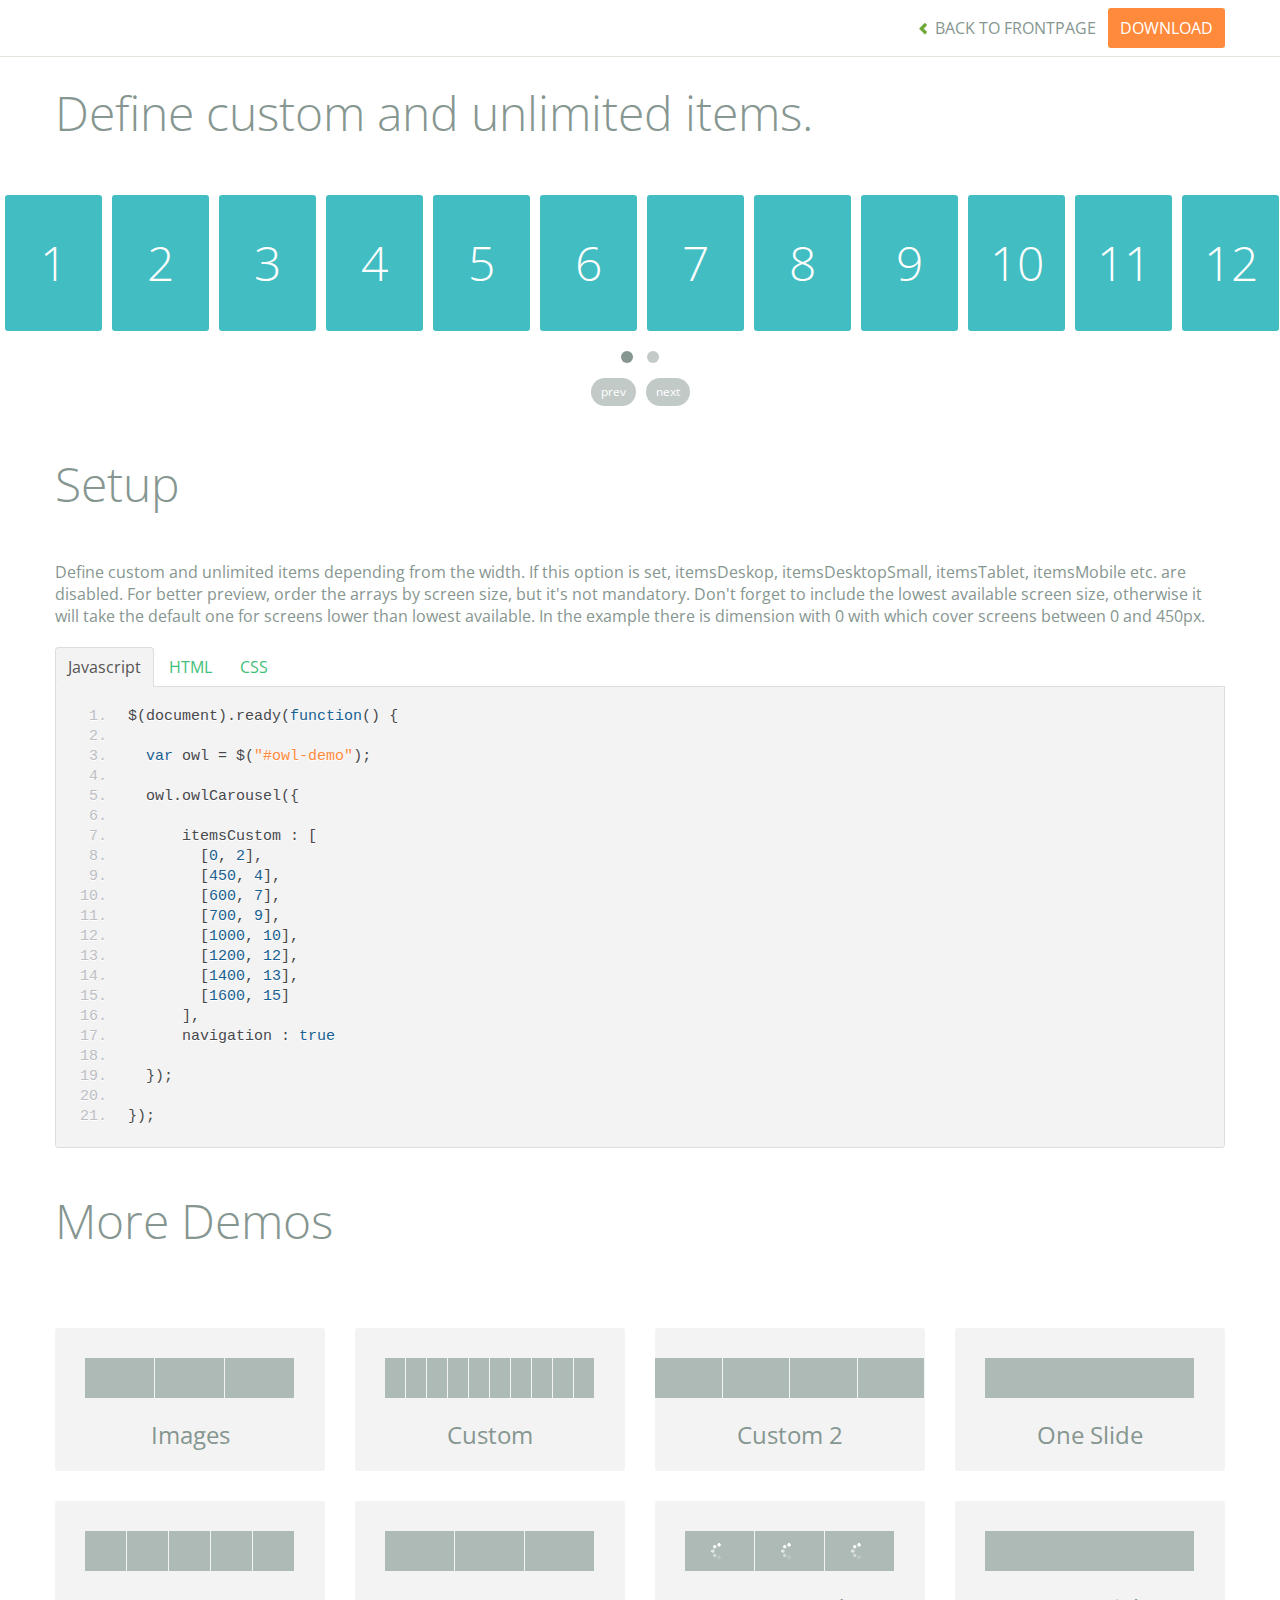
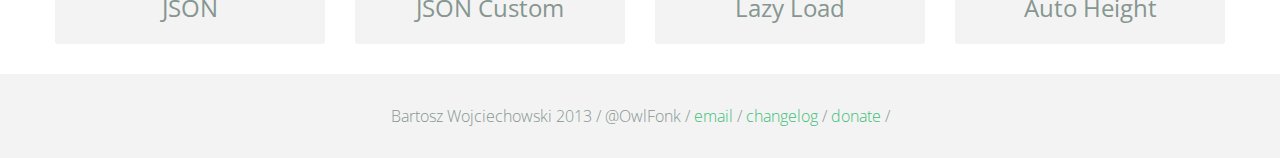
<file: bower_components/OwlCarousel/demos/itemsCustom.html>
<!DOCTYPE html>
<html lang="en">
  <head>
    <meta charset="utf-8">
    <title>Owl Carousel - itemsCustom</title>
    <meta name="viewport" content="width=device-width, initial-scale=1.0">
    <meta name="description" content="jQuery Responsive Carousel - Owl Carusel">
    <meta name="author" content="Bartosz Wojciechowski">

    <link href='http://fonts.googleapis.com/css?family=Open+Sans:400italic,400,300,600,700' rel='stylesheet' type='text/css'>
    <link href="../assets/css/bootstrapTheme.css" rel="stylesheet">
    <link href="../assets/css/custom.css" rel="stylesheet">

    <!-- Owl Carousel Assets -->
    <link href="../owl-carousel/owl.carousel.css" rel="stylesheet">
    <link href="../owl-carousel/owl.theme.css" rel="stylesheet">

    <link href="../assets/js/google-code-prettify/prettify.css" rel="stylesheet">

    <!-- Le fav and touch icons -->
    <link rel="apple-touch-icon-precomposed" sizes="144x144" href="../assets/ico/apple-touch-icon-144-precomposed.png">
    <link rel="apple-touch-icon-precomposed" sizes="114x114" href="../assets/ico/apple-touch-icon-114-precomposed.png">
      <link rel="apple-touch-icon-precomposed" sizes="72x72" href="../assets/ico/apple-touch-icon-72-precomposed.png">
                    <link rel="apple-touch-icon-precomposed" href="../assets/ico/apple-touch-icon-57-precomposed.png">
                                   <link rel="shortcut icon" href="../assets/ico/favicon.png">
  </head>
  <body>

      <div id="top-nav" class="navbar navbar-fixed-top">
        <div class="navbar-inner">
          <div class="container">
            <button type="button" class="btn btn-navbar" data-toggle="collapse" data-target=".nav-collapse">
            <span class="icon-bar"></span>
            <span class="icon-bar"></span>
            <span class="icon-bar"></span>
          </button>
            <div class="nav-collapse collapse">
            <ul class="nav pull-right">
              <li><a href="../index.html"><i class="icon-chevron-left"></i> Back to Frontpage</a></li>
              <li><a href="../owl.carousel.zip" class="download download-on" data-spy="affix" data-offset-top="450">Download</a></li>
            </ul>
            <ul class="nav pull-left">
              
            </ul>
            </div>
          </div>
        </div>
      </div>
   
    <div id="title">
      <div class="container">
        <div class="row">
          <div class="span12">
            <h1>Define custom and unlimited items.</h1>
          </div>
        </div>
      </div>
    </div>

      <div id="demo">
        <div id="owl-demo" class="owl-carousel">
          
          <div class="item"><h1>1</h1></div>
          <div class="item"><h1>2</h1></div>
          <div class="item"><h1>3</h1></div>
          <div class="item"><h1>4</h1></div>
          <div class="item"><h1>5</h1></div>
          <div class="item"><h1>6</h1></div>
          <div class="item"><h1>7</h1></div>
          <div class="item"><h1>8</h1></div>
          <div class="item"><h1>9</h1></div>
          <div class="item"><h1>10</h1></div>
          <div class="item"><h1>11</h1></div>
          <div class="item"><h1>12</h1></div>
          <div class="item"><h1>13</h1></div>
          <div class="item"><h1>14</h1></div>
          <div class="item"><h1>15</h1></div>
          <div class="item"><h1>16</h1></div>
          <div class="item"><h1>17</h1></div>
          <div class="item"><h1>18</h1></div>
          <div class="item"><h1>19</h1></div>
          <div class="item"><h1>20</h1></div>

        </div>
    </div>

    <div id="example-info">
      <div class="container">
        <div class="row">
          <div class="span12">
            <h1>Setup</h1>
            <p>Define custom and unlimited items depending from the width. If this option is set, itemsDeskop, itemsDesktopSmall, itemsTablet, itemsMobile etc. are disabled. For better preview, order the arrays by screen size, but it's not mandatory. Don't forget to include the lowest available screen size, otherwise it will take the default one for screens lower than lowest available. In the example there is dimension with 0 with which cover screens between 0 and 450px.
            </p>
            <ul class="nav nav-tabs" id="myTab">
              <li class="active"><a href="#javascript">Javascript</a></li>
              <li><a href="#HTML">HTML</a></li>
              <li><a href="#CSS">CSS</a></li>
            </ul>
             
            <div class="tab-content">

              <div class="tab-pane active" id="javascript">
<pre class="pre-show prettyprint linenums">
$(document).ready(function() {

  var owl = &#36;("#owl-demo")&#59;

  owl.owlCarousel({
     
      itemsCustom : [
        [0, 2],
        [450, 4],
        [600, 7],
        [700, 9],
        [1000, 10],
        [1200, 12],
        [1400, 13],
        [1600, 15]
      ],
      navigation : true

  })&#59;

})&#59;
</pre>

              </div>

              <div class="tab-pane" id="HTML">
<pre class="pre-show prettyprint linenums">
&lt;div id="owl-demo" class="owl-carousel owl-theme"&gt;
  &lt;div class="item"&gt;&lt;h1&gt;1&lt;/h1&gt;&lt;/div&gt;
  &lt;div class="item"&gt;&lt;h1&gt;2&lt;/h1&gt;&lt;/div&gt;
  &lt;div class="item"&gt;&lt;h1&gt;3&lt;/h1&gt;&lt;/div&gt;
  &lt;div class="item"&gt;&lt;h1&gt;4&lt;/h1&gt;&lt;/div&gt;
  &lt;div class="item"&gt;&lt;h1&gt;5&lt;/h1&gt;&lt;/div&gt;
  &lt;div class="item"&gt;&lt;h1&gt;6&lt;/h1&gt;&lt;/div&gt;
  &lt;div class="item"&gt;&lt;h1&gt;7&lt;/h1&gt;&lt;/div&gt;
  &lt;div class="item"&gt;&lt;h1&gt;8&lt;/h1&gt;&lt;/div&gt;
  &lt;div class="item"&gt;&lt;h1&gt;9&lt;/h1&gt;&lt;/div&gt;
  &lt;div class="item"&gt;&lt;h1&gt;10&lt;/h1&gt;&lt;/div&gt;
  &lt;div class="item"&gt;&lt;h1&gt;11&lt;/h1&gt;&lt;/div&gt;
  &lt;div class="item"&gt;&lt;h1&gt;12&lt;/h1&gt;&lt;/div&gt;
  &lt;div class="item"&gt;&lt;h1&gt;13&lt;/h1&gt;&lt;/div&gt;
  &lt;div class="item"&gt;&lt;h1&gt;14&lt;/h1&gt;&lt;/div&gt;
  &lt;div class="item"&gt;&lt;h1&gt;15&lt;/h1&gt;&lt;/div&gt;
  &lt;div class="item"&gt;&lt;h1&gt;16&lt;/h1&gt;&lt;/div&gt;
  &lt;div class="item"&gt;&lt;h1&gt;17&lt;/h1&gt;&lt;/div&gt;
  &lt;div class="item"&gt;&lt;h1&gt;18&lt;/h1&gt;&lt;/div&gt;
  &lt;div class="item"&gt;&lt;h1&gt;19&lt;/h1&gt;&lt;/div&gt;
  &lt;div class="item"&gt;&lt;h1&gt;20&lt;/h1&gt;&lt;/div&gt;
&lt;/div&gt;

</pre>
              </div>

              <div class="tab-pane" id="CSS">
<pre class="pre-show prettyprint linenums">
#owl-demo .item{
    background: #42bdc2;
    padding: 30px 0px;
    margin: 5px;
    color: #FFF;
    -webkit-border-radius: 3px;
    -moz-border-radius: 3px;
    border-radius: 3px;
    text-align: center;
}
</pre>
              </div>
            </div><!--End Tab Content-->

          </div>
        </div>
      </div>
    </div>

    <div id="more">
      <div class="container">

        <div class="row">
          <div class="span12">
            <h1>More Demos</h1>
          </div>
        </div>

        <div class="row demos-row">
          <div class="span3">
            <a href="images.html" class="demo-box">
              <div class="demo-wrapper demo-images clearfix">
                <div class="demo-slide"><div class="bg"></div></div>
                <div class="demo-slide"><div class="bg"></div></div>
                <div class="demo-slide"><div class="bg"></div></div>
              </div>
              <h3>Images</h3>
            </a>
          </div>

          <div class="span3">
            <a href="custom.html" class="demo-box">
              <div class="demo-wrapper demo-custom clearfix">
                <div class="demo-slide"><div class="bg"></div></div>
                <div class="demo-slide"><div class="bg"></div></div>
                <div class="demo-slide"><div class="bg"></div></div>
                <div class="demo-slide"><div class="bg"></div></div>
                <div class="demo-slide"><div class="bg"></div></div>
                <div class="demo-slide"><div class="bg"></div></div>
                <div class="demo-slide"><div class="bg"></div></div>
                <div class="demo-slide"><div class="bg"></div></div>
                <div class="demo-slide"><div class="bg"></div></div>
                <div class="demo-slide"><div class="bg"></div></div>
              </div>
              <h3>Custom</h3>
            </a>
          </div>

          <div class="span3">
            <a href="itemsCustom.html" class="demo-box">
              <div class="demo-wrapper demo-full clearfix">
                <div class="demo-slide"><div class="bg"></div></div>
                <div class="demo-slide"><div class="bg"></div></div>
                <div class="demo-slide"><div class="bg"></div></div>
                <div class="demo-slide"><div class="bg"></div></div>
              </div>
              <h3>Custom 2</h3>
            </a>
          </div>

          <div class="span3">
            <a href="one.html" class="demo-box">
              <div class="demo-wrapper demo-one clearfix">
                <div class="demo-slide"><div class="bg"></div></div>
              </div>
              <h3>One Slide</h3>
            </a>
          </div>

        </div>
        <div class="row demos-row">
          <div class="span3">
            <a href="json.html" class="demo-box">
              <div class="demo-wrapper demo-Json clearfix">
                <div class="demo-slide"><div class="bg"></div></div>
                <div class="demo-slide"><div class="bg"></div></div>
                <div class="demo-slide"><div class="bg"></div></div>
                <div class="demo-slide"><div class="bg"></div></div>
                <div class="demo-slide"><div class="bg"></div></div>
              </div>
              <h3>JSON</h3>
            </a>
          </div>

          <div class="span3">
            <a href="customJson.html" class="demo-box">
              <div class="demo-wrapper demo-Json-custom clearfix">
                <div class="demo-slide"><div class="bg"></div></div>
                <div class="demo-slide"><div class="bg"></div></div>
                <div class="demo-slide"><div class="bg"></div></div>
              </div>
              <h3>JSON Custom</h3>
            </a>
          </div>

          <div class="span3">
            <a href="lazyLoad.html" class="demo-box">
              <div class="demo-wrapper demo-lazy clearfix">
                <div class="demo-slide"><div class="bg"></div></div>
                <div class="demo-slide"><div class="bg"></div></div>
                <div class="demo-slide"><div class="bg"></div></div>
              </div>
              <h3>Lazy Load</h3>
            </a>
          </div>

          <div class="span3">
            <a href="autoHeight.html" class="demo-box">
              <div class="demo-wrapper demo-height clearfix">
                <div class="demo-slide"><div class="bg"></div></div>
              </div>
              <h3>Auto Height</h3>
            </a>
          </div>

        </div>
      </div>
    </div>


 
    <div id="footer">
      <div class="container">
        <div class="row">
          <div class="span12">
            <h5>Bartosz Wojciechowski 2013 / @OwlFonk / 
            <a href="mailto:owl@owlgraphic.com?subject=Hey Owl!">email</a> / 
            <a href="../changelog.html">changelog</a> /
            <a href="https://www.paypal.com/cgi-bin/webscr?cmd=_s-xclick&hosted_button_id=EFSGXZS7V2U9N">donate</a> / 
            <a href="https://twitter.com/share" class="twitter-share-button" data-url="http://owlgraphic.com/owlcarousel/" data-text="Awesome jQuery Owl Carousel Responsive Plugin" data-via="OwlFonk" data-count="none" data-hashtags="owlcarousel"></a>
            <script>
            var owldomain = window.location.hostname.indexOf("owlgraphic");
            if(owldomain !== -1){
              !function(d,s,id){var js,fjs=d.getElementsByTagName(s)[0],p=/^http:/.test(d.location)?'http':'https';if(!d.getElementById(id)){js=d.createElement(s);js.id=id;js.src=p+'://platform.twitter.com/widgets.js';fjs.parentNode.insertBefore(js,fjs);}}(document, 'script', 'twitter-wjs');
            }
            </script>
            </h5>
          </div>
        </div>
      </div>
    </div>


    <script src="../assets/js/jquery-1.9.1.min.js"></script> 
    <script src="../owl-carousel/owl.carousel.js"></script>


    <!-- Demo -->

    <style>
    #owl-demo .item{
        background: #42bdc2;
        padding: 30px 0px;
        margin: 5px;
        color: #FFF;
        -webkit-border-radius: 3px;
        -moz-border-radius: 3px;
        border-radius: 3px;
        text-align: center;
    }
    </style>


    <script>
    $(document).ready(function() {

      var owl = $("#owl-demo");

      owl.owlCarousel({

        // Define custom and unlimited items depending from the width
        // If this option is set, itemsDeskop, itemsDesktopSmall, itemsTablet, itemsMobile etc. are disabled
        // For better preview, order the arrays by screen size, but it's not mandatory
        // Don't forget to include the lowest available screen size, otherwise it will take the default one for screens lower than lowest available.
        // In the example there is dimension with 0 with which cover screens between 0 and 450px
        
        itemsCustom : [
          [0, 2],
          [450, 4],
          [600, 7],
          [700, 9],
          [1000, 10],
          [1200, 12],
          [1400, 13],
          [1600, 15]
        ],
        navigation : true

      });



    });
    </script>

    <script src="../assets/js/bootstrap-collapse.js"></script>
    <script src="../assets/js/bootstrap-transition.js"></script>
    <script src="../assets/js/bootstrap-tab.js"></script>

    <script src="../assets/js/google-code-prettify/prettify.js"></script>
	  <script src="../assets/js/application.js"></script>

  </body>
</html>
</file>
<file: bower_components/OwlCarousel/assets/js/google-code-prettify/prettify.css>
.com { color: #93a1a1; }
.lit { color: #195f91; }
.pun, .opn, .clo { color: #93a1a1; }
.fun { color: #dc322f; }
.str, .atv { color: #ff8a3c; }
.kwd, .prettyprint .tag { color: #195f91; }
.typ, .atn, .dec, .var { color: #3fbf79; }
.pln { color: #48484c; }
.pun{ color:#48484c; }
pre.prettyprint {
  padding: 20px;
  background-color: #f3f3f3;
  border: 0px solid #e1e1e8;
}


/* Specify class=linenums on a pre to get line numbering */
ol.linenums {
  margin: 0 0 0 40px; /* IE indents via margin-left */
}
ol.linenums li {
  padding-left: 12px;
  color: #bebec5;
  line-height: 20px;
  text-shadow: 0 1px 0 #fff;
}
</file>
<file: bower_components/OwlCarousel/assets/css/custom.css>
/* Owl Carousel Bootstrap Custom CSS */

/* Header Navigation */
#top-nav{
	border-bottom: 1px solid #e1e6dd;
	background: #FFF;
	-webkit-transform: translateZ(0)

}
#top-nav.navbar{
	margin-bottom: 0px;

}
#top-nav.navbar .nav{
	margin: 8px 0px;
}
	
#top-nav.navbar .nav > li > a {
	padding: 6px 12px;
	margin: 0px;
	text-transform: uppercase;
	font-weight: 400;

	-webkit-transition: background-color 200ms ease;
	-moz-transition: background-color 200ms ease;
	-o-transition: background-color 200ms ease;
	transition: background-color 200ms ease;
}
#top-nav.navbar .nav > li > a.download{
	-webkit-border-radius: 3px;
	-moz-border-radius: 3px;
	border-radius: 3px;
}

#top-nav.navbar .nav > li > a.download-on{
	background-color: #ff8a3c;
	color: #ffffff;
}
#top-nav.navbar .nav > li > a.download-on:hover{
	color: #ffffff;
	background-color: #ff7920;
}
.btn-navbar span.icon-bar{
	margin-top: 0px;
}

/* Header  */

#header{
	background: #f1f1f1;
	padding: 100px 0 100px;
}
#header h1{
	color: #7fc242;
	margin-bottom: 10px;
	margin-top: 40px;
}
#header h3{
	margin-bottom: 30px;
	width: 400px;
}
#header .btn-success {
	padding: 15px 30px;
	margin-bottom: 5px;
}
#header .logo{
	display: block;
	margin-top:60px;
	float: right
}
img.arrow-down{
	margin: 0 auto;
	display: block;
}
h1{
	margin-top: 80px;
}

pre.pre-show{
	margin: 40px 0px;

}
.tab-content pre.pre-show{
	margin: 0px 0px 0px 0px;
}
.nav-tabs{
	margin-top: 20px;
	margin-bottom: 0px;
	
}
.tab-content{
	border-left: 1px solid #ddd;
	border-right: 1px solid #ddd;
	border-bottom: 1px solid #ddd;
	-webkit-border-radius: 0px 0px 4px 4px;
	-moz-border-radius: 0px 0px 4px 4px;
	border-radius: 0px 0px 4px 4px;
	
}
/* Content */
.table th, .table td {
padding: 8px 12px;
}

/* Footer */

#footer{
	padding: 20px 0px;
	background: #f3f3f3;
	text-align: center
}
.twitter-share-button{
	top: 4px;
	position: relative;
}

/* Demo Slides */

#owl-example .item{
	padding: 30px 0px;
	margin: 10px;
	color: #FFF;
	-webkit-border-radius: 3px;
	-moz-border-radius: 3px;
	border-radius: 3px;
	text-align: center;
}
#owl-example .item img{
	width: auto;
	margin: 0 auto;
	display: block;
}
#owl-example .item h3{
	font-size: 28px;
	font-weight: 300;
	margin: 25px 0 0;
}
#owl-example .item h4{
	margin: 5px 0 0;
	font-size: 18px;
}
.item h1{
	margin: inherit;
}

.orange{
	background: #ff8a3c;
}
.darkCyan{
	background: #42bdc2;
}
.forestGreen{
	background: #7fc242;
}
.yellow {
	background: #ffd800;
}
.dodgerBlue {
	background: #388bd1;
}
.skyBlue {
	background: #a1def8;
}
.zombieGreen {
	background: #3fbf79;
}
.violet {
	background: #db6ac5;
}
.yellowLight {
	background: #fee664;
}
.steelGray {
	background: #cad3d0;
}

/* More Demo Box */

#example-info h1,
#more h1{
	margin-top: 40px;
}
.demos-row{
	margin-top: 30px;
	margin-bottom: 30px;
}
.demo-page{
	margin-top: 0px;
	margin-bottom: 100px;
}
.demo-box{
	display: block;
	background: #f3f3f3;
	text-align: center;
	font-size: 18px;
	-webkit-border-radius: 3px;
	-moz-border-radius: 3px;
	border-radius: 3px;
}
.demo-box h3{
	padding-bottom:20px;
	margin: 0px;
	color: #869690;
}
.demo-box:hover{
	text-decoration: none;
}
.demo-wrapper{
	padding: 30px 0px 20px 0px;
	padding-left: 30px;
	padding-right: 30px;
}
.demo-slide {
	float: left;
}
.demo-slide .bg{
	background: #aebab6;
	margin-right: 1px;
	height: 100%;
}
.demo-box:hover .demo-slide .bg{
	background: #7fc242;
}
/* Images */
.demo-images .demo-slide{
	height: 40px;
	width: 33.3333333%;
}

/* Full */
.demo-full {
	padding-left: 0px;
	padding-right: 0px;
}
.demo-full .demo-slide{
	height: 40px;
	width: 25%;
}

/* Custom */
.demo-custom .demo-slide{
	height: 40px;
	width: 10%;
}
/* One */
.demo-one .demo-slide{
	height: 40px;
	width: 100%;
}

/* json */

.demo-Json .demo-slide {
	height: 40px;
	width: 20%;
}
.demo-Json-custom .demo-slide{
	height: 40px;
	width: 33.3333333%;
}
/* loading icon */

.demo-lazy .demo-slide{
	height: 40px;
	width: 33.3333333%;
}
.demo-lazy .demo-slide .bg{
background: url('../img/AjaxLoader.gif') no-repeat center center #aebab6;
}

/* Auto Height */
.demo-height .demo-slide{
	height: 40px;
	width: 100%;
}

/* Changelog  */
#changelog{
	margin-bottom: 40px;
}
#changelog .label{
	margin-bottom:10px;
}
#changelog .log{
	margin-bottom: 30px;
	padding-bottom: 30px;
	border-bottom: 1px solid #e1e6dd;
}
/* Faq */
#faq dt {
	line-height: 26px;
}
#faq dd{
	line-height: 22px;
	margin-bottom: 20px;
}



/* Responsive Stuff */


@media (max-width: 979px) {
	.navbar-fixed-top .navbar-inner, .navbar-fixed-bottom .navbar-inner {
	padding: 0px;
	}
	.navbar-fixed-top, .navbar-fixed-bottom {
	position: fixed;
	}
}
@media (max-width: 768px) {
	.navbar.navbar-fixed-top{
		position: static;
	}
	.btn.btn-navbar{
		margin: 9px 20px 9px 8px;
		padding: 10px 10px;
	}
	.nav-collapse .nav > li{
		border-top: 1px solid #e1e6dd;
		text-align: center
	}
	#header .logo{
		margin-top:40px;
		margin: 20px auto 0px;
		float: none;
		height: 150px;
	}
	#header {
		text-align: center;
		padding: 60px 0px 30px;
	}
	#header h1{
		margin: 10px 0;
	}
	#header h3{
	margin-bottom: 10px;
	width: auto;
	padding: 0px 20px;
	}
	h1 {
		font-size: 38px;
		margin: 20px 0;
	}
	h2 {
		font-size: 24px;
	}
	h3 {
		font-size: 20px;
	}
	h4 {
		font-size: 16px;
	}
	h5 {
		font-size: 13px;
	}
	h6 {
		font-size: 12px;
	}

}


@media (max-width: 480px) {
	.navbar-fixed-top, .navbar-fixed-bottom {
	position: static;
	}
	#header {
		text-align: center;
		padding: 20px 0px 20px;
	}
	#header .logo{
		margin-top:0px;
	}

}

/*
NO MORE TABLES!! ;)
*/
@media (max-width: 767px) {

	.hp-table table, .hp-table thead, .hp-table .hp-table tbody, .hp-table th, .hp-table td, .hp-table tr { 
		display: block; 
	}
	.hp-table thead tr { 
		display: none;
	}
	.hp-table tr { border: 0px solid #ccc; margin-bottom: 10px; }
	
	.hp-table td:before { 
		top: 6px;
		left: 6px;
		width: 45%; 
		padding-right: 10px; 
		white-space: nowrap;
	}

	.hp-table td:nth-of-type(2):before { 
		content: "Default:";
		font-weight: bold;
	}
	.hp-table td:nth-of-type(3):before { 
		content: "Type:";
		font-weight: bold;
	}
	.hp-table td:nth-of-type(4):before { 
		content: "Description:";
		font-weight: bold;
	}
}
</file>
